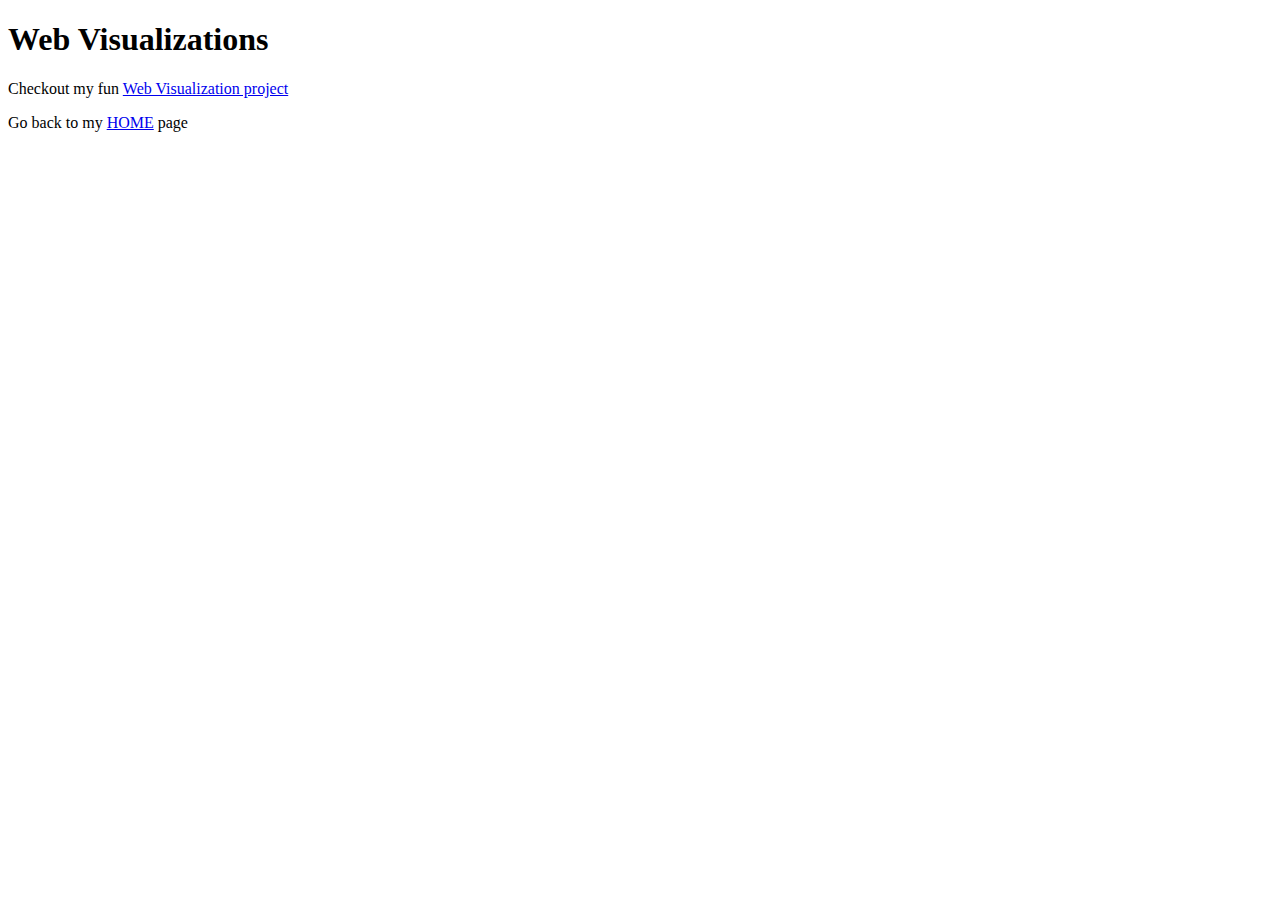
<file: index.html>
<!DOCTYPE html>
<html lang="en-us">
<head>
  <meta charset="UTF-8">
  <title>Web Visualizations</title>
</head>

<body>        
  <h1>Web Visualizations</h1>
  <p>Checkout my fun <a href="https://msfa12th.github.io/Web-Design-Challenge/WebVisualizations/" >Web Visualization project</a></p>

  <p>Go back to my <a href="https://msfa12th.github.io/">HOME</a> page</p>

</body>

</html>
</file>
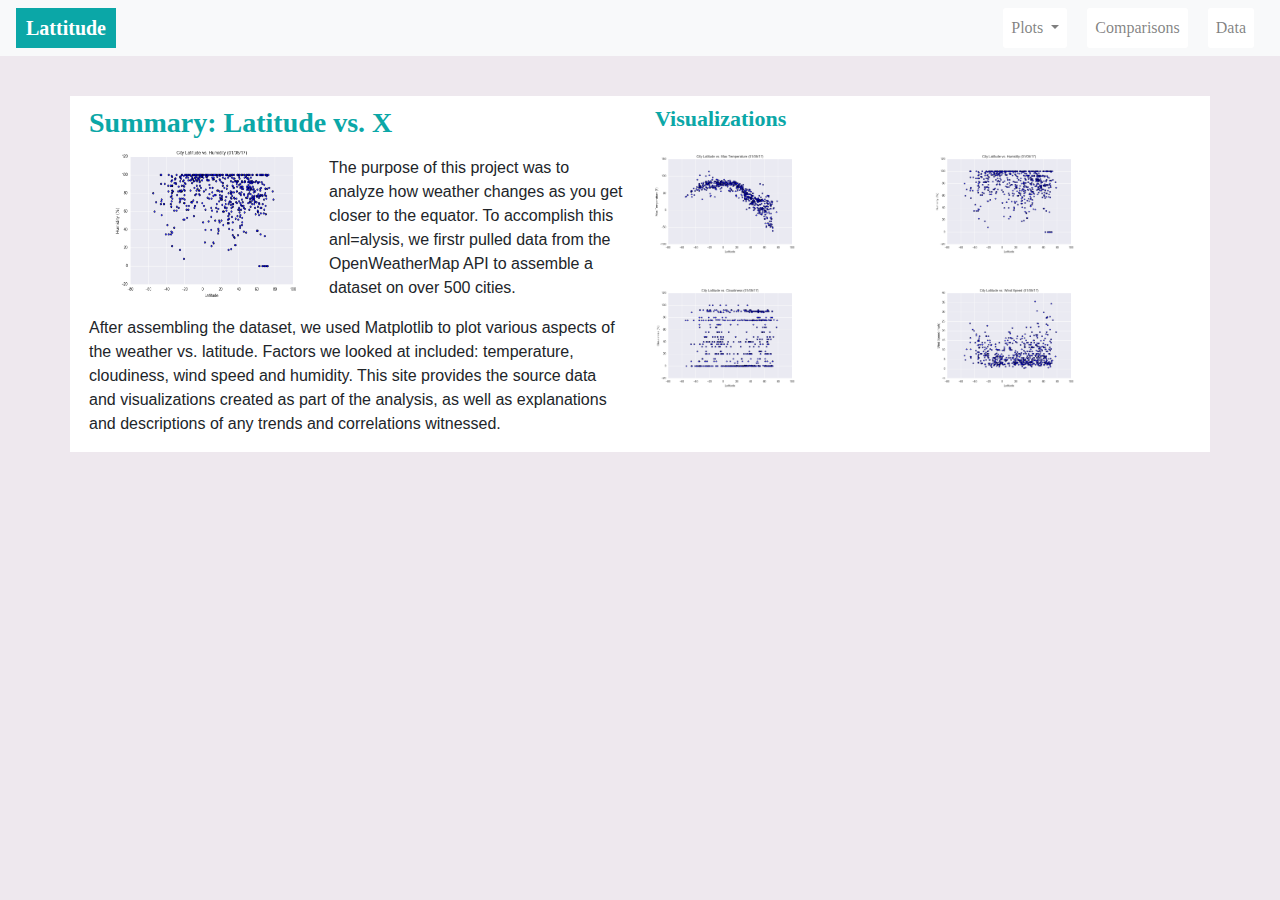
<file: WebVisualizations/index.html>
<!DOCTYPE html>
<html lang="en">
<head>
  <title>Web Visualizations</title>
  <meta charset="utf-8">
  <meta name="viewport" content="width=device-width, initial-scale=1">
  <link rel="stylesheet" href="https://maxcdn.bootstrapcdn.com/bootstrap/4.3.1/css/bootstrap.min.css">
  <script src="https://ajax.googleapis.com/ajax/libs/jquery/3.4.1/jquery.min.js"></script>
  <script src="https://cdnjs.cloudflare.com/ajax/libs/popper.js/1.14.7/umd/popper.min.js"></script>
  <script src="https://maxcdn.bootstrapcdn.com/bootstrap/4.3.1/js/bootstrap.min.js"></script>
  <link rel="stylesheet" href="styles.css">
</head>
<body>

<header>
<nav class="navbar navbar-expand-sm bg-light navbar-light">
  <!-- Brand -->
  <a class="brand navbar-brand" style="color: white;"  href="#" > Lattitude </a>

  <!-- Links -->
  <ul class="nav navbar-nav ml-auto">

  <!-- Dropdown -->
    <li class="nav-item dropdown">
        <a class="nav-link dropdown-toggle" href="#" id="navbardrop" data-toggle="dropdown">
          Plots
        </a>
        <div class="dropdown-menu">
          <a class="dropdown-item" href="visualizations/temperature.html">Max Temperature</a>
          <a class="dropdown-item" href="visualizations/clouds.html">Cloudiness</a>
          <a class="dropdown-item" href="visualizations/humidity.html">Humidity</a>
          <a class="dropdown-item" href="visualizations/wind.html">Wind Speed</a>
      </div>
    </li>
    <li class="nav-item">
        <a class="nav-link" href="visualizations/comparisons.html">Comparisons</a>
    </li>
    <li class="nav-item">
       <a class="nav-link" href="visualizations/data.html">Data</a>
    </li>    
  </ul>
  </nav>
</header>
<div class="container" style="background-color: white; padding-top: 10px; margin-top: 40px;">
      <!-- <section class="indent-1"> -->
          <!-- Section 1 --> 
          <section>
  
          <div class="row">
              <div class="col">
                <h1>Summary: Latitude vs. X</h1>
                <p><img style="padding: 0 15px;float: left" src="Resources/assets/images/Fig2.png" alt="Max Temperature" width="240" height="165"></p>
                <p>The purpose of this project was to analyze how weather changes as
                  you get closer to the equator.  To accomplish this anl=alysis, we firstr
                  pulled data from the OpenWeatherMap API to assemble a dataset on over 500 
                  cities.
                </p>
                <p>After assembling the dataset, we used Matplotlib to plot various aspects
                  of the weather vs. latitude. Factors we looked at included: temperature, cloudiness, 
                  wind speed and humidity. This site provides the source data and visualizations 
                  created as part of the analysis, as well as explanations and descriptions of any
                  trends and correlations witnessed.
                </p>
              </div>
              <div class="col">
                  <h2>Visualizations</h2>
                  <div class="row">
                    <div class="column">
                        <img src="Resources/assets/images/Fig1.png" alt="Max Temperature" width="160" height="110"></p>
                        <img src="Resources/assets/images/Fig3.png" alt="Cloudiness" width="160" height="110"></p>
  
                    </div>
                    <div class="column">
                        <img src="Resources/assets/images/Fig2.png" alt="Humidity" width="160" height="110"></p>
                        <img src="Resources/assets/images/Fig4.png" alt="Wind Speed" width="160" height="110"></p>
                    </div>
                  </div> 
            </div>
  
        </section>
    <!-- </section>   -->

    
</div>

</body>
</html>
</file>
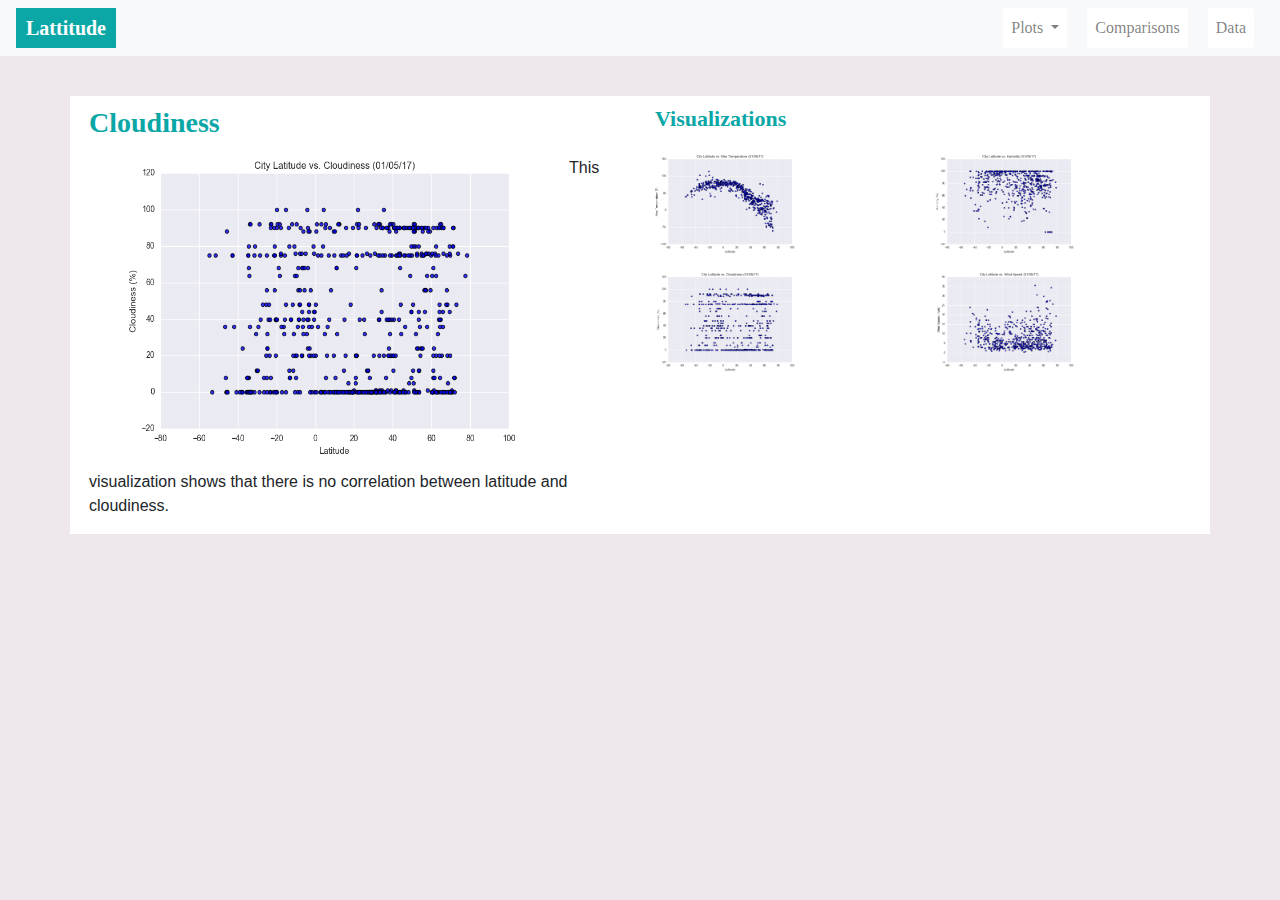
<file: WebVisualizations/visualizations/clouds.html>
<!DOCTYPE html>
<html lang="en">

<head>
<title>Cloudiness Visualization - Mary Brown</title>
<meta charset="utf-8">
<meta name="viewport" content="width=device-width, initial-scale=1">
<link rel="stylesheet" href="https://maxcdn.bootstrapcdn.com/bootstrap/4.3.1/css/bootstrap.min.css">
<script src="https://ajax.googleapis.com/ajax/libs/jquery/3.4.1/jquery.min.js"></script>
<script src="https://cdnjs.cloudflare.com/ajax/libs/popper.js/1.14.7/umd/popper.min.js"></script>
<script src="https://maxcdn.bootstrapcdn.com/bootstrap/4.3.1/js/bootstrap.min.js"></script>
<link rel="stylesheet" href="../styles.css">
</head>
<body>

    <header>
        <nav class="navbar navbar-expand-sm bg-light navbar-light">
            <!-- Brand -->
            <a class="brand navbar-brand" style="color: white;"  href="../index.html"> Lattitude </a>
        
            <!-- Links -->
            <ul class="nav navbar-nav ml-auto">
        
            <!-- Dropdown -->
            <li class="nav-item dropdown">
                <a class="nav-link dropdown-toggle" href="#" id="navbardrop" data-toggle="dropdown">
                    Plots
                </a>
                <div class="dropdown-menu">
                    <a class="dropdown-item" href="temperature.html">Max Temperature</a>
                    <a class="dropdown-item" href="clouds.html">Cloudiness</a>
                    <a class="dropdown-item" href="humidity.html">Humidity</a>
                    <a class="dropdown-item" href="wind.html">Wind Speed</a>
                </div>
            </li>
            <li class="nav-item">
                <a class="nav-link" href="comparisons.html">Comparisons</a>
            </li>
            <li class="nav-item">
                <a class="nav-link" href="data.html">Data</a>
            </li>    
            </ul>
        </nav>
    </header>
     <div class="container" style="background-color: white; padding-top: 10px; margin-top: 40px;">
        <section>
                <div class="row">
                    <div class="col">
                        <h1>Cloudiness</h1>
                        <p><img style="padding: 0 15px;float: left" src="../Resources/assets/images/Fig3.png" alt="Wind Speed vs Latitude" width="480" height="330"></p>
                        <p>This visualization shows that there is no correlation between latitude and cloudiness.
                        </p>
                    </div>
                <div class="col">
                        <h2>Visualizations</h2>
                        <div class="row">
                          <div class="column">
                              <img src="../Resources/assets/images/Fig1.png" alt="Max Temperature" width="160" height="110">
                              <img src="../Resources/assets/images/Fig3.png" alt="Cloudiness" width="160" height="110">
                          </div>
                          <div class="column">
                              <img src="../Resources/assets/images/Fig2.png" alt="Humidity" width="160" height="110">
                              <img src="../Resources/assets/images/Fig4.png" alt="Wind Speed" width="160" height="110">
                          </div>
                        </div> 
                    </div>
                </div>
        </section>
    </div>
</body>
</html>
</file>
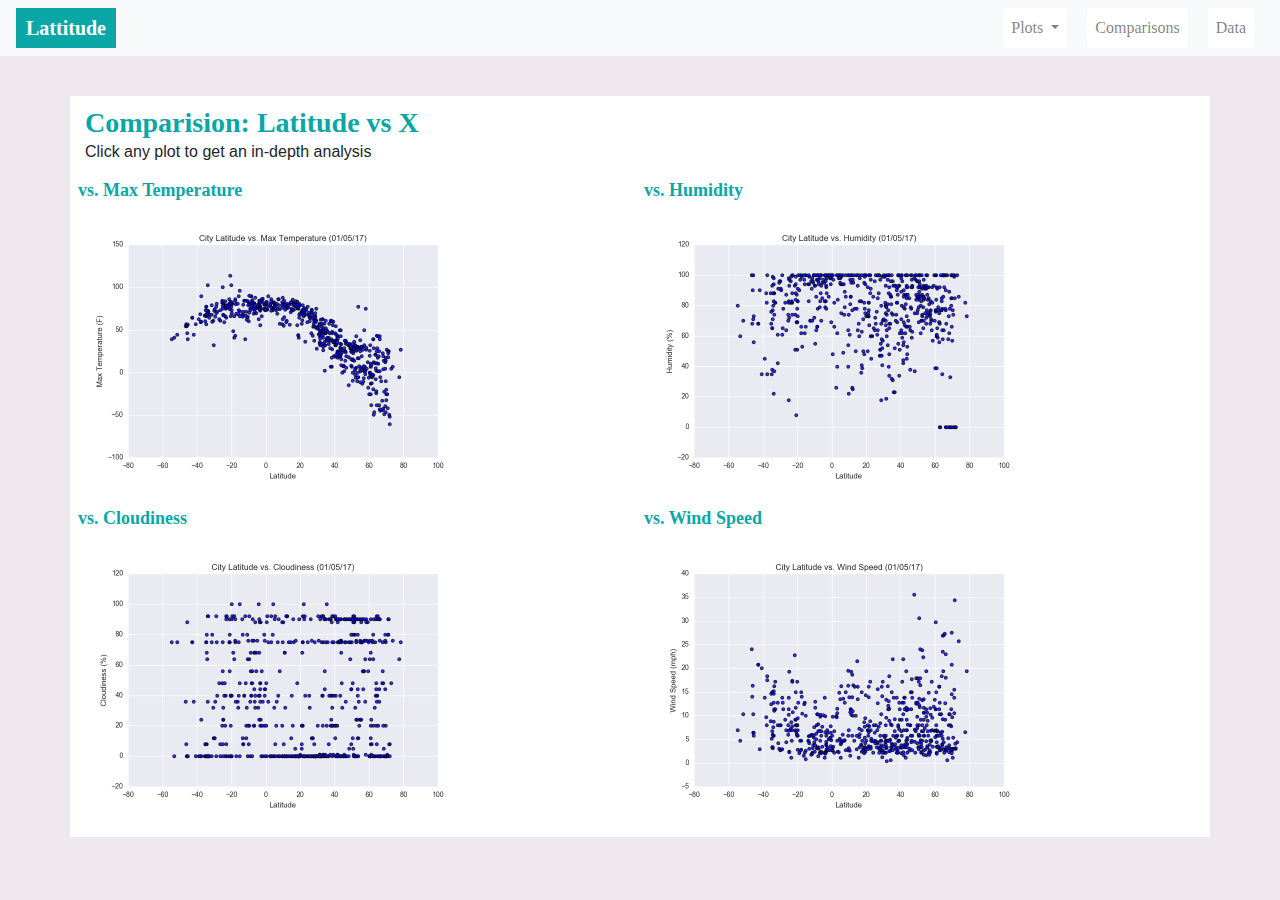
<file: WebVisualizations/visualizations/comparisons.html>
<!DOCTYPE html>
<html lang="en">
<head>
<title>Comparisons: Visualizations - Mary Brown</title>
<meta charset="utf-8">
<meta name="viewport" content="width=device-width, initial-scale=1">
<link rel="stylesheet" href="https://maxcdn.bootstrapcdn.com/bootstrap/4.3.1/css/bootstrap.min.css">
<script src="https://ajax.googleapis.com/ajax/libs/jquery/3.4.1/jquery.min.js"></script>
<script src="https://cdnjs.cloudflare.com/ajax/libs/popper.js/1.14.7/umd/popper.min.js"></script>
<script src="https://maxcdn.bootstrapcdn.com/bootstrap/4.3.1/js/bootstrap.min.js"></script>
<link rel="stylesheet" href="../styles.css">
</head>
<body>

<header>
        <nav class="navbar navbar-expand-sm bg-light navbar-light">
            <!-- Brand -->
            <a class="brand navbar-brand" style="color: white;"  href="../index.html"> Lattitude </a>
        
            <!-- Links -->
            <ul class="nav navbar-nav ml-auto">
        
            <!-- Dropdown -->
            <li class="nav-item dropdown">
                <a class="nav-link dropdown-toggle" href="#" id="navbardrop" data-toggle="dropdown">
                    Plots
                </a>
                <div class="dropdown-menu">
                    <a class="dropdown-item" href="temperature.html">Max Temperature</a>
                    <a class="dropdown-item" href="clouds.html">Cloudiness</a>
                    <a class="dropdown-item" href="humidity.html">Humidity</a>
                    <a class="dropdown-item" href="wind.html">Wind Speed</a>
                </div>
            </li>
            <li class="nav-item">
                <a class="nav-link" href="comparisons.html">Comparisons</a>
            </li>
            <li class="nav-item">
                <a class="nav-link" href="data.html">Data</a>
            </li>    
            </ul>
        </nav>
    </header>
    <div class="container" style="background-color: white; padding-top: 10px; margin-top: 40px;">
      <!-- <section class="indent-1"> -->
          <!-- Section 1 --> 
          <section>
  
          <!-- <div class="row">
              <div class="col"> -->
                  <h1>Comparision: Latitude vs X</h1>
                    <p>Click any plot to get an in-depth analysis</p>
                  <div class="row">
                    <div class="column">
                        <h3>vs. Max Temperature</h3>
                        <a href="temperature.html"><img src="../Resources/assets/images/Fig1.png" alt="Max Temperature" width="400" height="275"></a></p>
                        <h3>vs. Cloudiness</h3>
                        <a href="clouds.html"><img src="../Resources/assets/images/Fig3.png" alt="Cloudiness" width="400" height="275"></a></p>
  
                    </div>
                    <div class="column">
                        <h3>vs. Humidity</h3>
                        <a href="humidity.html"><img src="../Resources/assets/images/Fig2.png" alt="Humidity" width="400" height="275"></a></p>
                        <h3>vs. Wind Speed</h3>
                        <a href="wind.html"><img src="../Resources/assets/images/Fig4.png" alt="Wind Speed" width="400" height="275"></a></p>
                    </div>
                  <!-- </div> 
            </div> -->
  
        </section>
    <!-- </section>   -->

    
</div>

</body>
</html>
</file>
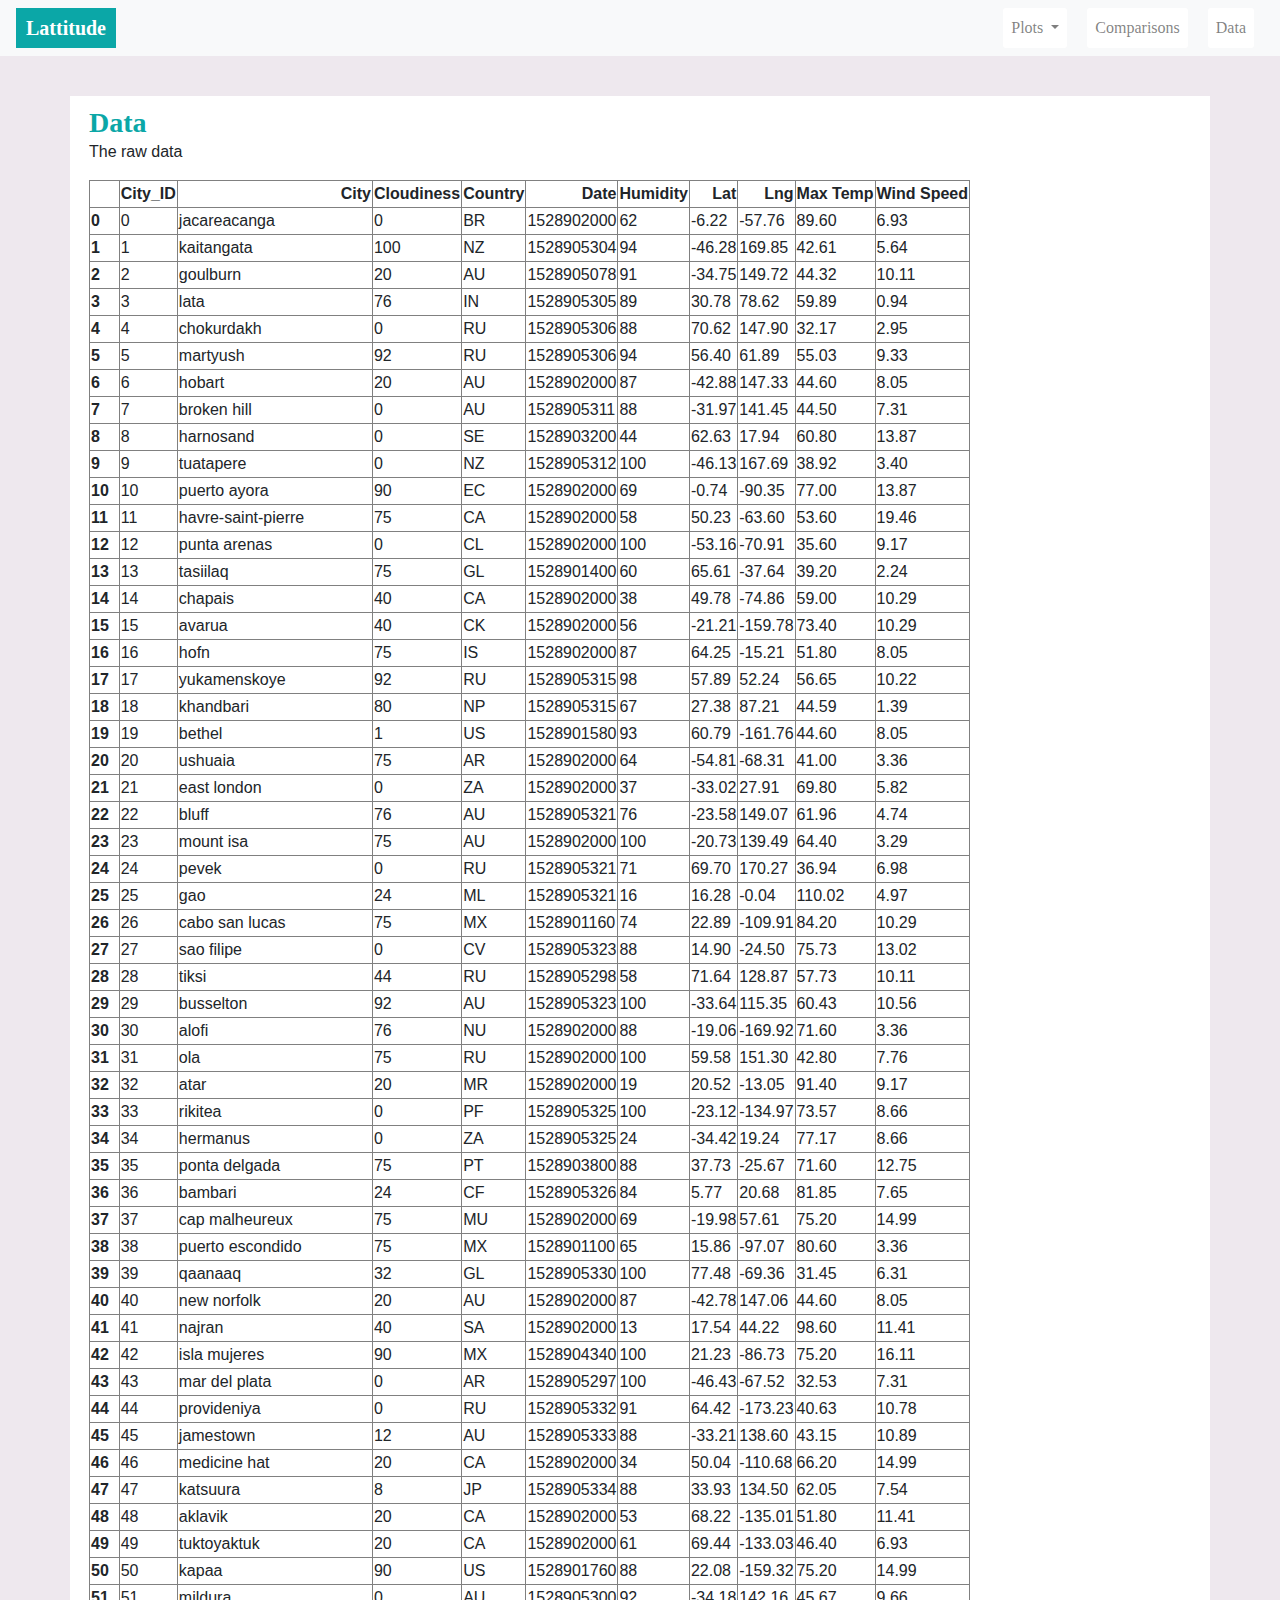
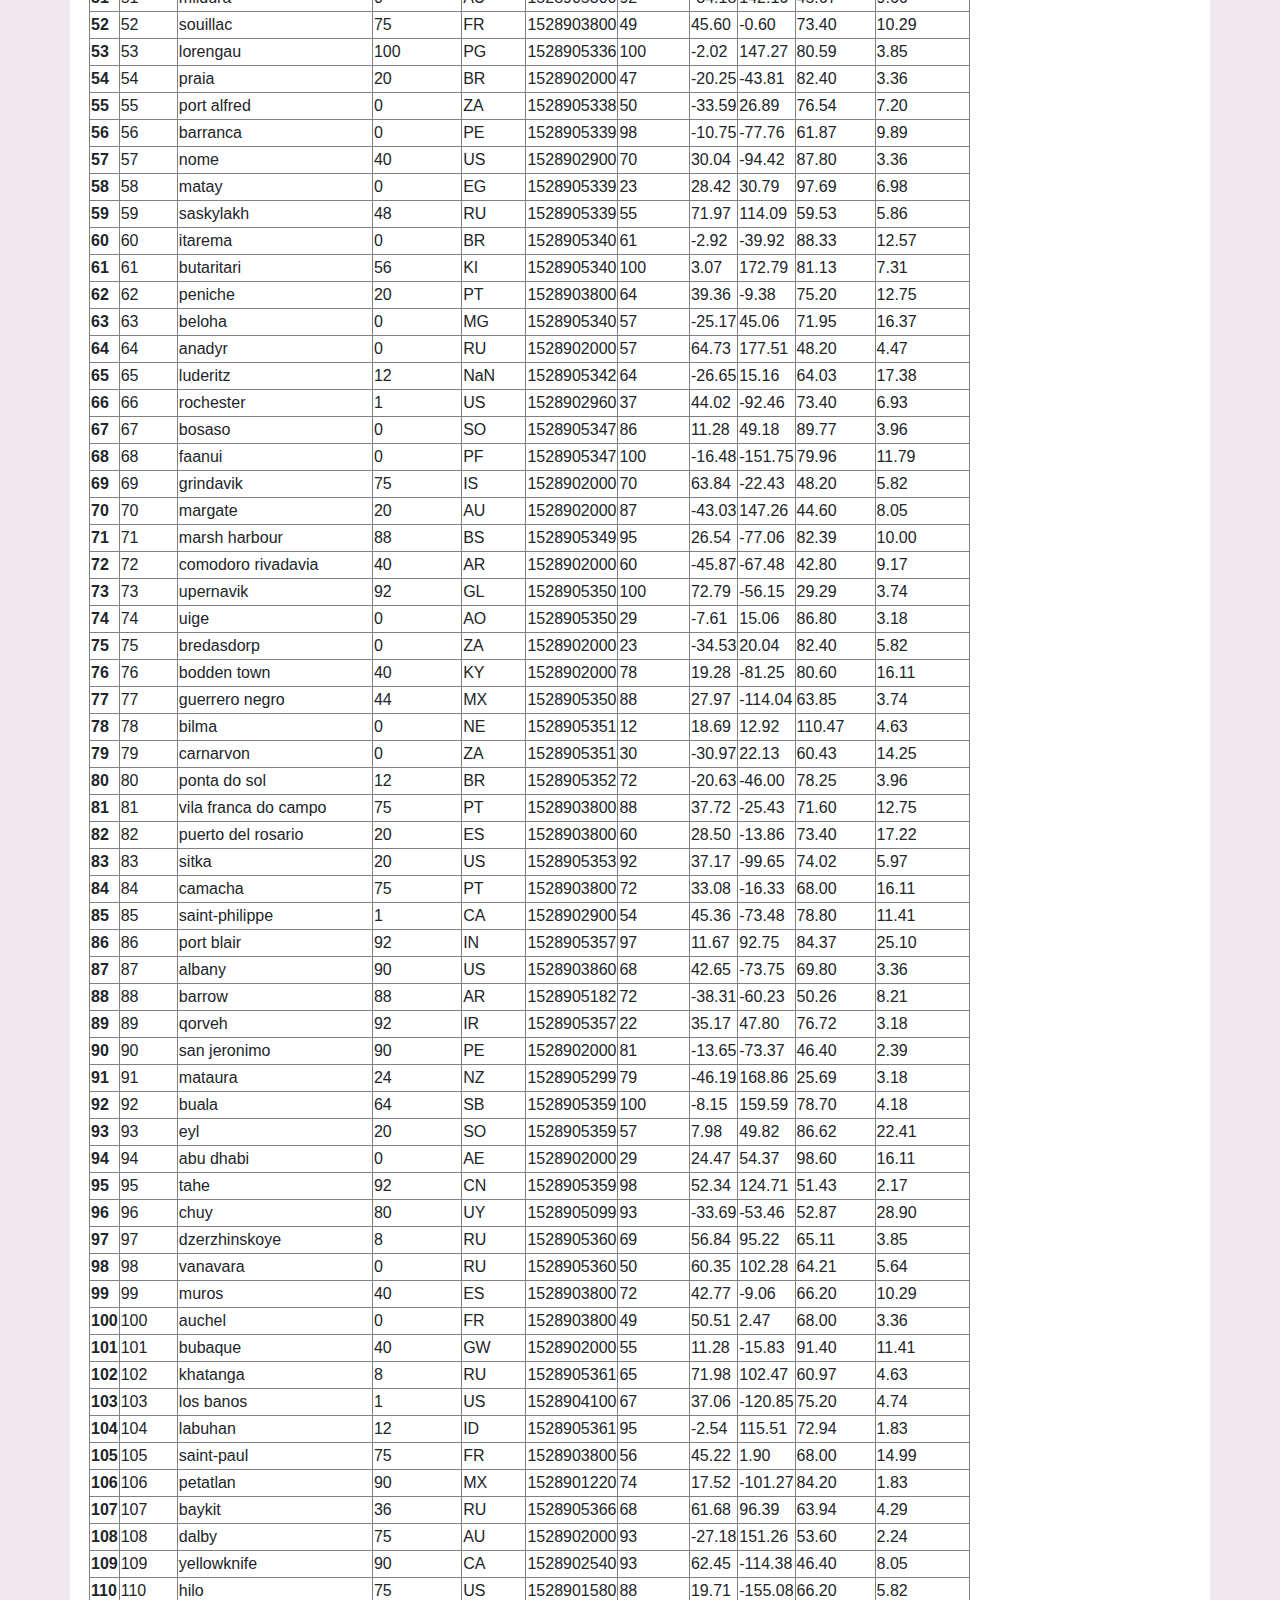
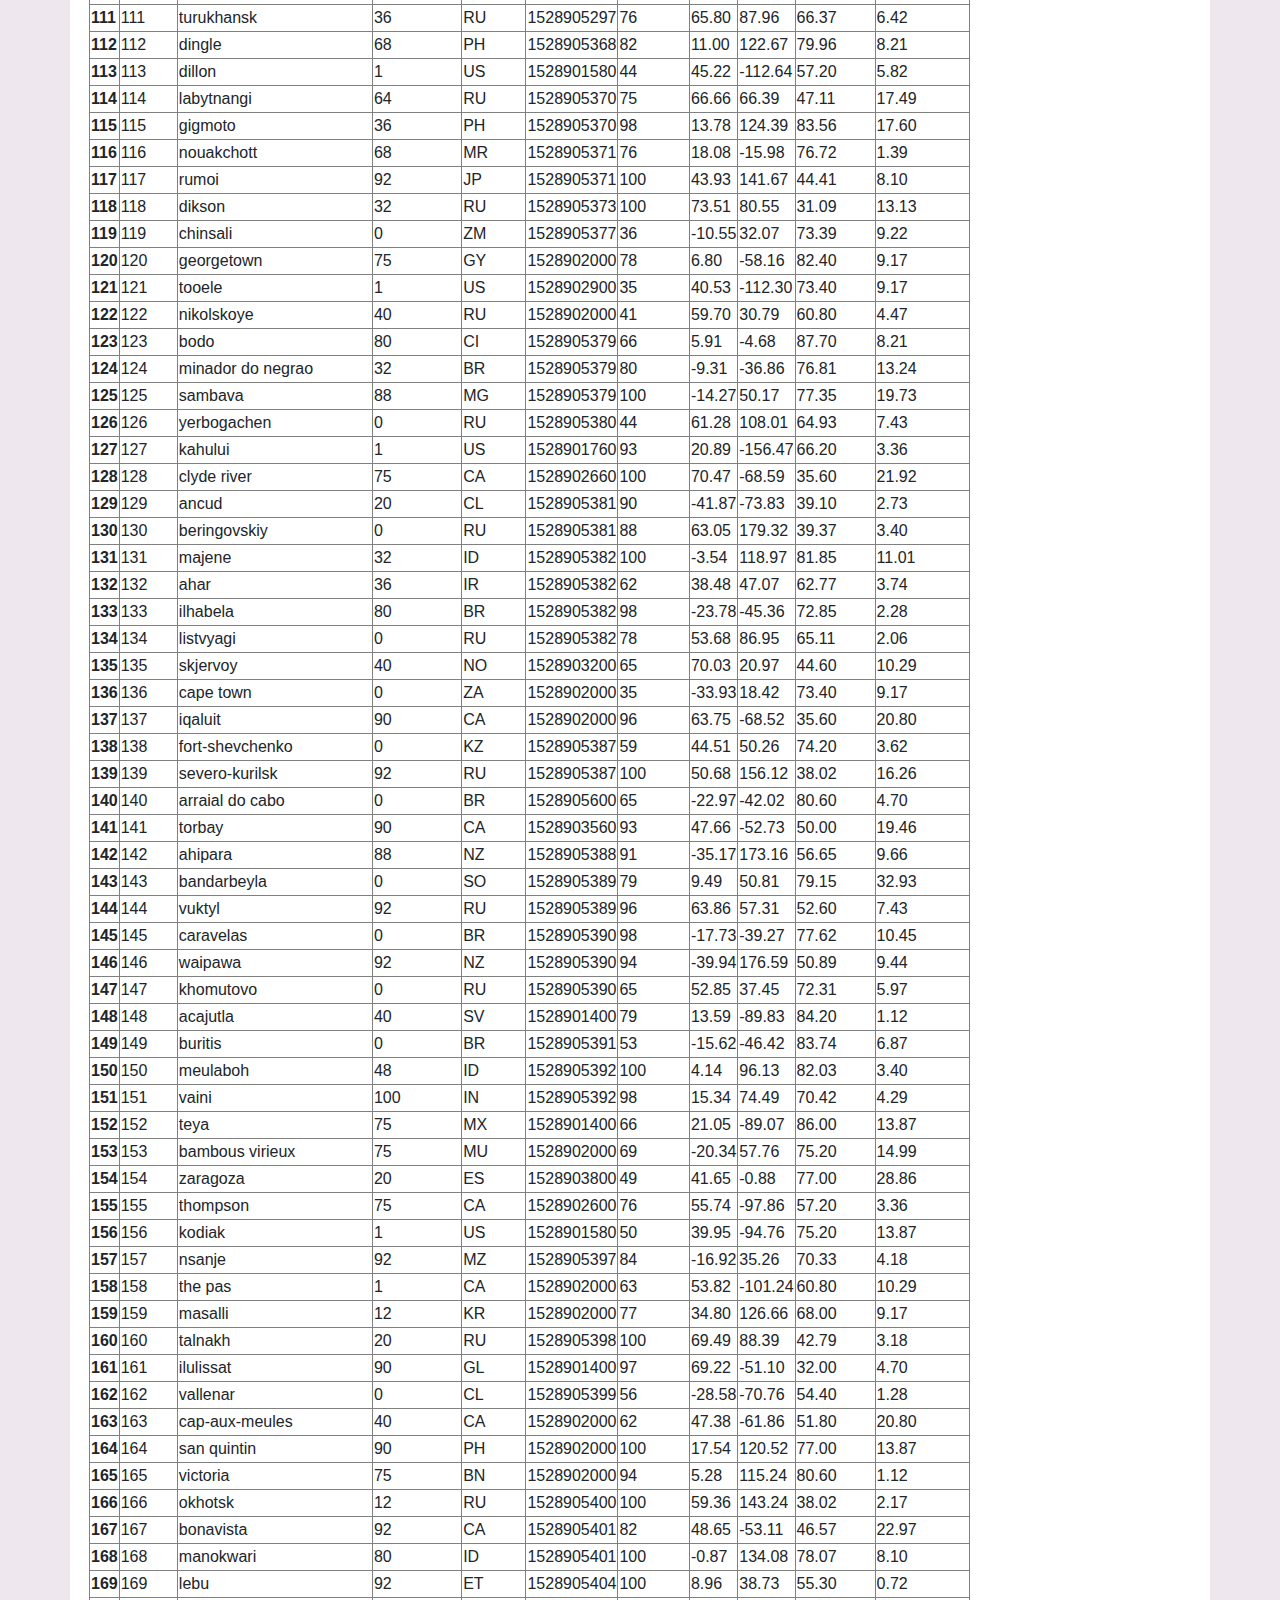
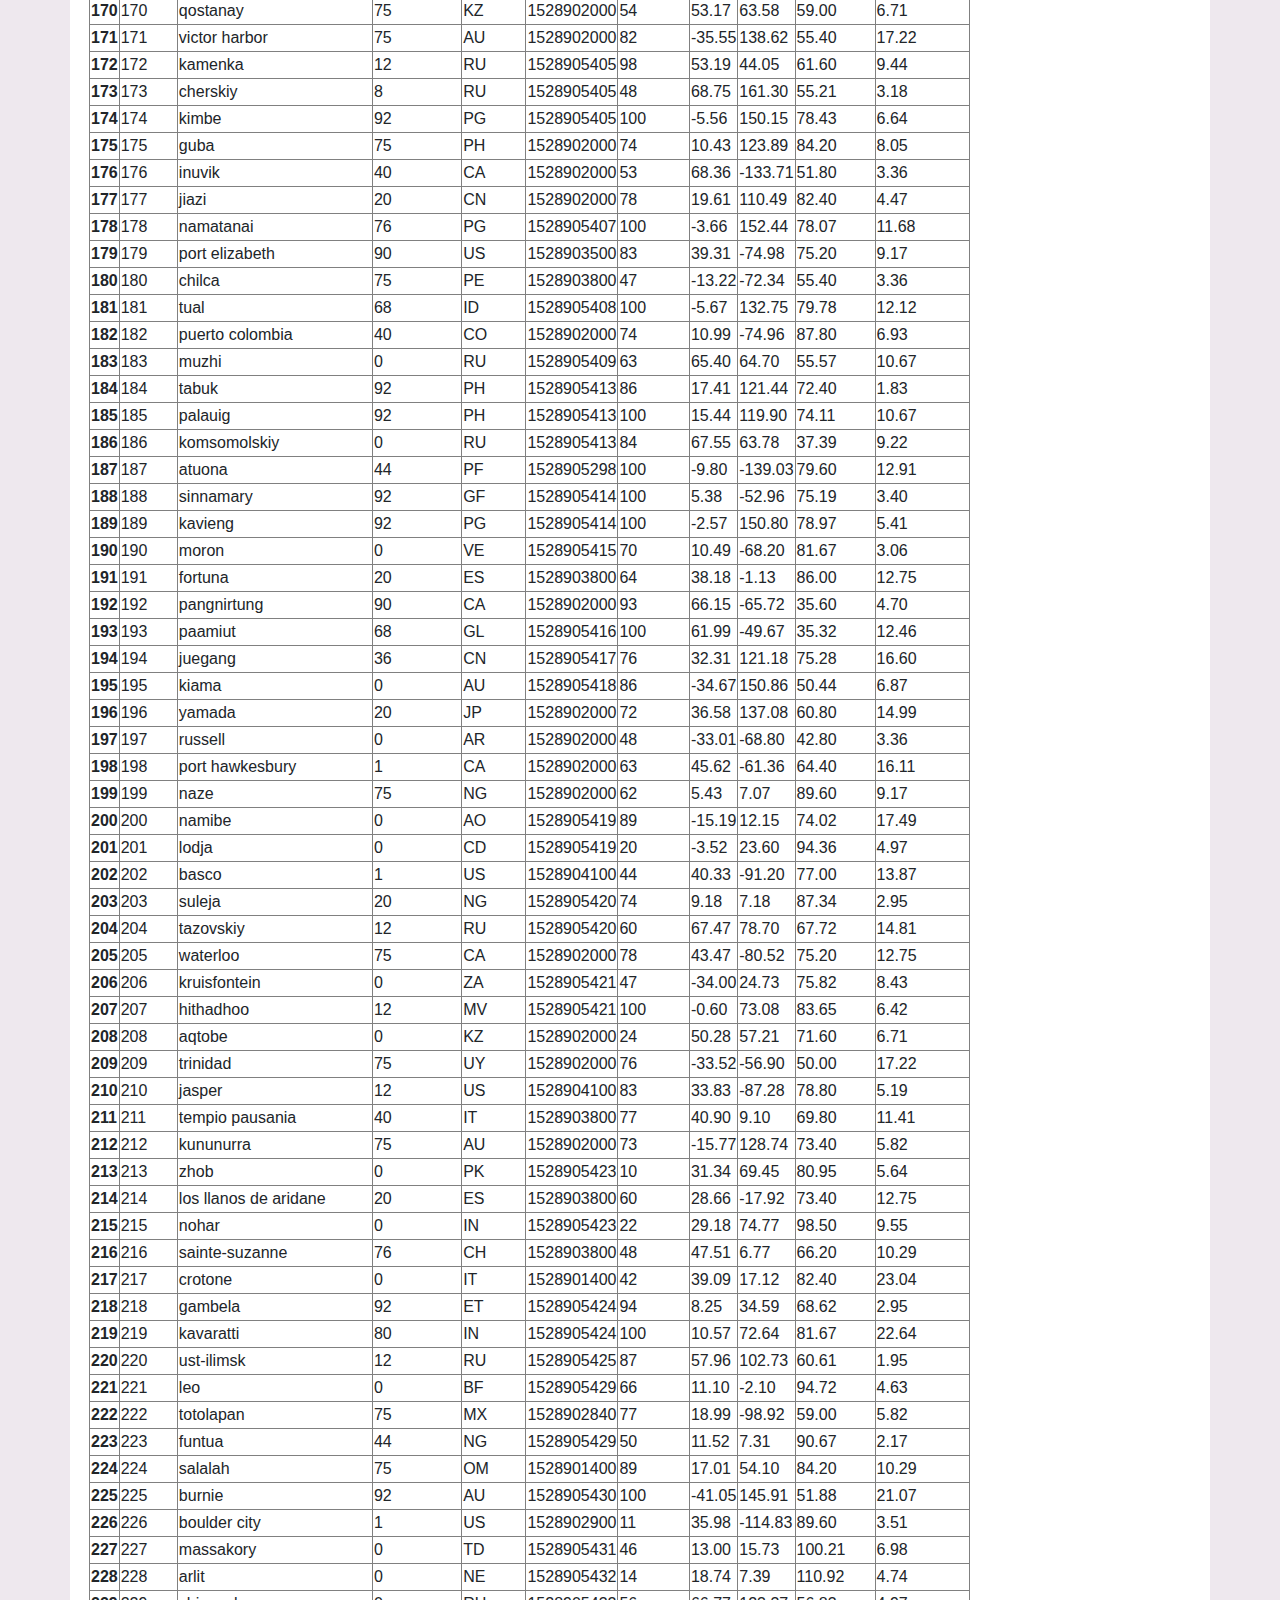
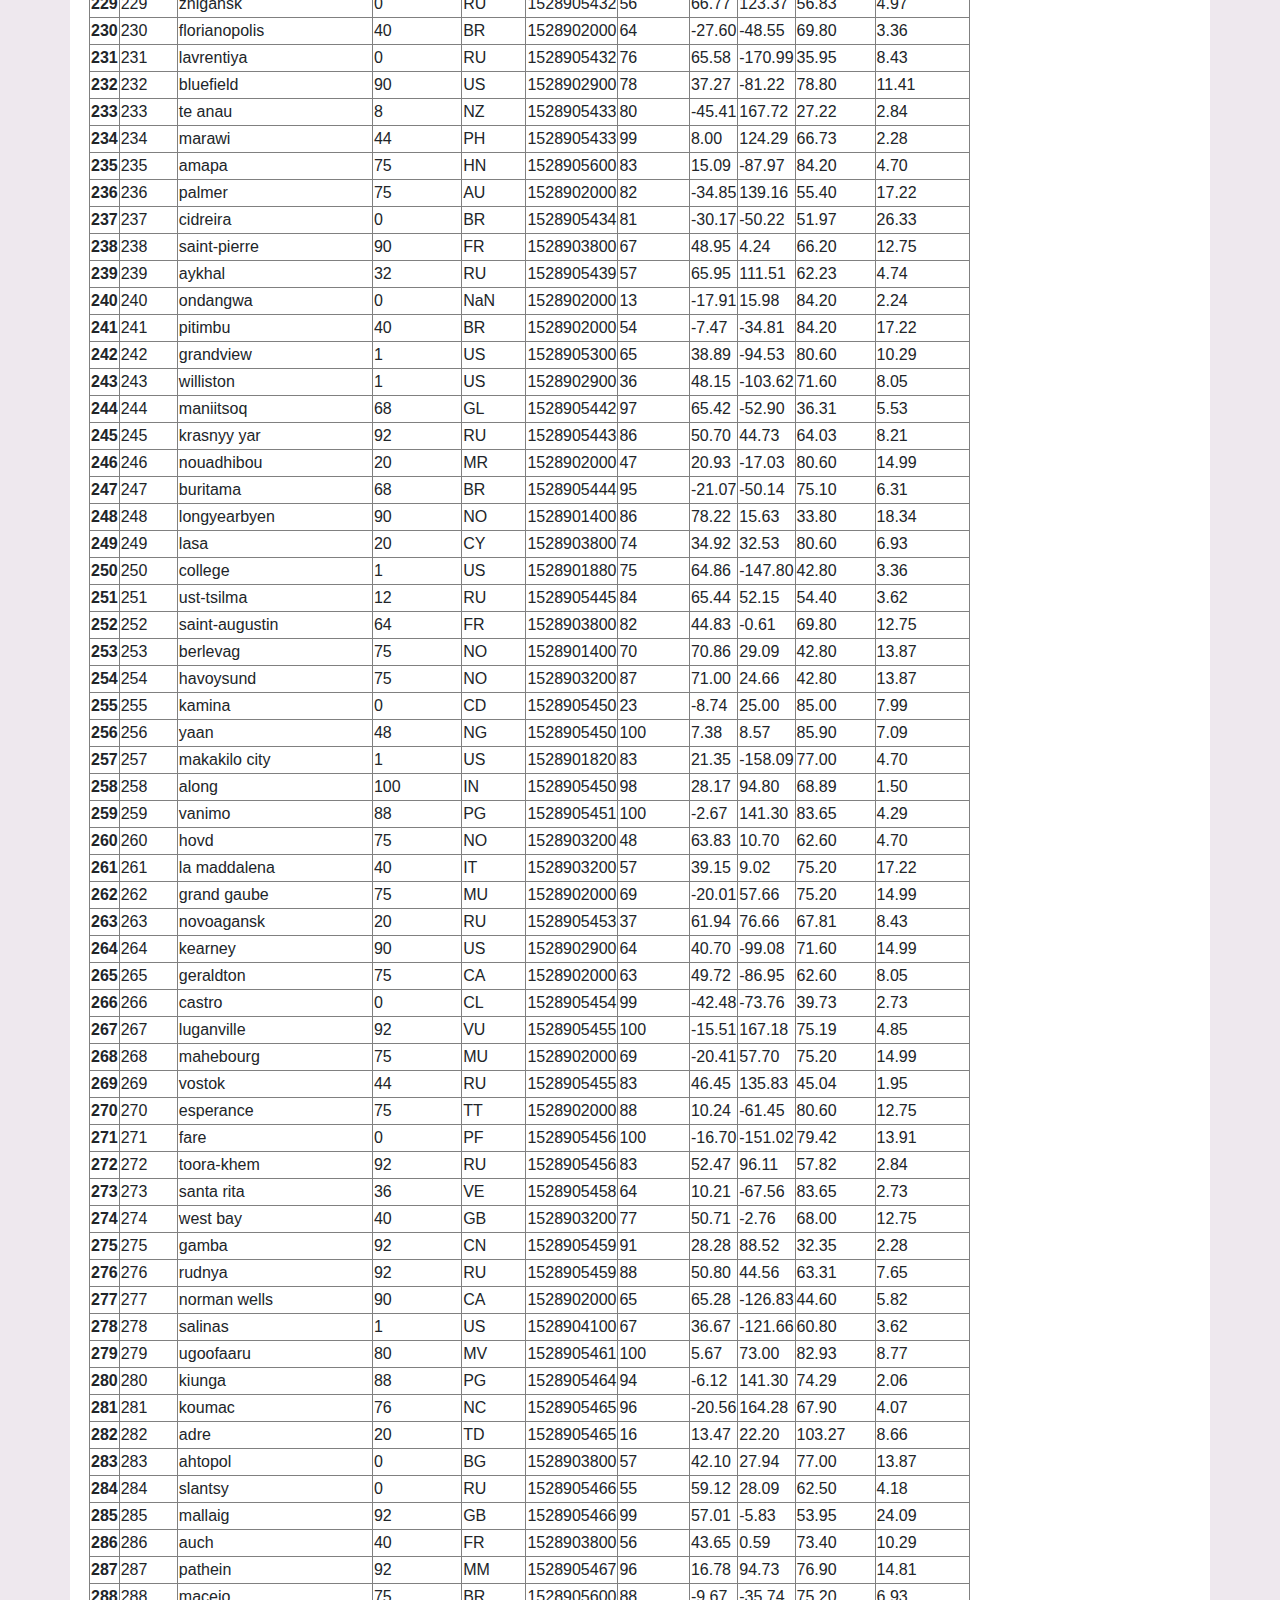
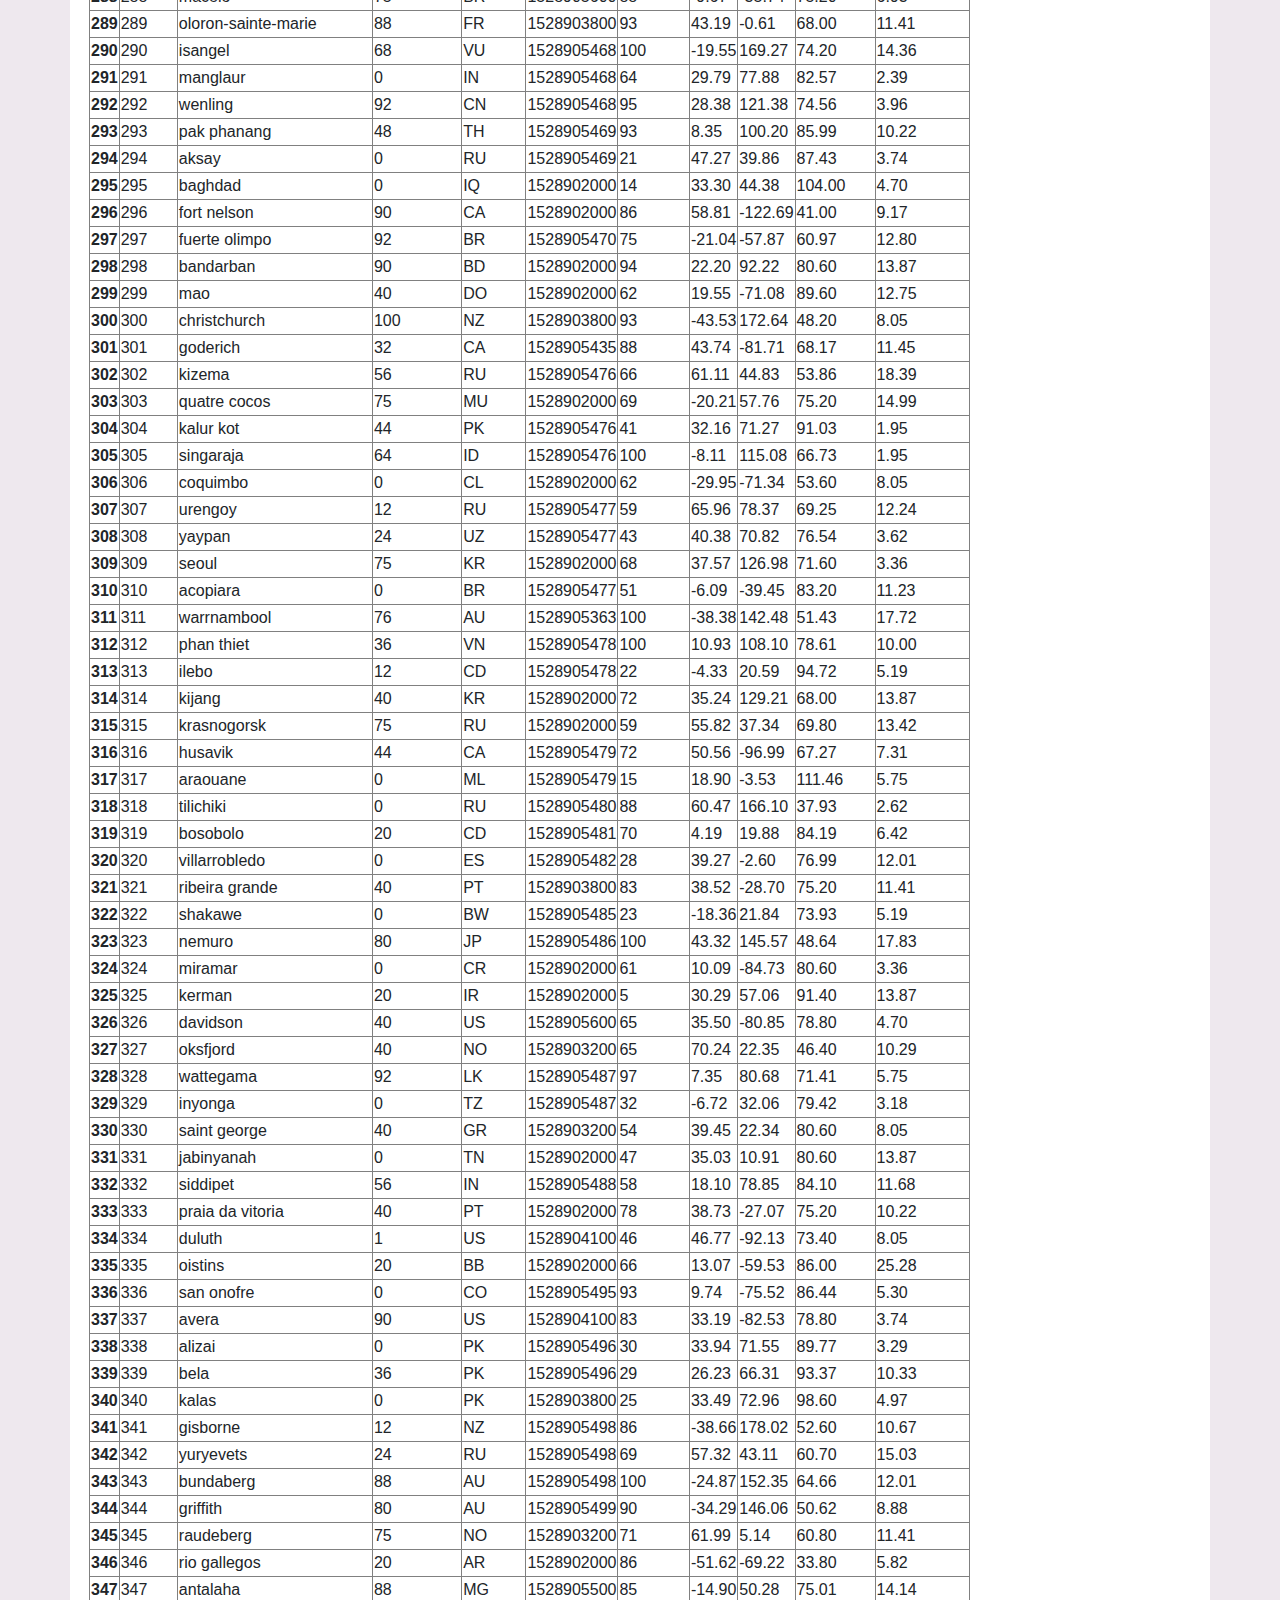
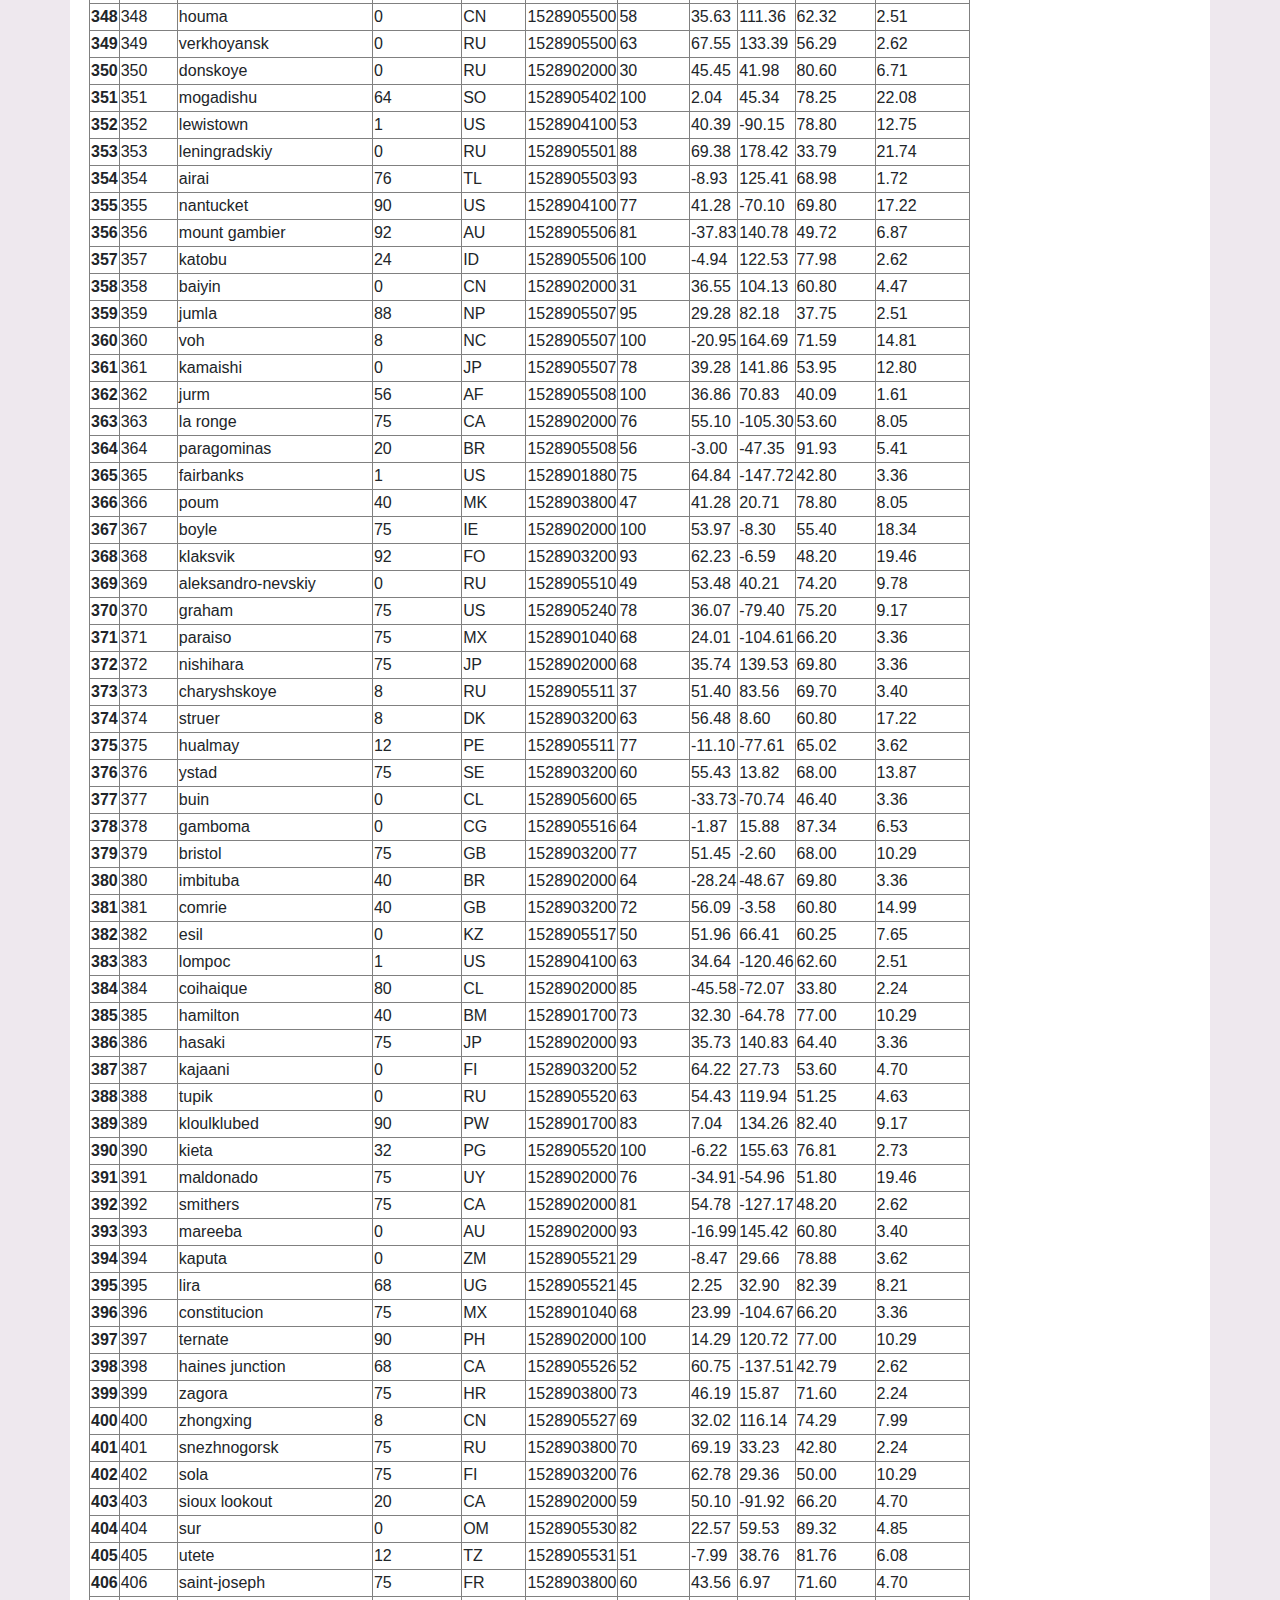
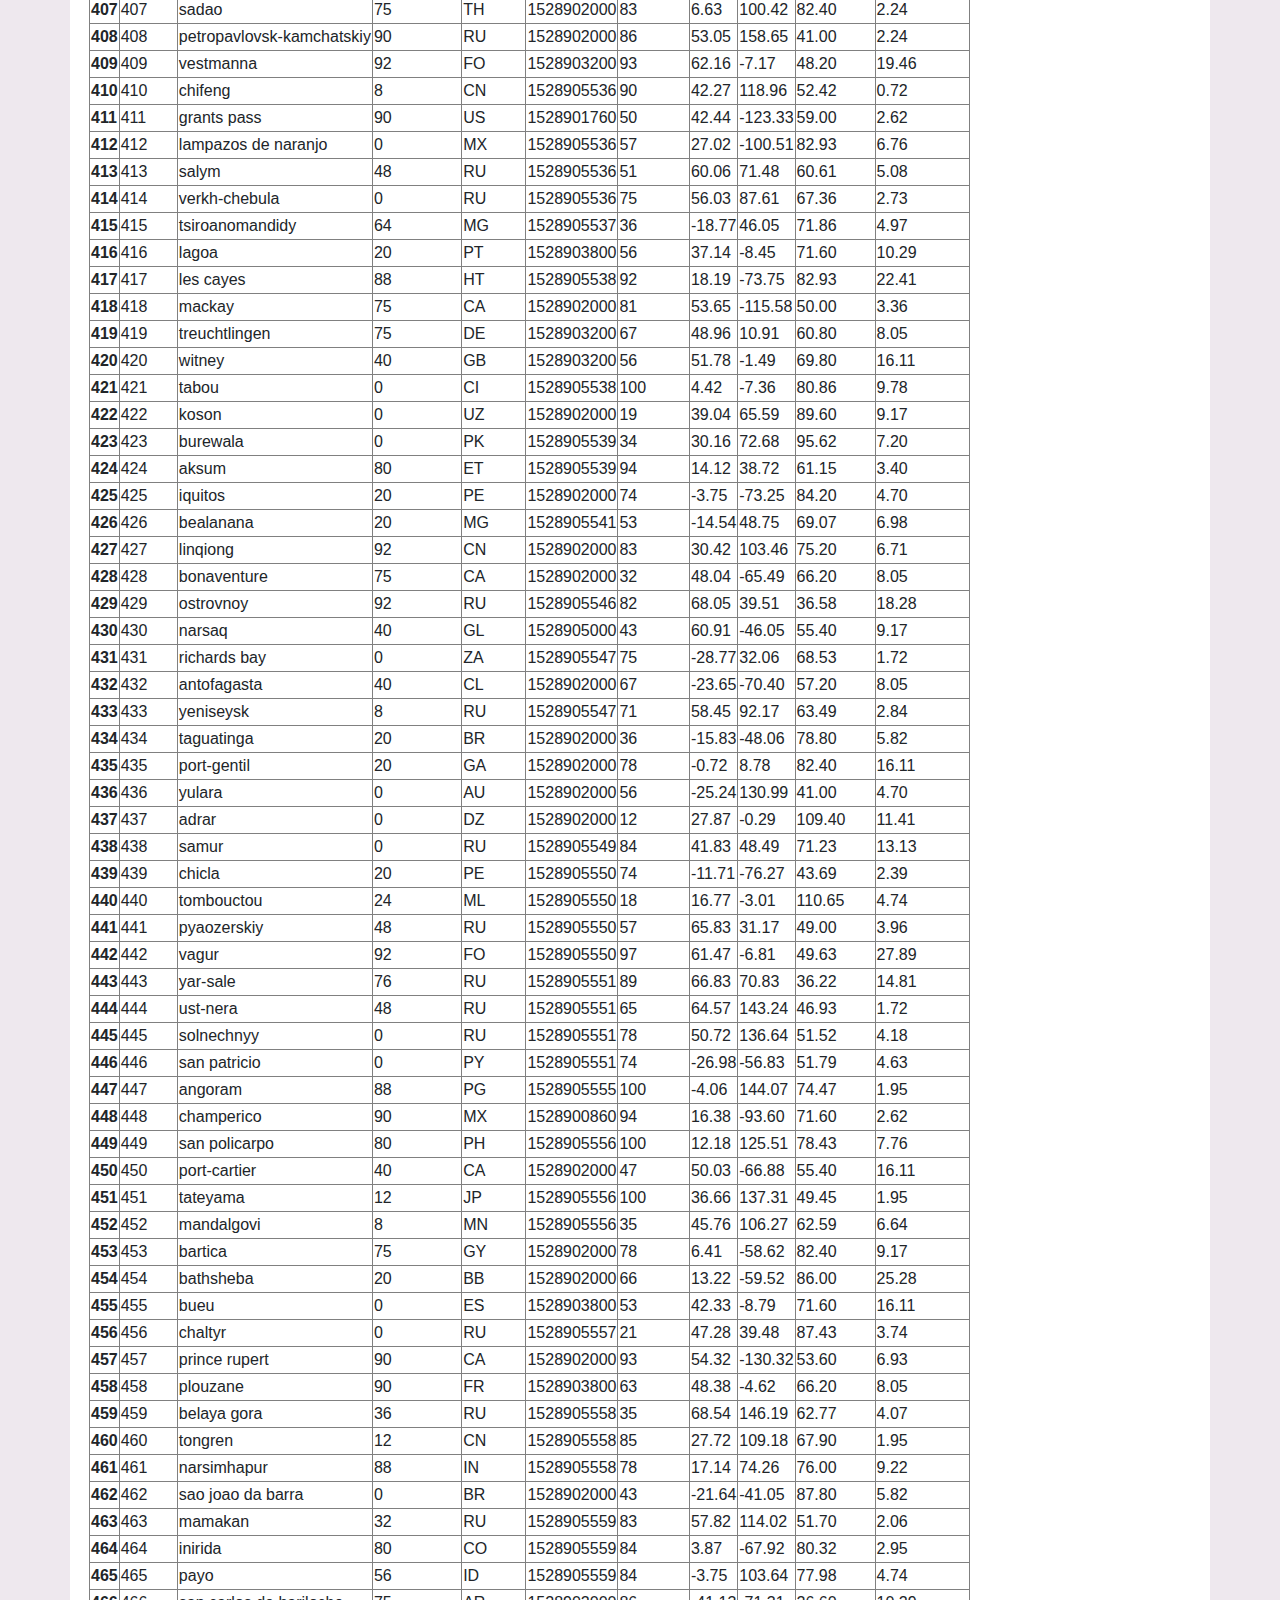
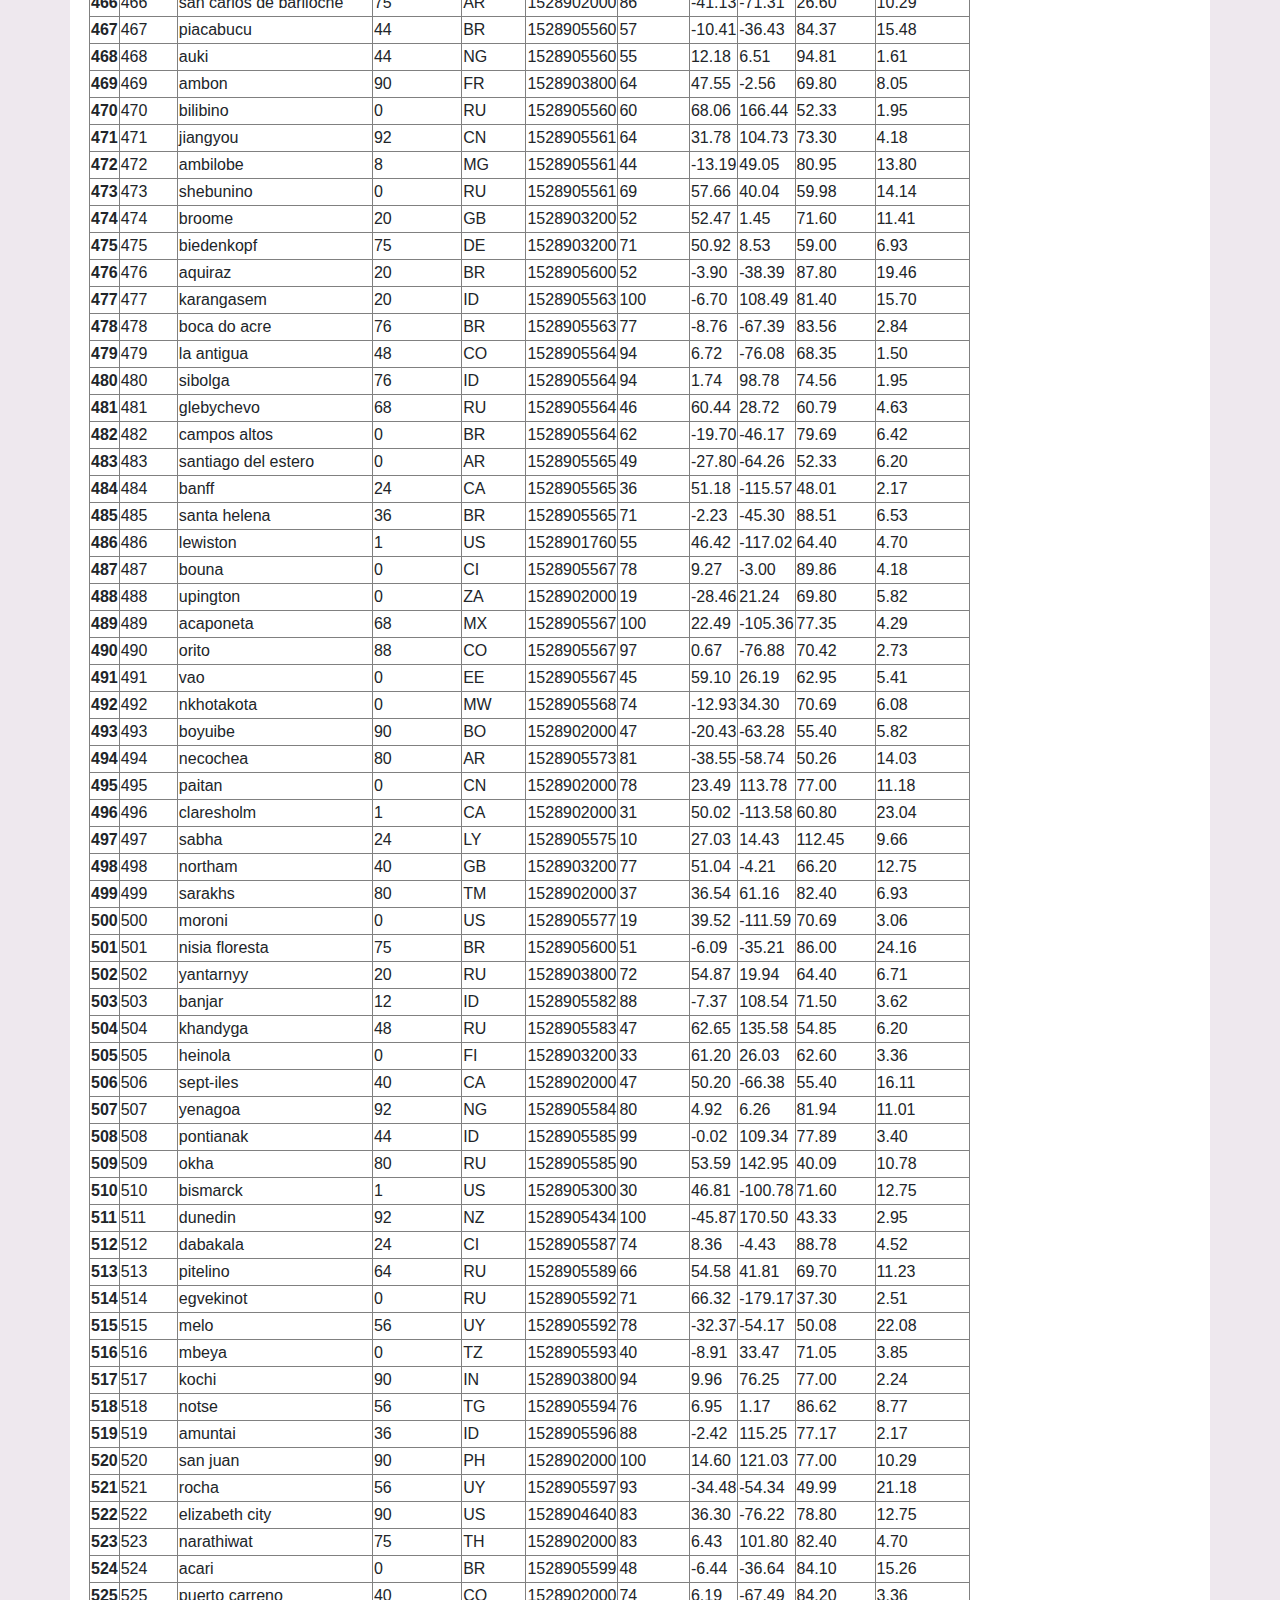
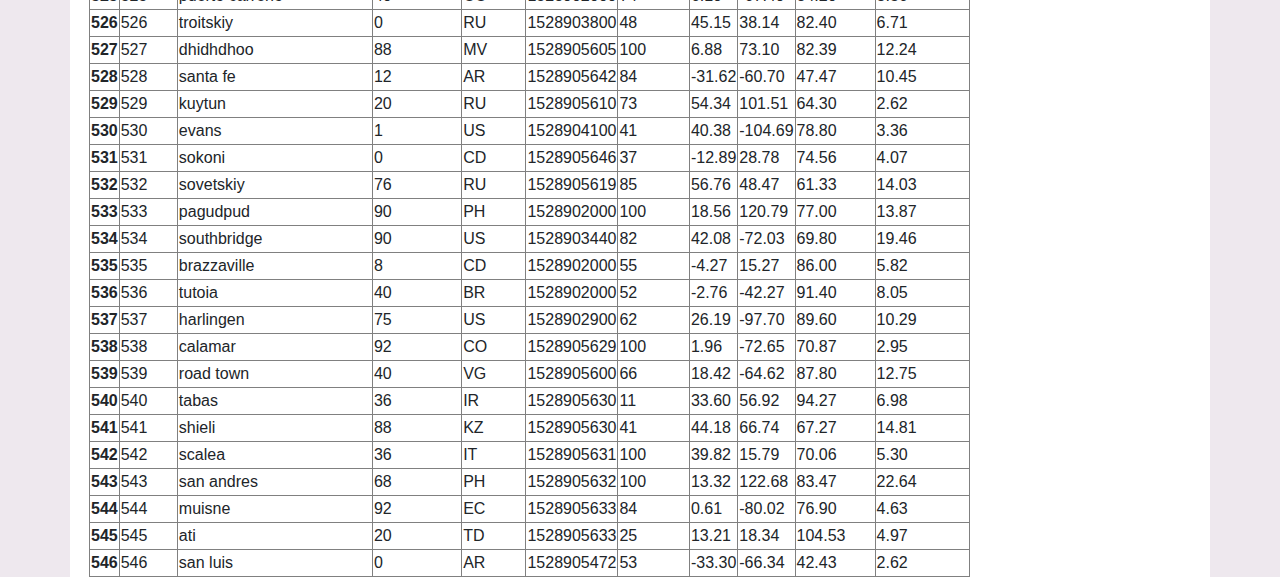
<file: WebVisualizations/visualizations/data.html>
<!DOCTYPE html>
<html lang="en">
<head>
<title>Data - Mary Brown</title>
<meta charset="utf-8">
<meta name="viewport" content="width=device-width, initial-scale=1">
<link rel="stylesheet" href="https://maxcdn.bootstrapcdn.com/bootstrap/4.3.1/css/bootstrap.min.css">
<script src="https://ajax.googleapis.com/ajax/libs/jquery/3.4.1/jquery.min.js"></script>
<script src="https://cdnjs.cloudflare.com/ajax/libs/popper.js/1.14.7/umd/popper.min.js"></script>
<script src="https://maxcdn.bootstrapcdn.com/bootstrap/4.3.1/js/bootstrap.min.js"></script>
<link rel="stylesheet" href="../styles.css">
</head>
<body>

<header>
        <nav class="navbar navbar-expand-sm bg-light navbar-light">
            <!-- Brand -->
            <a class="brand navbar-brand" style="color: white;"  href="../index.html"> Lattitude </a>
        
            <!-- Links -->
            <ul class="nav navbar-nav ml-auto">
        
            <!-- Dropdown -->
            <li class="nav-item dropdown">
                <a class="nav-link dropdown-toggle" href="#" id="navbardrop" data-toggle="dropdown">
                    Plots
                </a>
                <div class="dropdown-menu">
                    <a class="dropdown-item" href="temperature.html">Max Temperature</a>
                    <a class="dropdown-item" href="clouds.html">Cloudiness</a>
                    <a class="dropdown-item" href="humidity.html">Humidity</a>
                    <a class="dropdown-item" href="wind.html">Wind Speed</a>
                </div>
            </li>
            <li class="nav-item">
                <a class="nav-link" href="comparisons.html">Comparisons</a>
            </li>
            <li class="nav-item">
                <a class="nav-link" href="data.html">Data</a>
            </li>    
            </ul>
        </nav>
</header>
        <div class="container" style="background-color: white; padding-top: 10px; margin-top: 40px;">
          <section>
          <div class="row">
              <div class="col">
                  <h1>Data</h1>
                  <p>The raw data</p><table border="1" class="dataframe">
  <thead>
    <tr style="text-align: right;">
      <th></th>
      <th>City_ID</th>
      <th>City</th>
      <th>Cloudiness</th>
      <th>Country</th>
      <th>Date</th>
      <th>Humidity</th>
      <th>Lat</th>
      <th>Lng</th>
      <th>Max Temp</th>
      <th>Wind Speed</th>
    </tr>
  </thead>
  <tbody>
    <tr>
      <th>0</th>
      <td>0</td>
      <td>jacareacanga</td>
      <td>0</td>
      <td>BR</td>
      <td>1528902000</td>
      <td>62</td>
      <td>-6.22</td>
      <td>-57.76</td>
      <td>89.60</td>
      <td>6.93</td>
    </tr>
    <tr>
      <th>1</th>
      <td>1</td>
      <td>kaitangata</td>
      <td>100</td>
      <td>NZ</td>
      <td>1528905304</td>
      <td>94</td>
      <td>-46.28</td>
      <td>169.85</td>
      <td>42.61</td>
      <td>5.64</td>
    </tr>
    <tr>
      <th>2</th>
      <td>2</td>
      <td>goulburn</td>
      <td>20</td>
      <td>AU</td>
      <td>1528905078</td>
      <td>91</td>
      <td>-34.75</td>
      <td>149.72</td>
      <td>44.32</td>
      <td>10.11</td>
    </tr>
    <tr>
      <th>3</th>
      <td>3</td>
      <td>lata</td>
      <td>76</td>
      <td>IN</td>
      <td>1528905305</td>
      <td>89</td>
      <td>30.78</td>
      <td>78.62</td>
      <td>59.89</td>
      <td>0.94</td>
    </tr>
    <tr>
      <th>4</th>
      <td>4</td>
      <td>chokurdakh</td>
      <td>0</td>
      <td>RU</td>
      <td>1528905306</td>
      <td>88</td>
      <td>70.62</td>
      <td>147.90</td>
      <td>32.17</td>
      <td>2.95</td>
    </tr>
    <tr>
      <th>5</th>
      <td>5</td>
      <td>martyush</td>
      <td>92</td>
      <td>RU</td>
      <td>1528905306</td>
      <td>94</td>
      <td>56.40</td>
      <td>61.89</td>
      <td>55.03</td>
      <td>9.33</td>
    </tr>
    <tr>
      <th>6</th>
      <td>6</td>
      <td>hobart</td>
      <td>20</td>
      <td>AU</td>
      <td>1528902000</td>
      <td>87</td>
      <td>-42.88</td>
      <td>147.33</td>
      <td>44.60</td>
      <td>8.05</td>
    </tr>
    <tr>
      <th>7</th>
      <td>7</td>
      <td>broken hill</td>
      <td>0</td>
      <td>AU</td>
      <td>1528905311</td>
      <td>88</td>
      <td>-31.97</td>
      <td>141.45</td>
      <td>44.50</td>
      <td>7.31</td>
    </tr>
    <tr>
      <th>8</th>
      <td>8</td>
      <td>harnosand</td>
      <td>0</td>
      <td>SE</td>
      <td>1528903200</td>
      <td>44</td>
      <td>62.63</td>
      <td>17.94</td>
      <td>60.80</td>
      <td>13.87</td>
    </tr>
    <tr>
      <th>9</th>
      <td>9</td>
      <td>tuatapere</td>
      <td>0</td>
      <td>NZ</td>
      <td>1528905312</td>
      <td>100</td>
      <td>-46.13</td>
      <td>167.69</td>
      <td>38.92</td>
      <td>3.40</td>
    </tr>
    <tr>
      <th>10</th>
      <td>10</td>
      <td>puerto ayora</td>
      <td>90</td>
      <td>EC</td>
      <td>1528902000</td>
      <td>69</td>
      <td>-0.74</td>
      <td>-90.35</td>
      <td>77.00</td>
      <td>13.87</td>
    </tr>
    <tr>
      <th>11</th>
      <td>11</td>
      <td>havre-saint-pierre</td>
      <td>75</td>
      <td>CA</td>
      <td>1528902000</td>
      <td>58</td>
      <td>50.23</td>
      <td>-63.60</td>
      <td>53.60</td>
      <td>19.46</td>
    </tr>
    <tr>
      <th>12</th>
      <td>12</td>
      <td>punta arenas</td>
      <td>0</td>
      <td>CL</td>
      <td>1528902000</td>
      <td>100</td>
      <td>-53.16</td>
      <td>-70.91</td>
      <td>35.60</td>
      <td>9.17</td>
    </tr>
    <tr>
      <th>13</th>
      <td>13</td>
      <td>tasiilaq</td>
      <td>75</td>
      <td>GL</td>
      <td>1528901400</td>
      <td>60</td>
      <td>65.61</td>
      <td>-37.64</td>
      <td>39.20</td>
      <td>2.24</td>
    </tr>
    <tr>
      <th>14</th>
      <td>14</td>
      <td>chapais</td>
      <td>40</td>
      <td>CA</td>
      <td>1528902000</td>
      <td>38</td>
      <td>49.78</td>
      <td>-74.86</td>
      <td>59.00</td>
      <td>10.29</td>
    </tr>
    <tr>
      <th>15</th>
      <td>15</td>
      <td>avarua</td>
      <td>40</td>
      <td>CK</td>
      <td>1528902000</td>
      <td>56</td>
      <td>-21.21</td>
      <td>-159.78</td>
      <td>73.40</td>
      <td>10.29</td>
    </tr>
    <tr>
      <th>16</th>
      <td>16</td>
      <td>hofn</td>
      <td>75</td>
      <td>IS</td>
      <td>1528902000</td>
      <td>87</td>
      <td>64.25</td>
      <td>-15.21</td>
      <td>51.80</td>
      <td>8.05</td>
    </tr>
    <tr>
      <th>17</th>
      <td>17</td>
      <td>yukamenskoye</td>
      <td>92</td>
      <td>RU</td>
      <td>1528905315</td>
      <td>98</td>
      <td>57.89</td>
      <td>52.24</td>
      <td>56.65</td>
      <td>10.22</td>
    </tr>
    <tr>
      <th>18</th>
      <td>18</td>
      <td>khandbari</td>
      <td>80</td>
      <td>NP</td>
      <td>1528905315</td>
      <td>67</td>
      <td>27.38</td>
      <td>87.21</td>
      <td>44.59</td>
      <td>1.39</td>
    </tr>
    <tr>
      <th>19</th>
      <td>19</td>
      <td>bethel</td>
      <td>1</td>
      <td>US</td>
      <td>1528901580</td>
      <td>93</td>
      <td>60.79</td>
      <td>-161.76</td>
      <td>44.60</td>
      <td>8.05</td>
    </tr>
    <tr>
      <th>20</th>
      <td>20</td>
      <td>ushuaia</td>
      <td>75</td>
      <td>AR</td>
      <td>1528902000</td>
      <td>64</td>
      <td>-54.81</td>
      <td>-68.31</td>
      <td>41.00</td>
      <td>3.36</td>
    </tr>
    <tr>
      <th>21</th>
      <td>21</td>
      <td>east london</td>
      <td>0</td>
      <td>ZA</td>
      <td>1528902000</td>
      <td>37</td>
      <td>-33.02</td>
      <td>27.91</td>
      <td>69.80</td>
      <td>5.82</td>
    </tr>
    <tr>
      <th>22</th>
      <td>22</td>
      <td>bluff</td>
      <td>76</td>
      <td>AU</td>
      <td>1528905321</td>
      <td>76</td>
      <td>-23.58</td>
      <td>149.07</td>
      <td>61.96</td>
      <td>4.74</td>
    </tr>
    <tr>
      <th>23</th>
      <td>23</td>
      <td>mount isa</td>
      <td>75</td>
      <td>AU</td>
      <td>1528902000</td>
      <td>100</td>
      <td>-20.73</td>
      <td>139.49</td>
      <td>64.40</td>
      <td>3.29</td>
    </tr>
    <tr>
      <th>24</th>
      <td>24</td>
      <td>pevek</td>
      <td>0</td>
      <td>RU</td>
      <td>1528905321</td>
      <td>71</td>
      <td>69.70</td>
      <td>170.27</td>
      <td>36.94</td>
      <td>6.98</td>
    </tr>
    <tr>
      <th>25</th>
      <td>25</td>
      <td>gao</td>
      <td>24</td>
      <td>ML</td>
      <td>1528905321</td>
      <td>16</td>
      <td>16.28</td>
      <td>-0.04</td>
      <td>110.02</td>
      <td>4.97</td>
    </tr>
    <tr>
      <th>26</th>
      <td>26</td>
      <td>cabo san lucas</td>
      <td>75</td>
      <td>MX</td>
      <td>1528901160</td>
      <td>74</td>
      <td>22.89</td>
      <td>-109.91</td>
      <td>84.20</td>
      <td>10.29</td>
    </tr>
    <tr>
      <th>27</th>
      <td>27</td>
      <td>sao filipe</td>
      <td>0</td>
      <td>CV</td>
      <td>1528905323</td>
      <td>88</td>
      <td>14.90</td>
      <td>-24.50</td>
      <td>75.73</td>
      <td>13.02</td>
    </tr>
    <tr>
      <th>28</th>
      <td>28</td>
      <td>tiksi</td>
      <td>44</td>
      <td>RU</td>
      <td>1528905298</td>
      <td>58</td>
      <td>71.64</td>
      <td>128.87</td>
      <td>57.73</td>
      <td>10.11</td>
    </tr>
    <tr>
      <th>29</th>
      <td>29</td>
      <td>busselton</td>
      <td>92</td>
      <td>AU</td>
      <td>1528905323</td>
      <td>100</td>
      <td>-33.64</td>
      <td>115.35</td>
      <td>60.43</td>
      <td>10.56</td>
    </tr>
    <tr>
      <th>30</th>
      <td>30</td>
      <td>alofi</td>
      <td>76</td>
      <td>NU</td>
      <td>1528902000</td>
      <td>88</td>
      <td>-19.06</td>
      <td>-169.92</td>
      <td>71.60</td>
      <td>3.36</td>
    </tr>
    <tr>
      <th>31</th>
      <td>31</td>
      <td>ola</td>
      <td>75</td>
      <td>RU</td>
      <td>1528902000</td>
      <td>100</td>
      <td>59.58</td>
      <td>151.30</td>
      <td>42.80</td>
      <td>7.76</td>
    </tr>
    <tr>
      <th>32</th>
      <td>32</td>
      <td>atar</td>
      <td>20</td>
      <td>MR</td>
      <td>1528902000</td>
      <td>19</td>
      <td>20.52</td>
      <td>-13.05</td>
      <td>91.40</td>
      <td>9.17</td>
    </tr>
    <tr>
      <th>33</th>
      <td>33</td>
      <td>rikitea</td>
      <td>0</td>
      <td>PF</td>
      <td>1528905325</td>
      <td>100</td>
      <td>-23.12</td>
      <td>-134.97</td>
      <td>73.57</td>
      <td>8.66</td>
    </tr>
    <tr>
      <th>34</th>
      <td>34</td>
      <td>hermanus</td>
      <td>0</td>
      <td>ZA</td>
      <td>1528905325</td>
      <td>24</td>
      <td>-34.42</td>
      <td>19.24</td>
      <td>77.17</td>
      <td>8.66</td>
    </tr>
    <tr>
      <th>35</th>
      <td>35</td>
      <td>ponta delgada</td>
      <td>75</td>
      <td>PT</td>
      <td>1528903800</td>
      <td>88</td>
      <td>37.73</td>
      <td>-25.67</td>
      <td>71.60</td>
      <td>12.75</td>
    </tr>
    <tr>
      <th>36</th>
      <td>36</td>
      <td>bambari</td>
      <td>24</td>
      <td>CF</td>
      <td>1528905326</td>
      <td>84</td>
      <td>5.77</td>
      <td>20.68</td>
      <td>81.85</td>
      <td>7.65</td>
    </tr>
    <tr>
      <th>37</th>
      <td>37</td>
      <td>cap malheureux</td>
      <td>75</td>
      <td>MU</td>
      <td>1528902000</td>
      <td>69</td>
      <td>-19.98</td>
      <td>57.61</td>
      <td>75.20</td>
      <td>14.99</td>
    </tr>
    <tr>
      <th>38</th>
      <td>38</td>
      <td>puerto escondido</td>
      <td>75</td>
      <td>MX</td>
      <td>1528901100</td>
      <td>65</td>
      <td>15.86</td>
      <td>-97.07</td>
      <td>80.60</td>
      <td>3.36</td>
    </tr>
    <tr>
      <th>39</th>
      <td>39</td>
      <td>qaanaaq</td>
      <td>32</td>
      <td>GL</td>
      <td>1528905330</td>
      <td>100</td>
      <td>77.48</td>
      <td>-69.36</td>
      <td>31.45</td>
      <td>6.31</td>
    </tr>
    <tr>
      <th>40</th>
      <td>40</td>
      <td>new norfolk</td>
      <td>20</td>
      <td>AU</td>
      <td>1528902000</td>
      <td>87</td>
      <td>-42.78</td>
      <td>147.06</td>
      <td>44.60</td>
      <td>8.05</td>
    </tr>
    <tr>
      <th>41</th>
      <td>41</td>
      <td>najran</td>
      <td>40</td>
      <td>SA</td>
      <td>1528902000</td>
      <td>13</td>
      <td>17.54</td>
      <td>44.22</td>
      <td>98.60</td>
      <td>11.41</td>
    </tr>
    <tr>
      <th>42</th>
      <td>42</td>
      <td>isla mujeres</td>
      <td>90</td>
      <td>MX</td>
      <td>1528904340</td>
      <td>100</td>
      <td>21.23</td>
      <td>-86.73</td>
      <td>75.20</td>
      <td>16.11</td>
    </tr>
    <tr>
      <th>43</th>
      <td>43</td>
      <td>mar del plata</td>
      <td>0</td>
      <td>AR</td>
      <td>1528905297</td>
      <td>100</td>
      <td>-46.43</td>
      <td>-67.52</td>
      <td>32.53</td>
      <td>7.31</td>
    </tr>
    <tr>
      <th>44</th>
      <td>44</td>
      <td>provideniya</td>
      <td>0</td>
      <td>RU</td>
      <td>1528905332</td>
      <td>91</td>
      <td>64.42</td>
      <td>-173.23</td>
      <td>40.63</td>
      <td>10.78</td>
    </tr>
    <tr>
      <th>45</th>
      <td>45</td>
      <td>jamestown</td>
      <td>12</td>
      <td>AU</td>
      <td>1528905333</td>
      <td>88</td>
      <td>-33.21</td>
      <td>138.60</td>
      <td>43.15</td>
      <td>10.89</td>
    </tr>
    <tr>
      <th>46</th>
      <td>46</td>
      <td>medicine hat</td>
      <td>20</td>
      <td>CA</td>
      <td>1528902000</td>
      <td>34</td>
      <td>50.04</td>
      <td>-110.68</td>
      <td>66.20</td>
      <td>14.99</td>
    </tr>
    <tr>
      <th>47</th>
      <td>47</td>
      <td>katsuura</td>
      <td>8</td>
      <td>JP</td>
      <td>1528905334</td>
      <td>88</td>
      <td>33.93</td>
      <td>134.50</td>
      <td>62.05</td>
      <td>7.54</td>
    </tr>
    <tr>
      <th>48</th>
      <td>48</td>
      <td>aklavik</td>
      <td>20</td>
      <td>CA</td>
      <td>1528902000</td>
      <td>53</td>
      <td>68.22</td>
      <td>-135.01</td>
      <td>51.80</td>
      <td>11.41</td>
    </tr>
    <tr>
      <th>49</th>
      <td>49</td>
      <td>tuktoyaktuk</td>
      <td>20</td>
      <td>CA</td>
      <td>1528902000</td>
      <td>61</td>
      <td>69.44</td>
      <td>-133.03</td>
      <td>46.40</td>
      <td>6.93</td>
    </tr>
    <tr>
      <th>50</th>
      <td>50</td>
      <td>kapaa</td>
      <td>90</td>
      <td>US</td>
      <td>1528901760</td>
      <td>88</td>
      <td>22.08</td>
      <td>-159.32</td>
      <td>75.20</td>
      <td>14.99</td>
    </tr>
    <tr>
      <th>51</th>
      <td>51</td>
      <td>mildura</td>
      <td>0</td>
      <td>AU</td>
      <td>1528905300</td>
      <td>92</td>
      <td>-34.18</td>
      <td>142.16</td>
      <td>45.67</td>
      <td>9.66</td>
    </tr>
    <tr>
      <th>52</th>
      <td>52</td>
      <td>souillac</td>
      <td>75</td>
      <td>FR</td>
      <td>1528903800</td>
      <td>49</td>
      <td>45.60</td>
      <td>-0.60</td>
      <td>73.40</td>
      <td>10.29</td>
    </tr>
    <tr>
      <th>53</th>
      <td>53</td>
      <td>lorengau</td>
      <td>100</td>
      <td>PG</td>
      <td>1528905336</td>
      <td>100</td>
      <td>-2.02</td>
      <td>147.27</td>
      <td>80.59</td>
      <td>3.85</td>
    </tr>
    <tr>
      <th>54</th>
      <td>54</td>
      <td>praia</td>
      <td>20</td>
      <td>BR</td>
      <td>1528902000</td>
      <td>47</td>
      <td>-20.25</td>
      <td>-43.81</td>
      <td>82.40</td>
      <td>3.36</td>
    </tr>
    <tr>
      <th>55</th>
      <td>55</td>
      <td>port alfred</td>
      <td>0</td>
      <td>ZA</td>
      <td>1528905338</td>
      <td>50</td>
      <td>-33.59</td>
      <td>26.89</td>
      <td>76.54</td>
      <td>7.20</td>
    </tr>
    <tr>
      <th>56</th>
      <td>56</td>
      <td>barranca</td>
      <td>0</td>
      <td>PE</td>
      <td>1528905339</td>
      <td>98</td>
      <td>-10.75</td>
      <td>-77.76</td>
      <td>61.87</td>
      <td>9.89</td>
    </tr>
    <tr>
      <th>57</th>
      <td>57</td>
      <td>nome</td>
      <td>40</td>
      <td>US</td>
      <td>1528902900</td>
      <td>70</td>
      <td>30.04</td>
      <td>-94.42</td>
      <td>87.80</td>
      <td>3.36</td>
    </tr>
    <tr>
      <th>58</th>
      <td>58</td>
      <td>matay</td>
      <td>0</td>
      <td>EG</td>
      <td>1528905339</td>
      <td>23</td>
      <td>28.42</td>
      <td>30.79</td>
      <td>97.69</td>
      <td>6.98</td>
    </tr>
    <tr>
      <th>59</th>
      <td>59</td>
      <td>saskylakh</td>
      <td>48</td>
      <td>RU</td>
      <td>1528905339</td>
      <td>55</td>
      <td>71.97</td>
      <td>114.09</td>
      <td>59.53</td>
      <td>5.86</td>
    </tr>
    <tr>
      <th>60</th>
      <td>60</td>
      <td>itarema</td>
      <td>0</td>
      <td>BR</td>
      <td>1528905340</td>
      <td>61</td>
      <td>-2.92</td>
      <td>-39.92</td>
      <td>88.33</td>
      <td>12.57</td>
    </tr>
    <tr>
      <th>61</th>
      <td>61</td>
      <td>butaritari</td>
      <td>56</td>
      <td>KI</td>
      <td>1528905340</td>
      <td>100</td>
      <td>3.07</td>
      <td>172.79</td>
      <td>81.13</td>
      <td>7.31</td>
    </tr>
    <tr>
      <th>62</th>
      <td>62</td>
      <td>peniche</td>
      <td>20</td>
      <td>PT</td>
      <td>1528903800</td>
      <td>64</td>
      <td>39.36</td>
      <td>-9.38</td>
      <td>75.20</td>
      <td>12.75</td>
    </tr>
    <tr>
      <th>63</th>
      <td>63</td>
      <td>beloha</td>
      <td>0</td>
      <td>MG</td>
      <td>1528905340</td>
      <td>57</td>
      <td>-25.17</td>
      <td>45.06</td>
      <td>71.95</td>
      <td>16.37</td>
    </tr>
    <tr>
      <th>64</th>
      <td>64</td>
      <td>anadyr</td>
      <td>0</td>
      <td>RU</td>
      <td>1528902000</td>
      <td>57</td>
      <td>64.73</td>
      <td>177.51</td>
      <td>48.20</td>
      <td>4.47</td>
    </tr>
    <tr>
      <th>65</th>
      <td>65</td>
      <td>luderitz</td>
      <td>12</td>
      <td>NaN</td>
      <td>1528905342</td>
      <td>64</td>
      <td>-26.65</td>
      <td>15.16</td>
      <td>64.03</td>
      <td>17.38</td>
    </tr>
    <tr>
      <th>66</th>
      <td>66</td>
      <td>rochester</td>
      <td>1</td>
      <td>US</td>
      <td>1528902960</td>
      <td>37</td>
      <td>44.02</td>
      <td>-92.46</td>
      <td>73.40</td>
      <td>6.93</td>
    </tr>
    <tr>
      <th>67</th>
      <td>67</td>
      <td>bosaso</td>
      <td>0</td>
      <td>SO</td>
      <td>1528905347</td>
      <td>86</td>
      <td>11.28</td>
      <td>49.18</td>
      <td>89.77</td>
      <td>3.96</td>
    </tr>
    <tr>
      <th>68</th>
      <td>68</td>
      <td>faanui</td>
      <td>0</td>
      <td>PF</td>
      <td>1528905347</td>
      <td>100</td>
      <td>-16.48</td>
      <td>-151.75</td>
      <td>79.96</td>
      <td>11.79</td>
    </tr>
    <tr>
      <th>69</th>
      <td>69</td>
      <td>grindavik</td>
      <td>75</td>
      <td>IS</td>
      <td>1528902000</td>
      <td>70</td>
      <td>63.84</td>
      <td>-22.43</td>
      <td>48.20</td>
      <td>5.82</td>
    </tr>
    <tr>
      <th>70</th>
      <td>70</td>
      <td>margate</td>
      <td>20</td>
      <td>AU</td>
      <td>1528902000</td>
      <td>87</td>
      <td>-43.03</td>
      <td>147.26</td>
      <td>44.60</td>
      <td>8.05</td>
    </tr>
    <tr>
      <th>71</th>
      <td>71</td>
      <td>marsh harbour</td>
      <td>88</td>
      <td>BS</td>
      <td>1528905349</td>
      <td>95</td>
      <td>26.54</td>
      <td>-77.06</td>
      <td>82.39</td>
      <td>10.00</td>
    </tr>
    <tr>
      <th>72</th>
      <td>72</td>
      <td>comodoro rivadavia</td>
      <td>40</td>
      <td>AR</td>
      <td>1528902000</td>
      <td>60</td>
      <td>-45.87</td>
      <td>-67.48</td>
      <td>42.80</td>
      <td>9.17</td>
    </tr>
    <tr>
      <th>73</th>
      <td>73</td>
      <td>upernavik</td>
      <td>92</td>
      <td>GL</td>
      <td>1528905350</td>
      <td>100</td>
      <td>72.79</td>
      <td>-56.15</td>
      <td>29.29</td>
      <td>3.74</td>
    </tr>
    <tr>
      <th>74</th>
      <td>74</td>
      <td>uige</td>
      <td>0</td>
      <td>AO</td>
      <td>1528905350</td>
      <td>29</td>
      <td>-7.61</td>
      <td>15.06</td>
      <td>86.80</td>
      <td>3.18</td>
    </tr>
    <tr>
      <th>75</th>
      <td>75</td>
      <td>bredasdorp</td>
      <td>0</td>
      <td>ZA</td>
      <td>1528902000</td>
      <td>23</td>
      <td>-34.53</td>
      <td>20.04</td>
      <td>82.40</td>
      <td>5.82</td>
    </tr>
    <tr>
      <th>76</th>
      <td>76</td>
      <td>bodden town</td>
      <td>40</td>
      <td>KY</td>
      <td>1528902000</td>
      <td>78</td>
      <td>19.28</td>
      <td>-81.25</td>
      <td>80.60</td>
      <td>16.11</td>
    </tr>
    <tr>
      <th>77</th>
      <td>77</td>
      <td>guerrero negro</td>
      <td>44</td>
      <td>MX</td>
      <td>1528905350</td>
      <td>88</td>
      <td>27.97</td>
      <td>-114.04</td>
      <td>63.85</td>
      <td>3.74</td>
    </tr>
    <tr>
      <th>78</th>
      <td>78</td>
      <td>bilma</td>
      <td>0</td>
      <td>NE</td>
      <td>1528905351</td>
      <td>12</td>
      <td>18.69</td>
      <td>12.92</td>
      <td>110.47</td>
      <td>4.63</td>
    </tr>
    <tr>
      <th>79</th>
      <td>79</td>
      <td>carnarvon</td>
      <td>0</td>
      <td>ZA</td>
      <td>1528905351</td>
      <td>30</td>
      <td>-30.97</td>
      <td>22.13</td>
      <td>60.43</td>
      <td>14.25</td>
    </tr>
    <tr>
      <th>80</th>
      <td>80</td>
      <td>ponta do sol</td>
      <td>12</td>
      <td>BR</td>
      <td>1528905352</td>
      <td>72</td>
      <td>-20.63</td>
      <td>-46.00</td>
      <td>78.25</td>
      <td>3.96</td>
    </tr>
    <tr>
      <th>81</th>
      <td>81</td>
      <td>vila franca do campo</td>
      <td>75</td>
      <td>PT</td>
      <td>1528903800</td>
      <td>88</td>
      <td>37.72</td>
      <td>-25.43</td>
      <td>71.60</td>
      <td>12.75</td>
    </tr>
    <tr>
      <th>82</th>
      <td>82</td>
      <td>puerto del rosario</td>
      <td>20</td>
      <td>ES</td>
      <td>1528903800</td>
      <td>60</td>
      <td>28.50</td>
      <td>-13.86</td>
      <td>73.40</td>
      <td>17.22</td>
    </tr>
    <tr>
      <th>83</th>
      <td>83</td>
      <td>sitka</td>
      <td>20</td>
      <td>US</td>
      <td>1528905353</td>
      <td>92</td>
      <td>37.17</td>
      <td>-99.65</td>
      <td>74.02</td>
      <td>5.97</td>
    </tr>
    <tr>
      <th>84</th>
      <td>84</td>
      <td>camacha</td>
      <td>75</td>
      <td>PT</td>
      <td>1528903800</td>
      <td>72</td>
      <td>33.08</td>
      <td>-16.33</td>
      <td>68.00</td>
      <td>16.11</td>
    </tr>
    <tr>
      <th>85</th>
      <td>85</td>
      <td>saint-philippe</td>
      <td>1</td>
      <td>CA</td>
      <td>1528902900</td>
      <td>54</td>
      <td>45.36</td>
      <td>-73.48</td>
      <td>78.80</td>
      <td>11.41</td>
    </tr>
    <tr>
      <th>86</th>
      <td>86</td>
      <td>port blair</td>
      <td>92</td>
      <td>IN</td>
      <td>1528905357</td>
      <td>97</td>
      <td>11.67</td>
      <td>92.75</td>
      <td>84.37</td>
      <td>25.10</td>
    </tr>
    <tr>
      <th>87</th>
      <td>87</td>
      <td>albany</td>
      <td>90</td>
      <td>US</td>
      <td>1528903860</td>
      <td>68</td>
      <td>42.65</td>
      <td>-73.75</td>
      <td>69.80</td>
      <td>3.36</td>
    </tr>
    <tr>
      <th>88</th>
      <td>88</td>
      <td>barrow</td>
      <td>88</td>
      <td>AR</td>
      <td>1528905182</td>
      <td>72</td>
      <td>-38.31</td>
      <td>-60.23</td>
      <td>50.26</td>
      <td>8.21</td>
    </tr>
    <tr>
      <th>89</th>
      <td>89</td>
      <td>qorveh</td>
      <td>92</td>
      <td>IR</td>
      <td>1528905357</td>
      <td>22</td>
      <td>35.17</td>
      <td>47.80</td>
      <td>76.72</td>
      <td>3.18</td>
    </tr>
    <tr>
      <th>90</th>
      <td>90</td>
      <td>san jeronimo</td>
      <td>90</td>
      <td>PE</td>
      <td>1528902000</td>
      <td>81</td>
      <td>-13.65</td>
      <td>-73.37</td>
      <td>46.40</td>
      <td>2.39</td>
    </tr>
    <tr>
      <th>91</th>
      <td>91</td>
      <td>mataura</td>
      <td>24</td>
      <td>NZ</td>
      <td>1528905299</td>
      <td>79</td>
      <td>-46.19</td>
      <td>168.86</td>
      <td>25.69</td>
      <td>3.18</td>
    </tr>
    <tr>
      <th>92</th>
      <td>92</td>
      <td>buala</td>
      <td>64</td>
      <td>SB</td>
      <td>1528905359</td>
      <td>100</td>
      <td>-8.15</td>
      <td>159.59</td>
      <td>78.70</td>
      <td>4.18</td>
    </tr>
    <tr>
      <th>93</th>
      <td>93</td>
      <td>eyl</td>
      <td>20</td>
      <td>SO</td>
      <td>1528905359</td>
      <td>57</td>
      <td>7.98</td>
      <td>49.82</td>
      <td>86.62</td>
      <td>22.41</td>
    </tr>
    <tr>
      <th>94</th>
      <td>94</td>
      <td>abu dhabi</td>
      <td>0</td>
      <td>AE</td>
      <td>1528902000</td>
      <td>29</td>
      <td>24.47</td>
      <td>54.37</td>
      <td>98.60</td>
      <td>16.11</td>
    </tr>
    <tr>
      <th>95</th>
      <td>95</td>
      <td>tahe</td>
      <td>92</td>
      <td>CN</td>
      <td>1528905359</td>
      <td>98</td>
      <td>52.34</td>
      <td>124.71</td>
      <td>51.43</td>
      <td>2.17</td>
    </tr>
    <tr>
      <th>96</th>
      <td>96</td>
      <td>chuy</td>
      <td>80</td>
      <td>UY</td>
      <td>1528905099</td>
      <td>93</td>
      <td>-33.69</td>
      <td>-53.46</td>
      <td>52.87</td>
      <td>28.90</td>
    </tr>
    <tr>
      <th>97</th>
      <td>97</td>
      <td>dzerzhinskoye</td>
      <td>8</td>
      <td>RU</td>
      <td>1528905360</td>
      <td>69</td>
      <td>56.84</td>
      <td>95.22</td>
      <td>65.11</td>
      <td>3.85</td>
    </tr>
    <tr>
      <th>98</th>
      <td>98</td>
      <td>vanavara</td>
      <td>0</td>
      <td>RU</td>
      <td>1528905360</td>
      <td>50</td>
      <td>60.35</td>
      <td>102.28</td>
      <td>64.21</td>
      <td>5.64</td>
    </tr>
    <tr>
      <th>99</th>
      <td>99</td>
      <td>muros</td>
      <td>40</td>
      <td>ES</td>
      <td>1528903800</td>
      <td>72</td>
      <td>42.77</td>
      <td>-9.06</td>
      <td>66.20</td>
      <td>10.29</td>
    </tr>
    <tr>
      <th>100</th>
      <td>100</td>
      <td>auchel</td>
      <td>0</td>
      <td>FR</td>
      <td>1528903800</td>
      <td>49</td>
      <td>50.51</td>
      <td>2.47</td>
      <td>68.00</td>
      <td>3.36</td>
    </tr>
    <tr>
      <th>101</th>
      <td>101</td>
      <td>bubaque</td>
      <td>40</td>
      <td>GW</td>
      <td>1528902000</td>
      <td>55</td>
      <td>11.28</td>
      <td>-15.83</td>
      <td>91.40</td>
      <td>11.41</td>
    </tr>
    <tr>
      <th>102</th>
      <td>102</td>
      <td>khatanga</td>
      <td>8</td>
      <td>RU</td>
      <td>1528905361</td>
      <td>65</td>
      <td>71.98</td>
      <td>102.47</td>
      <td>60.97</td>
      <td>4.63</td>
    </tr>
    <tr>
      <th>103</th>
      <td>103</td>
      <td>los banos</td>
      <td>1</td>
      <td>US</td>
      <td>1528904100</td>
      <td>67</td>
      <td>37.06</td>
      <td>-120.85</td>
      <td>75.20</td>
      <td>4.74</td>
    </tr>
    <tr>
      <th>104</th>
      <td>104</td>
      <td>labuhan</td>
      <td>12</td>
      <td>ID</td>
      <td>1528905361</td>
      <td>95</td>
      <td>-2.54</td>
      <td>115.51</td>
      <td>72.94</td>
      <td>1.83</td>
    </tr>
    <tr>
      <th>105</th>
      <td>105</td>
      <td>saint-paul</td>
      <td>75</td>
      <td>FR</td>
      <td>1528903800</td>
      <td>56</td>
      <td>45.22</td>
      <td>1.90</td>
      <td>68.00</td>
      <td>14.99</td>
    </tr>
    <tr>
      <th>106</th>
      <td>106</td>
      <td>petatlan</td>
      <td>90</td>
      <td>MX</td>
      <td>1528901220</td>
      <td>74</td>
      <td>17.52</td>
      <td>-101.27</td>
      <td>84.20</td>
      <td>1.83</td>
    </tr>
    <tr>
      <th>107</th>
      <td>107</td>
      <td>baykit</td>
      <td>36</td>
      <td>RU</td>
      <td>1528905366</td>
      <td>68</td>
      <td>61.68</td>
      <td>96.39</td>
      <td>63.94</td>
      <td>4.29</td>
    </tr>
    <tr>
      <th>108</th>
      <td>108</td>
      <td>dalby</td>
      <td>75</td>
      <td>AU</td>
      <td>1528902000</td>
      <td>93</td>
      <td>-27.18</td>
      <td>151.26</td>
      <td>53.60</td>
      <td>2.24</td>
    </tr>
    <tr>
      <th>109</th>
      <td>109</td>
      <td>yellowknife</td>
      <td>90</td>
      <td>CA</td>
      <td>1528902540</td>
      <td>93</td>
      <td>62.45</td>
      <td>-114.38</td>
      <td>46.40</td>
      <td>8.05</td>
    </tr>
    <tr>
      <th>110</th>
      <td>110</td>
      <td>hilo</td>
      <td>75</td>
      <td>US</td>
      <td>1528901580</td>
      <td>88</td>
      <td>19.71</td>
      <td>-155.08</td>
      <td>66.20</td>
      <td>5.82</td>
    </tr>
    <tr>
      <th>111</th>
      <td>111</td>
      <td>turukhansk</td>
      <td>36</td>
      <td>RU</td>
      <td>1528905297</td>
      <td>76</td>
      <td>65.80</td>
      <td>87.96</td>
      <td>66.37</td>
      <td>6.42</td>
    </tr>
    <tr>
      <th>112</th>
      <td>112</td>
      <td>dingle</td>
      <td>68</td>
      <td>PH</td>
      <td>1528905368</td>
      <td>82</td>
      <td>11.00</td>
      <td>122.67</td>
      <td>79.96</td>
      <td>8.21</td>
    </tr>
    <tr>
      <th>113</th>
      <td>113</td>
      <td>dillon</td>
      <td>1</td>
      <td>US</td>
      <td>1528901580</td>
      <td>44</td>
      <td>45.22</td>
      <td>-112.64</td>
      <td>57.20</td>
      <td>5.82</td>
    </tr>
    <tr>
      <th>114</th>
      <td>114</td>
      <td>labytnangi</td>
      <td>64</td>
      <td>RU</td>
      <td>1528905370</td>
      <td>75</td>
      <td>66.66</td>
      <td>66.39</td>
      <td>47.11</td>
      <td>17.49</td>
    </tr>
    <tr>
      <th>115</th>
      <td>115</td>
      <td>gigmoto</td>
      <td>36</td>
      <td>PH</td>
      <td>1528905370</td>
      <td>98</td>
      <td>13.78</td>
      <td>124.39</td>
      <td>83.56</td>
      <td>17.60</td>
    </tr>
    <tr>
      <th>116</th>
      <td>116</td>
      <td>nouakchott</td>
      <td>68</td>
      <td>MR</td>
      <td>1528905371</td>
      <td>76</td>
      <td>18.08</td>
      <td>-15.98</td>
      <td>76.72</td>
      <td>1.39</td>
    </tr>
    <tr>
      <th>117</th>
      <td>117</td>
      <td>rumoi</td>
      <td>92</td>
      <td>JP</td>
      <td>1528905371</td>
      <td>100</td>
      <td>43.93</td>
      <td>141.67</td>
      <td>44.41</td>
      <td>8.10</td>
    </tr>
    <tr>
      <th>118</th>
      <td>118</td>
      <td>dikson</td>
      <td>32</td>
      <td>RU</td>
      <td>1528905373</td>
      <td>100</td>
      <td>73.51</td>
      <td>80.55</td>
      <td>31.09</td>
      <td>13.13</td>
    </tr>
    <tr>
      <th>119</th>
      <td>119</td>
      <td>chinsali</td>
      <td>0</td>
      <td>ZM</td>
      <td>1528905377</td>
      <td>36</td>
      <td>-10.55</td>
      <td>32.07</td>
      <td>73.39</td>
      <td>9.22</td>
    </tr>
    <tr>
      <th>120</th>
      <td>120</td>
      <td>georgetown</td>
      <td>75</td>
      <td>GY</td>
      <td>1528902000</td>
      <td>78</td>
      <td>6.80</td>
      <td>-58.16</td>
      <td>82.40</td>
      <td>9.17</td>
    </tr>
    <tr>
      <th>121</th>
      <td>121</td>
      <td>tooele</td>
      <td>1</td>
      <td>US</td>
      <td>1528902900</td>
      <td>35</td>
      <td>40.53</td>
      <td>-112.30</td>
      <td>73.40</td>
      <td>9.17</td>
    </tr>
    <tr>
      <th>122</th>
      <td>122</td>
      <td>nikolskoye</td>
      <td>40</td>
      <td>RU</td>
      <td>1528902000</td>
      <td>41</td>
      <td>59.70</td>
      <td>30.79</td>
      <td>60.80</td>
      <td>4.47</td>
    </tr>
    <tr>
      <th>123</th>
      <td>123</td>
      <td>bodo</td>
      <td>80</td>
      <td>CI</td>
      <td>1528905379</td>
      <td>66</td>
      <td>5.91</td>
      <td>-4.68</td>
      <td>87.70</td>
      <td>8.21</td>
    </tr>
    <tr>
      <th>124</th>
      <td>124</td>
      <td>minador do negrao</td>
      <td>32</td>
      <td>BR</td>
      <td>1528905379</td>
      <td>80</td>
      <td>-9.31</td>
      <td>-36.86</td>
      <td>76.81</td>
      <td>13.24</td>
    </tr>
    <tr>
      <th>125</th>
      <td>125</td>
      <td>sambava</td>
      <td>88</td>
      <td>MG</td>
      <td>1528905379</td>
      <td>100</td>
      <td>-14.27</td>
      <td>50.17</td>
      <td>77.35</td>
      <td>19.73</td>
    </tr>
    <tr>
      <th>126</th>
      <td>126</td>
      <td>yerbogachen</td>
      <td>0</td>
      <td>RU</td>
      <td>1528905380</td>
      <td>44</td>
      <td>61.28</td>
      <td>108.01</td>
      <td>64.93</td>
      <td>7.43</td>
    </tr>
    <tr>
      <th>127</th>
      <td>127</td>
      <td>kahului</td>
      <td>1</td>
      <td>US</td>
      <td>1528901760</td>
      <td>93</td>
      <td>20.89</td>
      <td>-156.47</td>
      <td>66.20</td>
      <td>3.36</td>
    </tr>
    <tr>
      <th>128</th>
      <td>128</td>
      <td>clyde river</td>
      <td>75</td>
      <td>CA</td>
      <td>1528902660</td>
      <td>100</td>
      <td>70.47</td>
      <td>-68.59</td>
      <td>35.60</td>
      <td>21.92</td>
    </tr>
    <tr>
      <th>129</th>
      <td>129</td>
      <td>ancud</td>
      <td>20</td>
      <td>CL</td>
      <td>1528905381</td>
      <td>90</td>
      <td>-41.87</td>
      <td>-73.83</td>
      <td>39.10</td>
      <td>2.73</td>
    </tr>
    <tr>
      <th>130</th>
      <td>130</td>
      <td>beringovskiy</td>
      <td>0</td>
      <td>RU</td>
      <td>1528905381</td>
      <td>88</td>
      <td>63.05</td>
      <td>179.32</td>
      <td>39.37</td>
      <td>3.40</td>
    </tr>
    <tr>
      <th>131</th>
      <td>131</td>
      <td>majene</td>
      <td>32</td>
      <td>ID</td>
      <td>1528905382</td>
      <td>100</td>
      <td>-3.54</td>
      <td>118.97</td>
      <td>81.85</td>
      <td>11.01</td>
    </tr>
    <tr>
      <th>132</th>
      <td>132</td>
      <td>ahar</td>
      <td>36</td>
      <td>IR</td>
      <td>1528905382</td>
      <td>62</td>
      <td>38.48</td>
      <td>47.07</td>
      <td>62.77</td>
      <td>3.74</td>
    </tr>
    <tr>
      <th>133</th>
      <td>133</td>
      <td>ilhabela</td>
      <td>80</td>
      <td>BR</td>
      <td>1528905382</td>
      <td>98</td>
      <td>-23.78</td>
      <td>-45.36</td>
      <td>72.85</td>
      <td>2.28</td>
    </tr>
    <tr>
      <th>134</th>
      <td>134</td>
      <td>listvyagi</td>
      <td>0</td>
      <td>RU</td>
      <td>1528905382</td>
      <td>78</td>
      <td>53.68</td>
      <td>86.95</td>
      <td>65.11</td>
      <td>2.06</td>
    </tr>
    <tr>
      <th>135</th>
      <td>135</td>
      <td>skjervoy</td>
      <td>40</td>
      <td>NO</td>
      <td>1528903200</td>
      <td>65</td>
      <td>70.03</td>
      <td>20.97</td>
      <td>44.60</td>
      <td>10.29</td>
    </tr>
    <tr>
      <th>136</th>
      <td>136</td>
      <td>cape town</td>
      <td>0</td>
      <td>ZA</td>
      <td>1528902000</td>
      <td>35</td>
      <td>-33.93</td>
      <td>18.42</td>
      <td>73.40</td>
      <td>9.17</td>
    </tr>
    <tr>
      <th>137</th>
      <td>137</td>
      <td>iqaluit</td>
      <td>90</td>
      <td>CA</td>
      <td>1528902000</td>
      <td>96</td>
      <td>63.75</td>
      <td>-68.52</td>
      <td>35.60</td>
      <td>20.80</td>
    </tr>
    <tr>
      <th>138</th>
      <td>138</td>
      <td>fort-shevchenko</td>
      <td>0</td>
      <td>KZ</td>
      <td>1528905387</td>
      <td>59</td>
      <td>44.51</td>
      <td>50.26</td>
      <td>74.20</td>
      <td>3.62</td>
    </tr>
    <tr>
      <th>139</th>
      <td>139</td>
      <td>severo-kurilsk</td>
      <td>92</td>
      <td>RU</td>
      <td>1528905387</td>
      <td>100</td>
      <td>50.68</td>
      <td>156.12</td>
      <td>38.02</td>
      <td>16.26</td>
    </tr>
    <tr>
      <th>140</th>
      <td>140</td>
      <td>arraial do cabo</td>
      <td>0</td>
      <td>BR</td>
      <td>1528905600</td>
      <td>65</td>
      <td>-22.97</td>
      <td>-42.02</td>
      <td>80.60</td>
      <td>4.70</td>
    </tr>
    <tr>
      <th>141</th>
      <td>141</td>
      <td>torbay</td>
      <td>90</td>
      <td>CA</td>
      <td>1528903560</td>
      <td>93</td>
      <td>47.66</td>
      <td>-52.73</td>
      <td>50.00</td>
      <td>19.46</td>
    </tr>
    <tr>
      <th>142</th>
      <td>142</td>
      <td>ahipara</td>
      <td>88</td>
      <td>NZ</td>
      <td>1528905388</td>
      <td>91</td>
      <td>-35.17</td>
      <td>173.16</td>
      <td>56.65</td>
      <td>9.66</td>
    </tr>
    <tr>
      <th>143</th>
      <td>143</td>
      <td>bandarbeyla</td>
      <td>0</td>
      <td>SO</td>
      <td>1528905389</td>
      <td>79</td>
      <td>9.49</td>
      <td>50.81</td>
      <td>79.15</td>
      <td>32.93</td>
    </tr>
    <tr>
      <th>144</th>
      <td>144</td>
      <td>vuktyl</td>
      <td>92</td>
      <td>RU</td>
      <td>1528905389</td>
      <td>96</td>
      <td>63.86</td>
      <td>57.31</td>
      <td>52.60</td>
      <td>7.43</td>
    </tr>
    <tr>
      <th>145</th>
      <td>145</td>
      <td>caravelas</td>
      <td>0</td>
      <td>BR</td>
      <td>1528905390</td>
      <td>98</td>
      <td>-17.73</td>
      <td>-39.27</td>
      <td>77.62</td>
      <td>10.45</td>
    </tr>
    <tr>
      <th>146</th>
      <td>146</td>
      <td>waipawa</td>
      <td>92</td>
      <td>NZ</td>
      <td>1528905390</td>
      <td>94</td>
      <td>-39.94</td>
      <td>176.59</td>
      <td>50.89</td>
      <td>9.44</td>
    </tr>
    <tr>
      <th>147</th>
      <td>147</td>
      <td>khomutovo</td>
      <td>0</td>
      <td>RU</td>
      <td>1528905390</td>
      <td>65</td>
      <td>52.85</td>
      <td>37.45</td>
      <td>72.31</td>
      <td>5.97</td>
    </tr>
    <tr>
      <th>148</th>
      <td>148</td>
      <td>acajutla</td>
      <td>40</td>
      <td>SV</td>
      <td>1528901400</td>
      <td>79</td>
      <td>13.59</td>
      <td>-89.83</td>
      <td>84.20</td>
      <td>1.12</td>
    </tr>
    <tr>
      <th>149</th>
      <td>149</td>
      <td>buritis</td>
      <td>0</td>
      <td>BR</td>
      <td>1528905391</td>
      <td>53</td>
      <td>-15.62</td>
      <td>-46.42</td>
      <td>83.74</td>
      <td>6.87</td>
    </tr>
    <tr>
      <th>150</th>
      <td>150</td>
      <td>meulaboh</td>
      <td>48</td>
      <td>ID</td>
      <td>1528905392</td>
      <td>100</td>
      <td>4.14</td>
      <td>96.13</td>
      <td>82.03</td>
      <td>3.40</td>
    </tr>
    <tr>
      <th>151</th>
      <td>151</td>
      <td>vaini</td>
      <td>100</td>
      <td>IN</td>
      <td>1528905392</td>
      <td>98</td>
      <td>15.34</td>
      <td>74.49</td>
      <td>70.42</td>
      <td>4.29</td>
    </tr>
    <tr>
      <th>152</th>
      <td>152</td>
      <td>teya</td>
      <td>75</td>
      <td>MX</td>
      <td>1528901400</td>
      <td>66</td>
      <td>21.05</td>
      <td>-89.07</td>
      <td>86.00</td>
      <td>13.87</td>
    </tr>
    <tr>
      <th>153</th>
      <td>153</td>
      <td>bambous virieux</td>
      <td>75</td>
      <td>MU</td>
      <td>1528902000</td>
      <td>69</td>
      <td>-20.34</td>
      <td>57.76</td>
      <td>75.20</td>
      <td>14.99</td>
    </tr>
    <tr>
      <th>154</th>
      <td>154</td>
      <td>zaragoza</td>
      <td>20</td>
      <td>ES</td>
      <td>1528903800</td>
      <td>49</td>
      <td>41.65</td>
      <td>-0.88</td>
      <td>77.00</td>
      <td>28.86</td>
    </tr>
    <tr>
      <th>155</th>
      <td>155</td>
      <td>thompson</td>
      <td>75</td>
      <td>CA</td>
      <td>1528902600</td>
      <td>76</td>
      <td>55.74</td>
      <td>-97.86</td>
      <td>57.20</td>
      <td>3.36</td>
    </tr>
    <tr>
      <th>156</th>
      <td>156</td>
      <td>kodiak</td>
      <td>1</td>
      <td>US</td>
      <td>1528901580</td>
      <td>50</td>
      <td>39.95</td>
      <td>-94.76</td>
      <td>75.20</td>
      <td>13.87</td>
    </tr>
    <tr>
      <th>157</th>
      <td>157</td>
      <td>nsanje</td>
      <td>92</td>
      <td>MZ</td>
      <td>1528905397</td>
      <td>84</td>
      <td>-16.92</td>
      <td>35.26</td>
      <td>70.33</td>
      <td>4.18</td>
    </tr>
    <tr>
      <th>158</th>
      <td>158</td>
      <td>the pas</td>
      <td>1</td>
      <td>CA</td>
      <td>1528902000</td>
      <td>63</td>
      <td>53.82</td>
      <td>-101.24</td>
      <td>60.80</td>
      <td>10.29</td>
    </tr>
    <tr>
      <th>159</th>
      <td>159</td>
      <td>masalli</td>
      <td>12</td>
      <td>KR</td>
      <td>1528902000</td>
      <td>77</td>
      <td>34.80</td>
      <td>126.66</td>
      <td>68.00</td>
      <td>9.17</td>
    </tr>
    <tr>
      <th>160</th>
      <td>160</td>
      <td>talnakh</td>
      <td>20</td>
      <td>RU</td>
      <td>1528905398</td>
      <td>100</td>
      <td>69.49</td>
      <td>88.39</td>
      <td>42.79</td>
      <td>3.18</td>
    </tr>
    <tr>
      <th>161</th>
      <td>161</td>
      <td>ilulissat</td>
      <td>90</td>
      <td>GL</td>
      <td>1528901400</td>
      <td>97</td>
      <td>69.22</td>
      <td>-51.10</td>
      <td>32.00</td>
      <td>4.70</td>
    </tr>
    <tr>
      <th>162</th>
      <td>162</td>
      <td>vallenar</td>
      <td>0</td>
      <td>CL</td>
      <td>1528905399</td>
      <td>56</td>
      <td>-28.58</td>
      <td>-70.76</td>
      <td>54.40</td>
      <td>1.28</td>
    </tr>
    <tr>
      <th>163</th>
      <td>163</td>
      <td>cap-aux-meules</td>
      <td>40</td>
      <td>CA</td>
      <td>1528902000</td>
      <td>62</td>
      <td>47.38</td>
      <td>-61.86</td>
      <td>51.80</td>
      <td>20.80</td>
    </tr>
    <tr>
      <th>164</th>
      <td>164</td>
      <td>san quintin</td>
      <td>90</td>
      <td>PH</td>
      <td>1528902000</td>
      <td>100</td>
      <td>17.54</td>
      <td>120.52</td>
      <td>77.00</td>
      <td>13.87</td>
    </tr>
    <tr>
      <th>165</th>
      <td>165</td>
      <td>victoria</td>
      <td>75</td>
      <td>BN</td>
      <td>1528902000</td>
      <td>94</td>
      <td>5.28</td>
      <td>115.24</td>
      <td>80.60</td>
      <td>1.12</td>
    </tr>
    <tr>
      <th>166</th>
      <td>166</td>
      <td>okhotsk</td>
      <td>12</td>
      <td>RU</td>
      <td>1528905400</td>
      <td>100</td>
      <td>59.36</td>
      <td>143.24</td>
      <td>38.02</td>
      <td>2.17</td>
    </tr>
    <tr>
      <th>167</th>
      <td>167</td>
      <td>bonavista</td>
      <td>92</td>
      <td>CA</td>
      <td>1528905401</td>
      <td>82</td>
      <td>48.65</td>
      <td>-53.11</td>
      <td>46.57</td>
      <td>22.97</td>
    </tr>
    <tr>
      <th>168</th>
      <td>168</td>
      <td>manokwari</td>
      <td>80</td>
      <td>ID</td>
      <td>1528905401</td>
      <td>100</td>
      <td>-0.87</td>
      <td>134.08</td>
      <td>78.07</td>
      <td>8.10</td>
    </tr>
    <tr>
      <th>169</th>
      <td>169</td>
      <td>lebu</td>
      <td>92</td>
      <td>ET</td>
      <td>1528905404</td>
      <td>100</td>
      <td>8.96</td>
      <td>38.73</td>
      <td>55.30</td>
      <td>0.72</td>
    </tr>
    <tr>
      <th>170</th>
      <td>170</td>
      <td>qostanay</td>
      <td>75</td>
      <td>KZ</td>
      <td>1528902000</td>
      <td>54</td>
      <td>53.17</td>
      <td>63.58</td>
      <td>59.00</td>
      <td>6.71</td>
    </tr>
    <tr>
      <th>171</th>
      <td>171</td>
      <td>victor harbor</td>
      <td>75</td>
      <td>AU</td>
      <td>1528902000</td>
      <td>82</td>
      <td>-35.55</td>
      <td>138.62</td>
      <td>55.40</td>
      <td>17.22</td>
    </tr>
    <tr>
      <th>172</th>
      <td>172</td>
      <td>kamenka</td>
      <td>12</td>
      <td>RU</td>
      <td>1528905405</td>
      <td>98</td>
      <td>53.19</td>
      <td>44.05</td>
      <td>61.60</td>
      <td>9.44</td>
    </tr>
    <tr>
      <th>173</th>
      <td>173</td>
      <td>cherskiy</td>
      <td>8</td>
      <td>RU</td>
      <td>1528905405</td>
      <td>48</td>
      <td>68.75</td>
      <td>161.30</td>
      <td>55.21</td>
      <td>3.18</td>
    </tr>
    <tr>
      <th>174</th>
      <td>174</td>
      <td>kimbe</td>
      <td>92</td>
      <td>PG</td>
      <td>1528905405</td>
      <td>100</td>
      <td>-5.56</td>
      <td>150.15</td>
      <td>78.43</td>
      <td>6.64</td>
    </tr>
    <tr>
      <th>175</th>
      <td>175</td>
      <td>guba</td>
      <td>75</td>
      <td>PH</td>
      <td>1528902000</td>
      <td>74</td>
      <td>10.43</td>
      <td>123.89</td>
      <td>84.20</td>
      <td>8.05</td>
    </tr>
    <tr>
      <th>176</th>
      <td>176</td>
      <td>inuvik</td>
      <td>40</td>
      <td>CA</td>
      <td>1528902000</td>
      <td>53</td>
      <td>68.36</td>
      <td>-133.71</td>
      <td>51.80</td>
      <td>3.36</td>
    </tr>
    <tr>
      <th>177</th>
      <td>177</td>
      <td>jiazi</td>
      <td>20</td>
      <td>CN</td>
      <td>1528902000</td>
      <td>78</td>
      <td>19.61</td>
      <td>110.49</td>
      <td>82.40</td>
      <td>4.47</td>
    </tr>
    <tr>
      <th>178</th>
      <td>178</td>
      <td>namatanai</td>
      <td>76</td>
      <td>PG</td>
      <td>1528905407</td>
      <td>100</td>
      <td>-3.66</td>
      <td>152.44</td>
      <td>78.07</td>
      <td>11.68</td>
    </tr>
    <tr>
      <th>179</th>
      <td>179</td>
      <td>port elizabeth</td>
      <td>90</td>
      <td>US</td>
      <td>1528903500</td>
      <td>83</td>
      <td>39.31</td>
      <td>-74.98</td>
      <td>75.20</td>
      <td>9.17</td>
    </tr>
    <tr>
      <th>180</th>
      <td>180</td>
      <td>chilca</td>
      <td>75</td>
      <td>PE</td>
      <td>1528903800</td>
      <td>47</td>
      <td>-13.22</td>
      <td>-72.34</td>
      <td>55.40</td>
      <td>3.36</td>
    </tr>
    <tr>
      <th>181</th>
      <td>181</td>
      <td>tual</td>
      <td>68</td>
      <td>ID</td>
      <td>1528905408</td>
      <td>100</td>
      <td>-5.67</td>
      <td>132.75</td>
      <td>79.78</td>
      <td>12.12</td>
    </tr>
    <tr>
      <th>182</th>
      <td>182</td>
      <td>puerto colombia</td>
      <td>40</td>
      <td>CO</td>
      <td>1528902000</td>
      <td>74</td>
      <td>10.99</td>
      <td>-74.96</td>
      <td>87.80</td>
      <td>6.93</td>
    </tr>
    <tr>
      <th>183</th>
      <td>183</td>
      <td>muzhi</td>
      <td>0</td>
      <td>RU</td>
      <td>1528905409</td>
      <td>63</td>
      <td>65.40</td>
      <td>64.70</td>
      <td>55.57</td>
      <td>10.67</td>
    </tr>
    <tr>
      <th>184</th>
      <td>184</td>
      <td>tabuk</td>
      <td>92</td>
      <td>PH</td>
      <td>1528905413</td>
      <td>86</td>
      <td>17.41</td>
      <td>121.44</td>
      <td>72.40</td>
      <td>1.83</td>
    </tr>
    <tr>
      <th>185</th>
      <td>185</td>
      <td>palauig</td>
      <td>92</td>
      <td>PH</td>
      <td>1528905413</td>
      <td>100</td>
      <td>15.44</td>
      <td>119.90</td>
      <td>74.11</td>
      <td>10.67</td>
    </tr>
    <tr>
      <th>186</th>
      <td>186</td>
      <td>komsomolskiy</td>
      <td>0</td>
      <td>RU</td>
      <td>1528905413</td>
      <td>84</td>
      <td>67.55</td>
      <td>63.78</td>
      <td>37.39</td>
      <td>9.22</td>
    </tr>
    <tr>
      <th>187</th>
      <td>187</td>
      <td>atuona</td>
      <td>44</td>
      <td>PF</td>
      <td>1528905298</td>
      <td>100</td>
      <td>-9.80</td>
      <td>-139.03</td>
      <td>79.60</td>
      <td>12.91</td>
    </tr>
    <tr>
      <th>188</th>
      <td>188</td>
      <td>sinnamary</td>
      <td>92</td>
      <td>GF</td>
      <td>1528905414</td>
      <td>100</td>
      <td>5.38</td>
      <td>-52.96</td>
      <td>75.19</td>
      <td>3.40</td>
    </tr>
    <tr>
      <th>189</th>
      <td>189</td>
      <td>kavieng</td>
      <td>92</td>
      <td>PG</td>
      <td>1528905414</td>
      <td>100</td>
      <td>-2.57</td>
      <td>150.80</td>
      <td>78.97</td>
      <td>5.41</td>
    </tr>
    <tr>
      <th>190</th>
      <td>190</td>
      <td>moron</td>
      <td>0</td>
      <td>VE</td>
      <td>1528905415</td>
      <td>70</td>
      <td>10.49</td>
      <td>-68.20</td>
      <td>81.67</td>
      <td>3.06</td>
    </tr>
    <tr>
      <th>191</th>
      <td>191</td>
      <td>fortuna</td>
      <td>20</td>
      <td>ES</td>
      <td>1528903800</td>
      <td>64</td>
      <td>38.18</td>
      <td>-1.13</td>
      <td>86.00</td>
      <td>12.75</td>
    </tr>
    <tr>
      <th>192</th>
      <td>192</td>
      <td>pangnirtung</td>
      <td>90</td>
      <td>CA</td>
      <td>1528902000</td>
      <td>93</td>
      <td>66.15</td>
      <td>-65.72</td>
      <td>35.60</td>
      <td>4.70</td>
    </tr>
    <tr>
      <th>193</th>
      <td>193</td>
      <td>paamiut</td>
      <td>68</td>
      <td>GL</td>
      <td>1528905416</td>
      <td>100</td>
      <td>61.99</td>
      <td>-49.67</td>
      <td>35.32</td>
      <td>12.46</td>
    </tr>
    <tr>
      <th>194</th>
      <td>194</td>
      <td>juegang</td>
      <td>36</td>
      <td>CN</td>
      <td>1528905417</td>
      <td>76</td>
      <td>32.31</td>
      <td>121.18</td>
      <td>75.28</td>
      <td>16.60</td>
    </tr>
    <tr>
      <th>195</th>
      <td>195</td>
      <td>kiama</td>
      <td>0</td>
      <td>AU</td>
      <td>1528905418</td>
      <td>86</td>
      <td>-34.67</td>
      <td>150.86</td>
      <td>50.44</td>
      <td>6.87</td>
    </tr>
    <tr>
      <th>196</th>
      <td>196</td>
      <td>yamada</td>
      <td>20</td>
      <td>JP</td>
      <td>1528902000</td>
      <td>72</td>
      <td>36.58</td>
      <td>137.08</td>
      <td>60.80</td>
      <td>14.99</td>
    </tr>
    <tr>
      <th>197</th>
      <td>197</td>
      <td>russell</td>
      <td>0</td>
      <td>AR</td>
      <td>1528902000</td>
      <td>48</td>
      <td>-33.01</td>
      <td>-68.80</td>
      <td>42.80</td>
      <td>3.36</td>
    </tr>
    <tr>
      <th>198</th>
      <td>198</td>
      <td>port hawkesbury</td>
      <td>1</td>
      <td>CA</td>
      <td>1528902000</td>
      <td>63</td>
      <td>45.62</td>
      <td>-61.36</td>
      <td>64.40</td>
      <td>16.11</td>
    </tr>
    <tr>
      <th>199</th>
      <td>199</td>
      <td>naze</td>
      <td>75</td>
      <td>NG</td>
      <td>1528902000</td>
      <td>62</td>
      <td>5.43</td>
      <td>7.07</td>
      <td>89.60</td>
      <td>9.17</td>
    </tr>
    <tr>
      <th>200</th>
      <td>200</td>
      <td>namibe</td>
      <td>0</td>
      <td>AO</td>
      <td>1528905419</td>
      <td>89</td>
      <td>-15.19</td>
      <td>12.15</td>
      <td>74.02</td>
      <td>17.49</td>
    </tr>
    <tr>
      <th>201</th>
      <td>201</td>
      <td>lodja</td>
      <td>0</td>
      <td>CD</td>
      <td>1528905419</td>
      <td>20</td>
      <td>-3.52</td>
      <td>23.60</td>
      <td>94.36</td>
      <td>4.97</td>
    </tr>
    <tr>
      <th>202</th>
      <td>202</td>
      <td>basco</td>
      <td>1</td>
      <td>US</td>
      <td>1528904100</td>
      <td>44</td>
      <td>40.33</td>
      <td>-91.20</td>
      <td>77.00</td>
      <td>13.87</td>
    </tr>
    <tr>
      <th>203</th>
      <td>203</td>
      <td>suleja</td>
      <td>20</td>
      <td>NG</td>
      <td>1528905420</td>
      <td>74</td>
      <td>9.18</td>
      <td>7.18</td>
      <td>87.34</td>
      <td>2.95</td>
    </tr>
    <tr>
      <th>204</th>
      <td>204</td>
      <td>tazovskiy</td>
      <td>12</td>
      <td>RU</td>
      <td>1528905420</td>
      <td>60</td>
      <td>67.47</td>
      <td>78.70</td>
      <td>67.72</td>
      <td>14.81</td>
    </tr>
    <tr>
      <th>205</th>
      <td>205</td>
      <td>waterloo</td>
      <td>75</td>
      <td>CA</td>
      <td>1528902000</td>
      <td>78</td>
      <td>43.47</td>
      <td>-80.52</td>
      <td>75.20</td>
      <td>12.75</td>
    </tr>
    <tr>
      <th>206</th>
      <td>206</td>
      <td>kruisfontein</td>
      <td>0</td>
      <td>ZA</td>
      <td>1528905421</td>
      <td>47</td>
      <td>-34.00</td>
      <td>24.73</td>
      <td>75.82</td>
      <td>8.43</td>
    </tr>
    <tr>
      <th>207</th>
      <td>207</td>
      <td>hithadhoo</td>
      <td>12</td>
      <td>MV</td>
      <td>1528905421</td>
      <td>100</td>
      <td>-0.60</td>
      <td>73.08</td>
      <td>83.65</td>
      <td>6.42</td>
    </tr>
    <tr>
      <th>208</th>
      <td>208</td>
      <td>aqtobe</td>
      <td>0</td>
      <td>KZ</td>
      <td>1528902000</td>
      <td>24</td>
      <td>50.28</td>
      <td>57.21</td>
      <td>71.60</td>
      <td>6.71</td>
    </tr>
    <tr>
      <th>209</th>
      <td>209</td>
      <td>trinidad</td>
      <td>75</td>
      <td>UY</td>
      <td>1528902000</td>
      <td>76</td>
      <td>-33.52</td>
      <td>-56.90</td>
      <td>50.00</td>
      <td>17.22</td>
    </tr>
    <tr>
      <th>210</th>
      <td>210</td>
      <td>jasper</td>
      <td>12</td>
      <td>US</td>
      <td>1528904100</td>
      <td>83</td>
      <td>33.83</td>
      <td>-87.28</td>
      <td>78.80</td>
      <td>5.19</td>
    </tr>
    <tr>
      <th>211</th>
      <td>211</td>
      <td>tempio pausania</td>
      <td>40</td>
      <td>IT</td>
      <td>1528903800</td>
      <td>77</td>
      <td>40.90</td>
      <td>9.10</td>
      <td>69.80</td>
      <td>11.41</td>
    </tr>
    <tr>
      <th>212</th>
      <td>212</td>
      <td>kununurra</td>
      <td>75</td>
      <td>AU</td>
      <td>1528902000</td>
      <td>73</td>
      <td>-15.77</td>
      <td>128.74</td>
      <td>73.40</td>
      <td>5.82</td>
    </tr>
    <tr>
      <th>213</th>
      <td>213</td>
      <td>zhob</td>
      <td>0</td>
      <td>PK</td>
      <td>1528905423</td>
      <td>10</td>
      <td>31.34</td>
      <td>69.45</td>
      <td>80.95</td>
      <td>5.64</td>
    </tr>
    <tr>
      <th>214</th>
      <td>214</td>
      <td>los llanos de aridane</td>
      <td>20</td>
      <td>ES</td>
      <td>1528903800</td>
      <td>60</td>
      <td>28.66</td>
      <td>-17.92</td>
      <td>73.40</td>
      <td>12.75</td>
    </tr>
    <tr>
      <th>215</th>
      <td>215</td>
      <td>nohar</td>
      <td>0</td>
      <td>IN</td>
      <td>1528905423</td>
      <td>22</td>
      <td>29.18</td>
      <td>74.77</td>
      <td>98.50</td>
      <td>9.55</td>
    </tr>
    <tr>
      <th>216</th>
      <td>216</td>
      <td>sainte-suzanne</td>
      <td>76</td>
      <td>CH</td>
      <td>1528903800</td>
      <td>48</td>
      <td>47.51</td>
      <td>6.77</td>
      <td>66.20</td>
      <td>10.29</td>
    </tr>
    <tr>
      <th>217</th>
      <td>217</td>
      <td>crotone</td>
      <td>0</td>
      <td>IT</td>
      <td>1528901400</td>
      <td>42</td>
      <td>39.09</td>
      <td>17.12</td>
      <td>82.40</td>
      <td>23.04</td>
    </tr>
    <tr>
      <th>218</th>
      <td>218</td>
      <td>gambela</td>
      <td>92</td>
      <td>ET</td>
      <td>1528905424</td>
      <td>94</td>
      <td>8.25</td>
      <td>34.59</td>
      <td>68.62</td>
      <td>2.95</td>
    </tr>
    <tr>
      <th>219</th>
      <td>219</td>
      <td>kavaratti</td>
      <td>80</td>
      <td>IN</td>
      <td>1528905424</td>
      <td>100</td>
      <td>10.57</td>
      <td>72.64</td>
      <td>81.67</td>
      <td>22.64</td>
    </tr>
    <tr>
      <th>220</th>
      <td>220</td>
      <td>ust-ilimsk</td>
      <td>12</td>
      <td>RU</td>
      <td>1528905425</td>
      <td>87</td>
      <td>57.96</td>
      <td>102.73</td>
      <td>60.61</td>
      <td>1.95</td>
    </tr>
    <tr>
      <th>221</th>
      <td>221</td>
      <td>leo</td>
      <td>0</td>
      <td>BF</td>
      <td>1528905429</td>
      <td>66</td>
      <td>11.10</td>
      <td>-2.10</td>
      <td>94.72</td>
      <td>4.63</td>
    </tr>
    <tr>
      <th>222</th>
      <td>222</td>
      <td>totolapan</td>
      <td>75</td>
      <td>MX</td>
      <td>1528902840</td>
      <td>77</td>
      <td>18.99</td>
      <td>-98.92</td>
      <td>59.00</td>
      <td>5.82</td>
    </tr>
    <tr>
      <th>223</th>
      <td>223</td>
      <td>funtua</td>
      <td>44</td>
      <td>NG</td>
      <td>1528905429</td>
      <td>50</td>
      <td>11.52</td>
      <td>7.31</td>
      <td>90.67</td>
      <td>2.17</td>
    </tr>
    <tr>
      <th>224</th>
      <td>224</td>
      <td>salalah</td>
      <td>75</td>
      <td>OM</td>
      <td>1528901400</td>
      <td>89</td>
      <td>17.01</td>
      <td>54.10</td>
      <td>84.20</td>
      <td>10.29</td>
    </tr>
    <tr>
      <th>225</th>
      <td>225</td>
      <td>burnie</td>
      <td>92</td>
      <td>AU</td>
      <td>1528905430</td>
      <td>100</td>
      <td>-41.05</td>
      <td>145.91</td>
      <td>51.88</td>
      <td>21.07</td>
    </tr>
    <tr>
      <th>226</th>
      <td>226</td>
      <td>boulder city</td>
      <td>1</td>
      <td>US</td>
      <td>1528902900</td>
      <td>11</td>
      <td>35.98</td>
      <td>-114.83</td>
      <td>89.60</td>
      <td>3.51</td>
    </tr>
    <tr>
      <th>227</th>
      <td>227</td>
      <td>massakory</td>
      <td>0</td>
      <td>TD</td>
      <td>1528905431</td>
      <td>46</td>
      <td>13.00</td>
      <td>15.73</td>
      <td>100.21</td>
      <td>6.98</td>
    </tr>
    <tr>
      <th>228</th>
      <td>228</td>
      <td>arlit</td>
      <td>0</td>
      <td>NE</td>
      <td>1528905432</td>
      <td>14</td>
      <td>18.74</td>
      <td>7.39</td>
      <td>110.92</td>
      <td>4.74</td>
    </tr>
    <tr>
      <th>229</th>
      <td>229</td>
      <td>zhigansk</td>
      <td>0</td>
      <td>RU</td>
      <td>1528905432</td>
      <td>56</td>
      <td>66.77</td>
      <td>123.37</td>
      <td>56.83</td>
      <td>4.97</td>
    </tr>
    <tr>
      <th>230</th>
      <td>230</td>
      <td>florianopolis</td>
      <td>40</td>
      <td>BR</td>
      <td>1528902000</td>
      <td>64</td>
      <td>-27.60</td>
      <td>-48.55</td>
      <td>69.80</td>
      <td>3.36</td>
    </tr>
    <tr>
      <th>231</th>
      <td>231</td>
      <td>lavrentiya</td>
      <td>0</td>
      <td>RU</td>
      <td>1528905432</td>
      <td>76</td>
      <td>65.58</td>
      <td>-170.99</td>
      <td>35.95</td>
      <td>8.43</td>
    </tr>
    <tr>
      <th>232</th>
      <td>232</td>
      <td>bluefield</td>
      <td>90</td>
      <td>US</td>
      <td>1528902900</td>
      <td>78</td>
      <td>37.27</td>
      <td>-81.22</td>
      <td>78.80</td>
      <td>11.41</td>
    </tr>
    <tr>
      <th>233</th>
      <td>233</td>
      <td>te anau</td>
      <td>8</td>
      <td>NZ</td>
      <td>1528905433</td>
      <td>80</td>
      <td>-45.41</td>
      <td>167.72</td>
      <td>27.22</td>
      <td>2.84</td>
    </tr>
    <tr>
      <th>234</th>
      <td>234</td>
      <td>marawi</td>
      <td>44</td>
      <td>PH</td>
      <td>1528905433</td>
      <td>99</td>
      <td>8.00</td>
      <td>124.29</td>
      <td>66.73</td>
      <td>2.28</td>
    </tr>
    <tr>
      <th>235</th>
      <td>235</td>
      <td>amapa</td>
      <td>75</td>
      <td>HN</td>
      <td>1528905600</td>
      <td>83</td>
      <td>15.09</td>
      <td>-87.97</td>
      <td>84.20</td>
      <td>4.70</td>
    </tr>
    <tr>
      <th>236</th>
      <td>236</td>
      <td>palmer</td>
      <td>75</td>
      <td>AU</td>
      <td>1528902000</td>
      <td>82</td>
      <td>-34.85</td>
      <td>139.16</td>
      <td>55.40</td>
      <td>17.22</td>
    </tr>
    <tr>
      <th>237</th>
      <td>237</td>
      <td>cidreira</td>
      <td>0</td>
      <td>BR</td>
      <td>1528905434</td>
      <td>81</td>
      <td>-30.17</td>
      <td>-50.22</td>
      <td>51.97</td>
      <td>26.33</td>
    </tr>
    <tr>
      <th>238</th>
      <td>238</td>
      <td>saint-pierre</td>
      <td>90</td>
      <td>FR</td>
      <td>1528903800</td>
      <td>67</td>
      <td>48.95</td>
      <td>4.24</td>
      <td>66.20</td>
      <td>12.75</td>
    </tr>
    <tr>
      <th>239</th>
      <td>239</td>
      <td>aykhal</td>
      <td>32</td>
      <td>RU</td>
      <td>1528905439</td>
      <td>57</td>
      <td>65.95</td>
      <td>111.51</td>
      <td>62.23</td>
      <td>4.74</td>
    </tr>
    <tr>
      <th>240</th>
      <td>240</td>
      <td>ondangwa</td>
      <td>0</td>
      <td>NaN</td>
      <td>1528902000</td>
      <td>13</td>
      <td>-17.91</td>
      <td>15.98</td>
      <td>84.20</td>
      <td>2.24</td>
    </tr>
    <tr>
      <th>241</th>
      <td>241</td>
      <td>pitimbu</td>
      <td>40</td>
      <td>BR</td>
      <td>1528902000</td>
      <td>54</td>
      <td>-7.47</td>
      <td>-34.81</td>
      <td>84.20</td>
      <td>17.22</td>
    </tr>
    <tr>
      <th>242</th>
      <td>242</td>
      <td>grandview</td>
      <td>1</td>
      <td>US</td>
      <td>1528905300</td>
      <td>65</td>
      <td>38.89</td>
      <td>-94.53</td>
      <td>80.60</td>
      <td>10.29</td>
    </tr>
    <tr>
      <th>243</th>
      <td>243</td>
      <td>williston</td>
      <td>1</td>
      <td>US</td>
      <td>1528902900</td>
      <td>36</td>
      <td>48.15</td>
      <td>-103.62</td>
      <td>71.60</td>
      <td>8.05</td>
    </tr>
    <tr>
      <th>244</th>
      <td>244</td>
      <td>maniitsoq</td>
      <td>68</td>
      <td>GL</td>
      <td>1528905442</td>
      <td>97</td>
      <td>65.42</td>
      <td>-52.90</td>
      <td>36.31</td>
      <td>5.53</td>
    </tr>
    <tr>
      <th>245</th>
      <td>245</td>
      <td>krasnyy yar</td>
      <td>92</td>
      <td>RU</td>
      <td>1528905443</td>
      <td>86</td>
      <td>50.70</td>
      <td>44.73</td>
      <td>64.03</td>
      <td>8.21</td>
    </tr>
    <tr>
      <th>246</th>
      <td>246</td>
      <td>nouadhibou</td>
      <td>20</td>
      <td>MR</td>
      <td>1528902000</td>
      <td>47</td>
      <td>20.93</td>
      <td>-17.03</td>
      <td>80.60</td>
      <td>14.99</td>
    </tr>
    <tr>
      <th>247</th>
      <td>247</td>
      <td>buritama</td>
      <td>68</td>
      <td>BR</td>
      <td>1528905444</td>
      <td>95</td>
      <td>-21.07</td>
      <td>-50.14</td>
      <td>75.10</td>
      <td>6.31</td>
    </tr>
    <tr>
      <th>248</th>
      <td>248</td>
      <td>longyearbyen</td>
      <td>90</td>
      <td>NO</td>
      <td>1528901400</td>
      <td>86</td>
      <td>78.22</td>
      <td>15.63</td>
      <td>33.80</td>
      <td>18.34</td>
    </tr>
    <tr>
      <th>249</th>
      <td>249</td>
      <td>lasa</td>
      <td>20</td>
      <td>CY</td>
      <td>1528903800</td>
      <td>74</td>
      <td>34.92</td>
      <td>32.53</td>
      <td>80.60</td>
      <td>6.93</td>
    </tr>
    <tr>
      <th>250</th>
      <td>250</td>
      <td>college</td>
      <td>1</td>
      <td>US</td>
      <td>1528901880</td>
      <td>75</td>
      <td>64.86</td>
      <td>-147.80</td>
      <td>42.80</td>
      <td>3.36</td>
    </tr>
    <tr>
      <th>251</th>
      <td>251</td>
      <td>ust-tsilma</td>
      <td>12</td>
      <td>RU</td>
      <td>1528905445</td>
      <td>84</td>
      <td>65.44</td>
      <td>52.15</td>
      <td>54.40</td>
      <td>3.62</td>
    </tr>
    <tr>
      <th>252</th>
      <td>252</td>
      <td>saint-augustin</td>
      <td>64</td>
      <td>FR</td>
      <td>1528903800</td>
      <td>82</td>
      <td>44.83</td>
      <td>-0.61</td>
      <td>69.80</td>
      <td>12.75</td>
    </tr>
    <tr>
      <th>253</th>
      <td>253</td>
      <td>berlevag</td>
      <td>75</td>
      <td>NO</td>
      <td>1528901400</td>
      <td>70</td>
      <td>70.86</td>
      <td>29.09</td>
      <td>42.80</td>
      <td>13.87</td>
    </tr>
    <tr>
      <th>254</th>
      <td>254</td>
      <td>havoysund</td>
      <td>75</td>
      <td>NO</td>
      <td>1528903200</td>
      <td>87</td>
      <td>71.00</td>
      <td>24.66</td>
      <td>42.80</td>
      <td>13.87</td>
    </tr>
    <tr>
      <th>255</th>
      <td>255</td>
      <td>kamina</td>
      <td>0</td>
      <td>CD</td>
      <td>1528905450</td>
      <td>23</td>
      <td>-8.74</td>
      <td>25.00</td>
      <td>85.00</td>
      <td>7.99</td>
    </tr>
    <tr>
      <th>256</th>
      <td>256</td>
      <td>yaan</td>
      <td>48</td>
      <td>NG</td>
      <td>1528905450</td>
      <td>100</td>
      <td>7.38</td>
      <td>8.57</td>
      <td>85.90</td>
      <td>7.09</td>
    </tr>
    <tr>
      <th>257</th>
      <td>257</td>
      <td>makakilo city</td>
      <td>1</td>
      <td>US</td>
      <td>1528901820</td>
      <td>83</td>
      <td>21.35</td>
      <td>-158.09</td>
      <td>77.00</td>
      <td>4.70</td>
    </tr>
    <tr>
      <th>258</th>
      <td>258</td>
      <td>along</td>
      <td>100</td>
      <td>IN</td>
      <td>1528905450</td>
      <td>98</td>
      <td>28.17</td>
      <td>94.80</td>
      <td>68.89</td>
      <td>1.50</td>
    </tr>
    <tr>
      <th>259</th>
      <td>259</td>
      <td>vanimo</td>
      <td>88</td>
      <td>PG</td>
      <td>1528905451</td>
      <td>100</td>
      <td>-2.67</td>
      <td>141.30</td>
      <td>83.65</td>
      <td>4.29</td>
    </tr>
    <tr>
      <th>260</th>
      <td>260</td>
      <td>hovd</td>
      <td>75</td>
      <td>NO</td>
      <td>1528903200</td>
      <td>48</td>
      <td>63.83</td>
      <td>10.70</td>
      <td>62.60</td>
      <td>4.70</td>
    </tr>
    <tr>
      <th>261</th>
      <td>261</td>
      <td>la maddalena</td>
      <td>40</td>
      <td>IT</td>
      <td>1528903200</td>
      <td>57</td>
      <td>39.15</td>
      <td>9.02</td>
      <td>75.20</td>
      <td>17.22</td>
    </tr>
    <tr>
      <th>262</th>
      <td>262</td>
      <td>grand gaube</td>
      <td>75</td>
      <td>MU</td>
      <td>1528902000</td>
      <td>69</td>
      <td>-20.01</td>
      <td>57.66</td>
      <td>75.20</td>
      <td>14.99</td>
    </tr>
    <tr>
      <th>263</th>
      <td>263</td>
      <td>novoagansk</td>
      <td>20</td>
      <td>RU</td>
      <td>1528905453</td>
      <td>37</td>
      <td>61.94</td>
      <td>76.66</td>
      <td>67.81</td>
      <td>8.43</td>
    </tr>
    <tr>
      <th>264</th>
      <td>264</td>
      <td>kearney</td>
      <td>90</td>
      <td>US</td>
      <td>1528902900</td>
      <td>64</td>
      <td>40.70</td>
      <td>-99.08</td>
      <td>71.60</td>
      <td>14.99</td>
    </tr>
    <tr>
      <th>265</th>
      <td>265</td>
      <td>geraldton</td>
      <td>75</td>
      <td>CA</td>
      <td>1528902000</td>
      <td>63</td>
      <td>49.72</td>
      <td>-86.95</td>
      <td>62.60</td>
      <td>8.05</td>
    </tr>
    <tr>
      <th>266</th>
      <td>266</td>
      <td>castro</td>
      <td>0</td>
      <td>CL</td>
      <td>1528905454</td>
      <td>99</td>
      <td>-42.48</td>
      <td>-73.76</td>
      <td>39.73</td>
      <td>2.73</td>
    </tr>
    <tr>
      <th>267</th>
      <td>267</td>
      <td>luganville</td>
      <td>92</td>
      <td>VU</td>
      <td>1528905455</td>
      <td>100</td>
      <td>-15.51</td>
      <td>167.18</td>
      <td>75.19</td>
      <td>4.85</td>
    </tr>
    <tr>
      <th>268</th>
      <td>268</td>
      <td>mahebourg</td>
      <td>75</td>
      <td>MU</td>
      <td>1528902000</td>
      <td>69</td>
      <td>-20.41</td>
      <td>57.70</td>
      <td>75.20</td>
      <td>14.99</td>
    </tr>
    <tr>
      <th>269</th>
      <td>269</td>
      <td>vostok</td>
      <td>44</td>
      <td>RU</td>
      <td>1528905455</td>
      <td>83</td>
      <td>46.45</td>
      <td>135.83</td>
      <td>45.04</td>
      <td>1.95</td>
    </tr>
    <tr>
      <th>270</th>
      <td>270</td>
      <td>esperance</td>
      <td>75</td>
      <td>TT</td>
      <td>1528902000</td>
      <td>88</td>
      <td>10.24</td>
      <td>-61.45</td>
      <td>80.60</td>
      <td>12.75</td>
    </tr>
    <tr>
      <th>271</th>
      <td>271</td>
      <td>fare</td>
      <td>0</td>
      <td>PF</td>
      <td>1528905456</td>
      <td>100</td>
      <td>-16.70</td>
      <td>-151.02</td>
      <td>79.42</td>
      <td>13.91</td>
    </tr>
    <tr>
      <th>272</th>
      <td>272</td>
      <td>toora-khem</td>
      <td>92</td>
      <td>RU</td>
      <td>1528905456</td>
      <td>83</td>
      <td>52.47</td>
      <td>96.11</td>
      <td>57.82</td>
      <td>2.84</td>
    </tr>
    <tr>
      <th>273</th>
      <td>273</td>
      <td>santa rita</td>
      <td>36</td>
      <td>VE</td>
      <td>1528905458</td>
      <td>64</td>
      <td>10.21</td>
      <td>-67.56</td>
      <td>83.65</td>
      <td>2.73</td>
    </tr>
    <tr>
      <th>274</th>
      <td>274</td>
      <td>west bay</td>
      <td>40</td>
      <td>GB</td>
      <td>1528903200</td>
      <td>77</td>
      <td>50.71</td>
      <td>-2.76</td>
      <td>68.00</td>
      <td>12.75</td>
    </tr>
    <tr>
      <th>275</th>
      <td>275</td>
      <td>gamba</td>
      <td>92</td>
      <td>CN</td>
      <td>1528905459</td>
      <td>91</td>
      <td>28.28</td>
      <td>88.52</td>
      <td>32.35</td>
      <td>2.28</td>
    </tr>
    <tr>
      <th>276</th>
      <td>276</td>
      <td>rudnya</td>
      <td>92</td>
      <td>RU</td>
      <td>1528905459</td>
      <td>88</td>
      <td>50.80</td>
      <td>44.56</td>
      <td>63.31</td>
      <td>7.65</td>
    </tr>
    <tr>
      <th>277</th>
      <td>277</td>
      <td>norman wells</td>
      <td>90</td>
      <td>CA</td>
      <td>1528902000</td>
      <td>65</td>
      <td>65.28</td>
      <td>-126.83</td>
      <td>44.60</td>
      <td>5.82</td>
    </tr>
    <tr>
      <th>278</th>
      <td>278</td>
      <td>salinas</td>
      <td>1</td>
      <td>US</td>
      <td>1528904100</td>
      <td>67</td>
      <td>36.67</td>
      <td>-121.66</td>
      <td>60.80</td>
      <td>3.62</td>
    </tr>
    <tr>
      <th>279</th>
      <td>279</td>
      <td>ugoofaaru</td>
      <td>80</td>
      <td>MV</td>
      <td>1528905461</td>
      <td>100</td>
      <td>5.67</td>
      <td>73.00</td>
      <td>82.93</td>
      <td>8.77</td>
    </tr>
    <tr>
      <th>280</th>
      <td>280</td>
      <td>kiunga</td>
      <td>88</td>
      <td>PG</td>
      <td>1528905464</td>
      <td>94</td>
      <td>-6.12</td>
      <td>141.30</td>
      <td>74.29</td>
      <td>2.06</td>
    </tr>
    <tr>
      <th>281</th>
      <td>281</td>
      <td>koumac</td>
      <td>76</td>
      <td>NC</td>
      <td>1528905465</td>
      <td>96</td>
      <td>-20.56</td>
      <td>164.28</td>
      <td>67.90</td>
      <td>4.07</td>
    </tr>
    <tr>
      <th>282</th>
      <td>282</td>
      <td>adre</td>
      <td>20</td>
      <td>TD</td>
      <td>1528905465</td>
      <td>16</td>
      <td>13.47</td>
      <td>22.20</td>
      <td>103.27</td>
      <td>8.66</td>
    </tr>
    <tr>
      <th>283</th>
      <td>283</td>
      <td>ahtopol</td>
      <td>0</td>
      <td>BG</td>
      <td>1528903800</td>
      <td>57</td>
      <td>42.10</td>
      <td>27.94</td>
      <td>77.00</td>
      <td>13.87</td>
    </tr>
    <tr>
      <th>284</th>
      <td>284</td>
      <td>slantsy</td>
      <td>0</td>
      <td>RU</td>
      <td>1528905466</td>
      <td>55</td>
      <td>59.12</td>
      <td>28.09</td>
      <td>62.50</td>
      <td>4.18</td>
    </tr>
    <tr>
      <th>285</th>
      <td>285</td>
      <td>mallaig</td>
      <td>92</td>
      <td>GB</td>
      <td>1528905466</td>
      <td>99</td>
      <td>57.01</td>
      <td>-5.83</td>
      <td>53.95</td>
      <td>24.09</td>
    </tr>
    <tr>
      <th>286</th>
      <td>286</td>
      <td>auch</td>
      <td>40</td>
      <td>FR</td>
      <td>1528903800</td>
      <td>56</td>
      <td>43.65</td>
      <td>0.59</td>
      <td>73.40</td>
      <td>10.29</td>
    </tr>
    <tr>
      <th>287</th>
      <td>287</td>
      <td>pathein</td>
      <td>92</td>
      <td>MM</td>
      <td>1528905467</td>
      <td>96</td>
      <td>16.78</td>
      <td>94.73</td>
      <td>76.90</td>
      <td>14.81</td>
    </tr>
    <tr>
      <th>288</th>
      <td>288</td>
      <td>maceio</td>
      <td>75</td>
      <td>BR</td>
      <td>1528905600</td>
      <td>88</td>
      <td>-9.67</td>
      <td>-35.74</td>
      <td>75.20</td>
      <td>6.93</td>
    </tr>
    <tr>
      <th>289</th>
      <td>289</td>
      <td>oloron-sainte-marie</td>
      <td>88</td>
      <td>FR</td>
      <td>1528903800</td>
      <td>93</td>
      <td>43.19</td>
      <td>-0.61</td>
      <td>68.00</td>
      <td>11.41</td>
    </tr>
    <tr>
      <th>290</th>
      <td>290</td>
      <td>isangel</td>
      <td>68</td>
      <td>VU</td>
      <td>1528905468</td>
      <td>100</td>
      <td>-19.55</td>
      <td>169.27</td>
      <td>74.20</td>
      <td>14.36</td>
    </tr>
    <tr>
      <th>291</th>
      <td>291</td>
      <td>manglaur</td>
      <td>0</td>
      <td>IN</td>
      <td>1528905468</td>
      <td>64</td>
      <td>29.79</td>
      <td>77.88</td>
      <td>82.57</td>
      <td>2.39</td>
    </tr>
    <tr>
      <th>292</th>
      <td>292</td>
      <td>wenling</td>
      <td>92</td>
      <td>CN</td>
      <td>1528905468</td>
      <td>95</td>
      <td>28.38</td>
      <td>121.38</td>
      <td>74.56</td>
      <td>3.96</td>
    </tr>
    <tr>
      <th>293</th>
      <td>293</td>
      <td>pak phanang</td>
      <td>48</td>
      <td>TH</td>
      <td>1528905469</td>
      <td>93</td>
      <td>8.35</td>
      <td>100.20</td>
      <td>85.99</td>
      <td>10.22</td>
    </tr>
    <tr>
      <th>294</th>
      <td>294</td>
      <td>aksay</td>
      <td>0</td>
      <td>RU</td>
      <td>1528905469</td>
      <td>21</td>
      <td>47.27</td>
      <td>39.86</td>
      <td>87.43</td>
      <td>3.74</td>
    </tr>
    <tr>
      <th>295</th>
      <td>295</td>
      <td>baghdad</td>
      <td>0</td>
      <td>IQ</td>
      <td>1528902000</td>
      <td>14</td>
      <td>33.30</td>
      <td>44.38</td>
      <td>104.00</td>
      <td>4.70</td>
    </tr>
    <tr>
      <th>296</th>
      <td>296</td>
      <td>fort nelson</td>
      <td>90</td>
      <td>CA</td>
      <td>1528902000</td>
      <td>86</td>
      <td>58.81</td>
      <td>-122.69</td>
      <td>41.00</td>
      <td>9.17</td>
    </tr>
    <tr>
      <th>297</th>
      <td>297</td>
      <td>fuerte olimpo</td>
      <td>92</td>
      <td>BR</td>
      <td>1528905470</td>
      <td>75</td>
      <td>-21.04</td>
      <td>-57.87</td>
      <td>60.97</td>
      <td>12.80</td>
    </tr>
    <tr>
      <th>298</th>
      <td>298</td>
      <td>bandarban</td>
      <td>90</td>
      <td>BD</td>
      <td>1528902000</td>
      <td>94</td>
      <td>22.20</td>
      <td>92.22</td>
      <td>80.60</td>
      <td>13.87</td>
    </tr>
    <tr>
      <th>299</th>
      <td>299</td>
      <td>mao</td>
      <td>40</td>
      <td>DO</td>
      <td>1528902000</td>
      <td>62</td>
      <td>19.55</td>
      <td>-71.08</td>
      <td>89.60</td>
      <td>12.75</td>
    </tr>
    <tr>
      <th>300</th>
      <td>300</td>
      <td>christchurch</td>
      <td>100</td>
      <td>NZ</td>
      <td>1528903800</td>
      <td>93</td>
      <td>-43.53</td>
      <td>172.64</td>
      <td>48.20</td>
      <td>8.05</td>
    </tr>
    <tr>
      <th>301</th>
      <td>301</td>
      <td>goderich</td>
      <td>32</td>
      <td>CA</td>
      <td>1528905435</td>
      <td>88</td>
      <td>43.74</td>
      <td>-81.71</td>
      <td>68.17</td>
      <td>11.45</td>
    </tr>
    <tr>
      <th>302</th>
      <td>302</td>
      <td>kizema</td>
      <td>56</td>
      <td>RU</td>
      <td>1528905476</td>
      <td>66</td>
      <td>61.11</td>
      <td>44.83</td>
      <td>53.86</td>
      <td>18.39</td>
    </tr>
    <tr>
      <th>303</th>
      <td>303</td>
      <td>quatre cocos</td>
      <td>75</td>
      <td>MU</td>
      <td>1528902000</td>
      <td>69</td>
      <td>-20.21</td>
      <td>57.76</td>
      <td>75.20</td>
      <td>14.99</td>
    </tr>
    <tr>
      <th>304</th>
      <td>304</td>
      <td>kalur kot</td>
      <td>44</td>
      <td>PK</td>
      <td>1528905476</td>
      <td>41</td>
      <td>32.16</td>
      <td>71.27</td>
      <td>91.03</td>
      <td>1.95</td>
    </tr>
    <tr>
      <th>305</th>
      <td>305</td>
      <td>singaraja</td>
      <td>64</td>
      <td>ID</td>
      <td>1528905476</td>
      <td>100</td>
      <td>-8.11</td>
      <td>115.08</td>
      <td>66.73</td>
      <td>1.95</td>
    </tr>
    <tr>
      <th>306</th>
      <td>306</td>
      <td>coquimbo</td>
      <td>0</td>
      <td>CL</td>
      <td>1528902000</td>
      <td>62</td>
      <td>-29.95</td>
      <td>-71.34</td>
      <td>53.60</td>
      <td>8.05</td>
    </tr>
    <tr>
      <th>307</th>
      <td>307</td>
      <td>urengoy</td>
      <td>12</td>
      <td>RU</td>
      <td>1528905477</td>
      <td>59</td>
      <td>65.96</td>
      <td>78.37</td>
      <td>69.25</td>
      <td>12.24</td>
    </tr>
    <tr>
      <th>308</th>
      <td>308</td>
      <td>yaypan</td>
      <td>24</td>
      <td>UZ</td>
      <td>1528905477</td>
      <td>43</td>
      <td>40.38</td>
      <td>70.82</td>
      <td>76.54</td>
      <td>3.62</td>
    </tr>
    <tr>
      <th>309</th>
      <td>309</td>
      <td>seoul</td>
      <td>75</td>
      <td>KR</td>
      <td>1528902000</td>
      <td>68</td>
      <td>37.57</td>
      <td>126.98</td>
      <td>71.60</td>
      <td>3.36</td>
    </tr>
    <tr>
      <th>310</th>
      <td>310</td>
      <td>acopiara</td>
      <td>0</td>
      <td>BR</td>
      <td>1528905477</td>
      <td>51</td>
      <td>-6.09</td>
      <td>-39.45</td>
      <td>83.20</td>
      <td>11.23</td>
    </tr>
    <tr>
      <th>311</th>
      <td>311</td>
      <td>warrnambool</td>
      <td>76</td>
      <td>AU</td>
      <td>1528905363</td>
      <td>100</td>
      <td>-38.38</td>
      <td>142.48</td>
      <td>51.43</td>
      <td>17.72</td>
    </tr>
    <tr>
      <th>312</th>
      <td>312</td>
      <td>phan thiet</td>
      <td>36</td>
      <td>VN</td>
      <td>1528905478</td>
      <td>100</td>
      <td>10.93</td>
      <td>108.10</td>
      <td>78.61</td>
      <td>10.00</td>
    </tr>
    <tr>
      <th>313</th>
      <td>313</td>
      <td>ilebo</td>
      <td>12</td>
      <td>CD</td>
      <td>1528905478</td>
      <td>22</td>
      <td>-4.33</td>
      <td>20.59</td>
      <td>94.72</td>
      <td>5.19</td>
    </tr>
    <tr>
      <th>314</th>
      <td>314</td>
      <td>kijang</td>
      <td>40</td>
      <td>KR</td>
      <td>1528902000</td>
      <td>72</td>
      <td>35.24</td>
      <td>129.21</td>
      <td>68.00</td>
      <td>13.87</td>
    </tr>
    <tr>
      <th>315</th>
      <td>315</td>
      <td>krasnogorsk</td>
      <td>75</td>
      <td>RU</td>
      <td>1528902000</td>
      <td>59</td>
      <td>55.82</td>
      <td>37.34</td>
      <td>69.80</td>
      <td>13.42</td>
    </tr>
    <tr>
      <th>316</th>
      <td>316</td>
      <td>husavik</td>
      <td>44</td>
      <td>CA</td>
      <td>1528905479</td>
      <td>72</td>
      <td>50.56</td>
      <td>-96.99</td>
      <td>67.27</td>
      <td>7.31</td>
    </tr>
    <tr>
      <th>317</th>
      <td>317</td>
      <td>araouane</td>
      <td>0</td>
      <td>ML</td>
      <td>1528905479</td>
      <td>15</td>
      <td>18.90</td>
      <td>-3.53</td>
      <td>111.46</td>
      <td>5.75</td>
    </tr>
    <tr>
      <th>318</th>
      <td>318</td>
      <td>tilichiki</td>
      <td>0</td>
      <td>RU</td>
      <td>1528905480</td>
      <td>88</td>
      <td>60.47</td>
      <td>166.10</td>
      <td>37.93</td>
      <td>2.62</td>
    </tr>
    <tr>
      <th>319</th>
      <td>319</td>
      <td>bosobolo</td>
      <td>20</td>
      <td>CD</td>
      <td>1528905481</td>
      <td>70</td>
      <td>4.19</td>
      <td>19.88</td>
      <td>84.19</td>
      <td>6.42</td>
    </tr>
    <tr>
      <th>320</th>
      <td>320</td>
      <td>villarrobledo</td>
      <td>0</td>
      <td>ES</td>
      <td>1528905482</td>
      <td>28</td>
      <td>39.27</td>
      <td>-2.60</td>
      <td>76.99</td>
      <td>12.01</td>
    </tr>
    <tr>
      <th>321</th>
      <td>321</td>
      <td>ribeira grande</td>
      <td>40</td>
      <td>PT</td>
      <td>1528903800</td>
      <td>83</td>
      <td>38.52</td>
      <td>-28.70</td>
      <td>75.20</td>
      <td>11.41</td>
    </tr>
    <tr>
      <th>322</th>
      <td>322</td>
      <td>shakawe</td>
      <td>0</td>
      <td>BW</td>
      <td>1528905485</td>
      <td>23</td>
      <td>-18.36</td>
      <td>21.84</td>
      <td>73.93</td>
      <td>5.19</td>
    </tr>
    <tr>
      <th>323</th>
      <td>323</td>
      <td>nemuro</td>
      <td>80</td>
      <td>JP</td>
      <td>1528905486</td>
      <td>100</td>
      <td>43.32</td>
      <td>145.57</td>
      <td>48.64</td>
      <td>17.83</td>
    </tr>
    <tr>
      <th>324</th>
      <td>324</td>
      <td>miramar</td>
      <td>0</td>
      <td>CR</td>
      <td>1528902000</td>
      <td>61</td>
      <td>10.09</td>
      <td>-84.73</td>
      <td>80.60</td>
      <td>3.36</td>
    </tr>
    <tr>
      <th>325</th>
      <td>325</td>
      <td>kerman</td>
      <td>20</td>
      <td>IR</td>
      <td>1528902000</td>
      <td>5</td>
      <td>30.29</td>
      <td>57.06</td>
      <td>91.40</td>
      <td>13.87</td>
    </tr>
    <tr>
      <th>326</th>
      <td>326</td>
      <td>davidson</td>
      <td>40</td>
      <td>US</td>
      <td>1528905600</td>
      <td>65</td>
      <td>35.50</td>
      <td>-80.85</td>
      <td>78.80</td>
      <td>4.70</td>
    </tr>
    <tr>
      <th>327</th>
      <td>327</td>
      <td>oksfjord</td>
      <td>40</td>
      <td>NO</td>
      <td>1528903200</td>
      <td>65</td>
      <td>70.24</td>
      <td>22.35</td>
      <td>46.40</td>
      <td>10.29</td>
    </tr>
    <tr>
      <th>328</th>
      <td>328</td>
      <td>wattegama</td>
      <td>92</td>
      <td>LK</td>
      <td>1528905487</td>
      <td>97</td>
      <td>7.35</td>
      <td>80.68</td>
      <td>71.41</td>
      <td>5.75</td>
    </tr>
    <tr>
      <th>329</th>
      <td>329</td>
      <td>inyonga</td>
      <td>0</td>
      <td>TZ</td>
      <td>1528905487</td>
      <td>32</td>
      <td>-6.72</td>
      <td>32.06</td>
      <td>79.42</td>
      <td>3.18</td>
    </tr>
    <tr>
      <th>330</th>
      <td>330</td>
      <td>saint george</td>
      <td>40</td>
      <td>GR</td>
      <td>1528903200</td>
      <td>54</td>
      <td>39.45</td>
      <td>22.34</td>
      <td>80.60</td>
      <td>8.05</td>
    </tr>
    <tr>
      <th>331</th>
      <td>331</td>
      <td>jabinyanah</td>
      <td>0</td>
      <td>TN</td>
      <td>1528902000</td>
      <td>47</td>
      <td>35.03</td>
      <td>10.91</td>
      <td>80.60</td>
      <td>13.87</td>
    </tr>
    <tr>
      <th>332</th>
      <td>332</td>
      <td>siddipet</td>
      <td>56</td>
      <td>IN</td>
      <td>1528905488</td>
      <td>58</td>
      <td>18.10</td>
      <td>78.85</td>
      <td>84.10</td>
      <td>11.68</td>
    </tr>
    <tr>
      <th>333</th>
      <td>333</td>
      <td>praia da vitoria</td>
      <td>40</td>
      <td>PT</td>
      <td>1528902000</td>
      <td>78</td>
      <td>38.73</td>
      <td>-27.07</td>
      <td>75.20</td>
      <td>10.22</td>
    </tr>
    <tr>
      <th>334</th>
      <td>334</td>
      <td>duluth</td>
      <td>1</td>
      <td>US</td>
      <td>1528904100</td>
      <td>46</td>
      <td>46.77</td>
      <td>-92.13</td>
      <td>73.40</td>
      <td>8.05</td>
    </tr>
    <tr>
      <th>335</th>
      <td>335</td>
      <td>oistins</td>
      <td>20</td>
      <td>BB</td>
      <td>1528902000</td>
      <td>66</td>
      <td>13.07</td>
      <td>-59.53</td>
      <td>86.00</td>
      <td>25.28</td>
    </tr>
    <tr>
      <th>336</th>
      <td>336</td>
      <td>san onofre</td>
      <td>0</td>
      <td>CO</td>
      <td>1528905495</td>
      <td>93</td>
      <td>9.74</td>
      <td>-75.52</td>
      <td>86.44</td>
      <td>5.30</td>
    </tr>
    <tr>
      <th>337</th>
      <td>337</td>
      <td>avera</td>
      <td>90</td>
      <td>US</td>
      <td>1528904100</td>
      <td>83</td>
      <td>33.19</td>
      <td>-82.53</td>
      <td>78.80</td>
      <td>3.74</td>
    </tr>
    <tr>
      <th>338</th>
      <td>338</td>
      <td>alizai</td>
      <td>0</td>
      <td>PK</td>
      <td>1528905496</td>
      <td>30</td>
      <td>33.94</td>
      <td>71.55</td>
      <td>89.77</td>
      <td>3.29</td>
    </tr>
    <tr>
      <th>339</th>
      <td>339</td>
      <td>bela</td>
      <td>36</td>
      <td>PK</td>
      <td>1528905496</td>
      <td>29</td>
      <td>26.23</td>
      <td>66.31</td>
      <td>93.37</td>
      <td>10.33</td>
    </tr>
    <tr>
      <th>340</th>
      <td>340</td>
      <td>kalas</td>
      <td>0</td>
      <td>PK</td>
      <td>1528903800</td>
      <td>25</td>
      <td>33.49</td>
      <td>72.96</td>
      <td>98.60</td>
      <td>4.97</td>
    </tr>
    <tr>
      <th>341</th>
      <td>341</td>
      <td>gisborne</td>
      <td>12</td>
      <td>NZ</td>
      <td>1528905498</td>
      <td>86</td>
      <td>-38.66</td>
      <td>178.02</td>
      <td>52.60</td>
      <td>10.67</td>
    </tr>
    <tr>
      <th>342</th>
      <td>342</td>
      <td>yuryevets</td>
      <td>24</td>
      <td>RU</td>
      <td>1528905498</td>
      <td>69</td>
      <td>57.32</td>
      <td>43.11</td>
      <td>60.70</td>
      <td>15.03</td>
    </tr>
    <tr>
      <th>343</th>
      <td>343</td>
      <td>bundaberg</td>
      <td>88</td>
      <td>AU</td>
      <td>1528905498</td>
      <td>100</td>
      <td>-24.87</td>
      <td>152.35</td>
      <td>64.66</td>
      <td>12.01</td>
    </tr>
    <tr>
      <th>344</th>
      <td>344</td>
      <td>griffith</td>
      <td>80</td>
      <td>AU</td>
      <td>1528905499</td>
      <td>90</td>
      <td>-34.29</td>
      <td>146.06</td>
      <td>50.62</td>
      <td>8.88</td>
    </tr>
    <tr>
      <th>345</th>
      <td>345</td>
      <td>raudeberg</td>
      <td>75</td>
      <td>NO</td>
      <td>1528903200</td>
      <td>71</td>
      <td>61.99</td>
      <td>5.14</td>
      <td>60.80</td>
      <td>11.41</td>
    </tr>
    <tr>
      <th>346</th>
      <td>346</td>
      <td>rio gallegos</td>
      <td>20</td>
      <td>AR</td>
      <td>1528902000</td>
      <td>86</td>
      <td>-51.62</td>
      <td>-69.22</td>
      <td>33.80</td>
      <td>5.82</td>
    </tr>
    <tr>
      <th>347</th>
      <td>347</td>
      <td>antalaha</td>
      <td>88</td>
      <td>MG</td>
      <td>1528905500</td>
      <td>85</td>
      <td>-14.90</td>
      <td>50.28</td>
      <td>75.01</td>
      <td>14.14</td>
    </tr>
    <tr>
      <th>348</th>
      <td>348</td>
      <td>houma</td>
      <td>0</td>
      <td>CN</td>
      <td>1528905500</td>
      <td>58</td>
      <td>35.63</td>
      <td>111.36</td>
      <td>62.32</td>
      <td>2.51</td>
    </tr>
    <tr>
      <th>349</th>
      <td>349</td>
      <td>verkhoyansk</td>
      <td>0</td>
      <td>RU</td>
      <td>1528905500</td>
      <td>63</td>
      <td>67.55</td>
      <td>133.39</td>
      <td>56.29</td>
      <td>2.62</td>
    </tr>
    <tr>
      <th>350</th>
      <td>350</td>
      <td>donskoye</td>
      <td>0</td>
      <td>RU</td>
      <td>1528902000</td>
      <td>30</td>
      <td>45.45</td>
      <td>41.98</td>
      <td>80.60</td>
      <td>6.71</td>
    </tr>
    <tr>
      <th>351</th>
      <td>351</td>
      <td>mogadishu</td>
      <td>64</td>
      <td>SO</td>
      <td>1528905402</td>
      <td>100</td>
      <td>2.04</td>
      <td>45.34</td>
      <td>78.25</td>
      <td>22.08</td>
    </tr>
    <tr>
      <th>352</th>
      <td>352</td>
      <td>lewistown</td>
      <td>1</td>
      <td>US</td>
      <td>1528904100</td>
      <td>53</td>
      <td>40.39</td>
      <td>-90.15</td>
      <td>78.80</td>
      <td>12.75</td>
    </tr>
    <tr>
      <th>353</th>
      <td>353</td>
      <td>leningradskiy</td>
      <td>0</td>
      <td>RU</td>
      <td>1528905501</td>
      <td>88</td>
      <td>69.38</td>
      <td>178.42</td>
      <td>33.79</td>
      <td>21.74</td>
    </tr>
    <tr>
      <th>354</th>
      <td>354</td>
      <td>airai</td>
      <td>76</td>
      <td>TL</td>
      <td>1528905503</td>
      <td>93</td>
      <td>-8.93</td>
      <td>125.41</td>
      <td>68.98</td>
      <td>1.72</td>
    </tr>
    <tr>
      <th>355</th>
      <td>355</td>
      <td>nantucket</td>
      <td>90</td>
      <td>US</td>
      <td>1528904100</td>
      <td>77</td>
      <td>41.28</td>
      <td>-70.10</td>
      <td>69.80</td>
      <td>17.22</td>
    </tr>
    <tr>
      <th>356</th>
      <td>356</td>
      <td>mount gambier</td>
      <td>92</td>
      <td>AU</td>
      <td>1528905506</td>
      <td>81</td>
      <td>-37.83</td>
      <td>140.78</td>
      <td>49.72</td>
      <td>6.87</td>
    </tr>
    <tr>
      <th>357</th>
      <td>357</td>
      <td>katobu</td>
      <td>24</td>
      <td>ID</td>
      <td>1528905506</td>
      <td>100</td>
      <td>-4.94</td>
      <td>122.53</td>
      <td>77.98</td>
      <td>2.62</td>
    </tr>
    <tr>
      <th>358</th>
      <td>358</td>
      <td>baiyin</td>
      <td>0</td>
      <td>CN</td>
      <td>1528902000</td>
      <td>31</td>
      <td>36.55</td>
      <td>104.13</td>
      <td>60.80</td>
      <td>4.47</td>
    </tr>
    <tr>
      <th>359</th>
      <td>359</td>
      <td>jumla</td>
      <td>88</td>
      <td>NP</td>
      <td>1528905507</td>
      <td>95</td>
      <td>29.28</td>
      <td>82.18</td>
      <td>37.75</td>
      <td>2.51</td>
    </tr>
    <tr>
      <th>360</th>
      <td>360</td>
      <td>voh</td>
      <td>8</td>
      <td>NC</td>
      <td>1528905507</td>
      <td>100</td>
      <td>-20.95</td>
      <td>164.69</td>
      <td>71.59</td>
      <td>14.81</td>
    </tr>
    <tr>
      <th>361</th>
      <td>361</td>
      <td>kamaishi</td>
      <td>0</td>
      <td>JP</td>
      <td>1528905507</td>
      <td>78</td>
      <td>39.28</td>
      <td>141.86</td>
      <td>53.95</td>
      <td>12.80</td>
    </tr>
    <tr>
      <th>362</th>
      <td>362</td>
      <td>jurm</td>
      <td>56</td>
      <td>AF</td>
      <td>1528905508</td>
      <td>100</td>
      <td>36.86</td>
      <td>70.83</td>
      <td>40.09</td>
      <td>1.61</td>
    </tr>
    <tr>
      <th>363</th>
      <td>363</td>
      <td>la ronge</td>
      <td>75</td>
      <td>CA</td>
      <td>1528902000</td>
      <td>76</td>
      <td>55.10</td>
      <td>-105.30</td>
      <td>53.60</td>
      <td>8.05</td>
    </tr>
    <tr>
      <th>364</th>
      <td>364</td>
      <td>paragominas</td>
      <td>20</td>
      <td>BR</td>
      <td>1528905508</td>
      <td>56</td>
      <td>-3.00</td>
      <td>-47.35</td>
      <td>91.93</td>
      <td>5.41</td>
    </tr>
    <tr>
      <th>365</th>
      <td>365</td>
      <td>fairbanks</td>
      <td>1</td>
      <td>US</td>
      <td>1528901880</td>
      <td>75</td>
      <td>64.84</td>
      <td>-147.72</td>
      <td>42.80</td>
      <td>3.36</td>
    </tr>
    <tr>
      <th>366</th>
      <td>366</td>
      <td>poum</td>
      <td>40</td>
      <td>MK</td>
      <td>1528903800</td>
      <td>47</td>
      <td>41.28</td>
      <td>20.71</td>
      <td>78.80</td>
      <td>8.05</td>
    </tr>
    <tr>
      <th>367</th>
      <td>367</td>
      <td>boyle</td>
      <td>75</td>
      <td>IE</td>
      <td>1528902000</td>
      <td>100</td>
      <td>53.97</td>
      <td>-8.30</td>
      <td>55.40</td>
      <td>18.34</td>
    </tr>
    <tr>
      <th>368</th>
      <td>368</td>
      <td>klaksvik</td>
      <td>92</td>
      <td>FO</td>
      <td>1528903200</td>
      <td>93</td>
      <td>62.23</td>
      <td>-6.59</td>
      <td>48.20</td>
      <td>19.46</td>
    </tr>
    <tr>
      <th>369</th>
      <td>369</td>
      <td>aleksandro-nevskiy</td>
      <td>0</td>
      <td>RU</td>
      <td>1528905510</td>
      <td>49</td>
      <td>53.48</td>
      <td>40.21</td>
      <td>74.20</td>
      <td>9.78</td>
    </tr>
    <tr>
      <th>370</th>
      <td>370</td>
      <td>graham</td>
      <td>75</td>
      <td>US</td>
      <td>1528905240</td>
      <td>78</td>
      <td>36.07</td>
      <td>-79.40</td>
      <td>75.20</td>
      <td>9.17</td>
    </tr>
    <tr>
      <th>371</th>
      <td>371</td>
      <td>paraiso</td>
      <td>75</td>
      <td>MX</td>
      <td>1528901040</td>
      <td>68</td>
      <td>24.01</td>
      <td>-104.61</td>
      <td>66.20</td>
      <td>3.36</td>
    </tr>
    <tr>
      <th>372</th>
      <td>372</td>
      <td>nishihara</td>
      <td>75</td>
      <td>JP</td>
      <td>1528902000</td>
      <td>68</td>
      <td>35.74</td>
      <td>139.53</td>
      <td>69.80</td>
      <td>3.36</td>
    </tr>
    <tr>
      <th>373</th>
      <td>373</td>
      <td>charyshskoye</td>
      <td>8</td>
      <td>RU</td>
      <td>1528905511</td>
      <td>37</td>
      <td>51.40</td>
      <td>83.56</td>
      <td>69.70</td>
      <td>3.40</td>
    </tr>
    <tr>
      <th>374</th>
      <td>374</td>
      <td>struer</td>
      <td>8</td>
      <td>DK</td>
      <td>1528903200</td>
      <td>63</td>
      <td>56.48</td>
      <td>8.60</td>
      <td>60.80</td>
      <td>17.22</td>
    </tr>
    <tr>
      <th>375</th>
      <td>375</td>
      <td>hualmay</td>
      <td>12</td>
      <td>PE</td>
      <td>1528905511</td>
      <td>77</td>
      <td>-11.10</td>
      <td>-77.61</td>
      <td>65.02</td>
      <td>3.62</td>
    </tr>
    <tr>
      <th>376</th>
      <td>376</td>
      <td>ystad</td>
      <td>75</td>
      <td>SE</td>
      <td>1528903200</td>
      <td>60</td>
      <td>55.43</td>
      <td>13.82</td>
      <td>68.00</td>
      <td>13.87</td>
    </tr>
    <tr>
      <th>377</th>
      <td>377</td>
      <td>buin</td>
      <td>0</td>
      <td>CL</td>
      <td>1528905600</td>
      <td>65</td>
      <td>-33.73</td>
      <td>-70.74</td>
      <td>46.40</td>
      <td>3.36</td>
    </tr>
    <tr>
      <th>378</th>
      <td>378</td>
      <td>gamboma</td>
      <td>0</td>
      <td>CG</td>
      <td>1528905516</td>
      <td>64</td>
      <td>-1.87</td>
      <td>15.88</td>
      <td>87.34</td>
      <td>6.53</td>
    </tr>
    <tr>
      <th>379</th>
      <td>379</td>
      <td>bristol</td>
      <td>75</td>
      <td>GB</td>
      <td>1528903200</td>
      <td>77</td>
      <td>51.45</td>
      <td>-2.60</td>
      <td>68.00</td>
      <td>10.29</td>
    </tr>
    <tr>
      <th>380</th>
      <td>380</td>
      <td>imbituba</td>
      <td>40</td>
      <td>BR</td>
      <td>1528902000</td>
      <td>64</td>
      <td>-28.24</td>
      <td>-48.67</td>
      <td>69.80</td>
      <td>3.36</td>
    </tr>
    <tr>
      <th>381</th>
      <td>381</td>
      <td>comrie</td>
      <td>40</td>
      <td>GB</td>
      <td>1528903200</td>
      <td>72</td>
      <td>56.09</td>
      <td>-3.58</td>
      <td>60.80</td>
      <td>14.99</td>
    </tr>
    <tr>
      <th>382</th>
      <td>382</td>
      <td>esil</td>
      <td>0</td>
      <td>KZ</td>
      <td>1528905517</td>
      <td>50</td>
      <td>51.96</td>
      <td>66.41</td>
      <td>60.25</td>
      <td>7.65</td>
    </tr>
    <tr>
      <th>383</th>
      <td>383</td>
      <td>lompoc</td>
      <td>1</td>
      <td>US</td>
      <td>1528904100</td>
      <td>63</td>
      <td>34.64</td>
      <td>-120.46</td>
      <td>62.60</td>
      <td>2.51</td>
    </tr>
    <tr>
      <th>384</th>
      <td>384</td>
      <td>coihaique</td>
      <td>80</td>
      <td>CL</td>
      <td>1528902000</td>
      <td>85</td>
      <td>-45.58</td>
      <td>-72.07</td>
      <td>33.80</td>
      <td>2.24</td>
    </tr>
    <tr>
      <th>385</th>
      <td>385</td>
      <td>hamilton</td>
      <td>40</td>
      <td>BM</td>
      <td>1528901700</td>
      <td>73</td>
      <td>32.30</td>
      <td>-64.78</td>
      <td>77.00</td>
      <td>10.29</td>
    </tr>
    <tr>
      <th>386</th>
      <td>386</td>
      <td>hasaki</td>
      <td>75</td>
      <td>JP</td>
      <td>1528902000</td>
      <td>93</td>
      <td>35.73</td>
      <td>140.83</td>
      <td>64.40</td>
      <td>3.36</td>
    </tr>
    <tr>
      <th>387</th>
      <td>387</td>
      <td>kajaani</td>
      <td>0</td>
      <td>FI</td>
      <td>1528903200</td>
      <td>52</td>
      <td>64.22</td>
      <td>27.73</td>
      <td>53.60</td>
      <td>4.70</td>
    </tr>
    <tr>
      <th>388</th>
      <td>388</td>
      <td>tupik</td>
      <td>0</td>
      <td>RU</td>
      <td>1528905520</td>
      <td>63</td>
      <td>54.43</td>
      <td>119.94</td>
      <td>51.25</td>
      <td>4.63</td>
    </tr>
    <tr>
      <th>389</th>
      <td>389</td>
      <td>kloulklubed</td>
      <td>90</td>
      <td>PW</td>
      <td>1528901700</td>
      <td>83</td>
      <td>7.04</td>
      <td>134.26</td>
      <td>82.40</td>
      <td>9.17</td>
    </tr>
    <tr>
      <th>390</th>
      <td>390</td>
      <td>kieta</td>
      <td>32</td>
      <td>PG</td>
      <td>1528905520</td>
      <td>100</td>
      <td>-6.22</td>
      <td>155.63</td>
      <td>76.81</td>
      <td>2.73</td>
    </tr>
    <tr>
      <th>391</th>
      <td>391</td>
      <td>maldonado</td>
      <td>75</td>
      <td>UY</td>
      <td>1528902000</td>
      <td>76</td>
      <td>-34.91</td>
      <td>-54.96</td>
      <td>51.80</td>
      <td>19.46</td>
    </tr>
    <tr>
      <th>392</th>
      <td>392</td>
      <td>smithers</td>
      <td>75</td>
      <td>CA</td>
      <td>1528902000</td>
      <td>81</td>
      <td>54.78</td>
      <td>-127.17</td>
      <td>48.20</td>
      <td>2.62</td>
    </tr>
    <tr>
      <th>393</th>
      <td>393</td>
      <td>mareeba</td>
      <td>0</td>
      <td>AU</td>
      <td>1528902000</td>
      <td>93</td>
      <td>-16.99</td>
      <td>145.42</td>
      <td>60.80</td>
      <td>3.40</td>
    </tr>
    <tr>
      <th>394</th>
      <td>394</td>
      <td>kaputa</td>
      <td>0</td>
      <td>ZM</td>
      <td>1528905521</td>
      <td>29</td>
      <td>-8.47</td>
      <td>29.66</td>
      <td>78.88</td>
      <td>3.62</td>
    </tr>
    <tr>
      <th>395</th>
      <td>395</td>
      <td>lira</td>
      <td>68</td>
      <td>UG</td>
      <td>1528905521</td>
      <td>45</td>
      <td>2.25</td>
      <td>32.90</td>
      <td>82.39</td>
      <td>8.21</td>
    </tr>
    <tr>
      <th>396</th>
      <td>396</td>
      <td>constitucion</td>
      <td>75</td>
      <td>MX</td>
      <td>1528901040</td>
      <td>68</td>
      <td>23.99</td>
      <td>-104.67</td>
      <td>66.20</td>
      <td>3.36</td>
    </tr>
    <tr>
      <th>397</th>
      <td>397</td>
      <td>ternate</td>
      <td>90</td>
      <td>PH</td>
      <td>1528902000</td>
      <td>100</td>
      <td>14.29</td>
      <td>120.72</td>
      <td>77.00</td>
      <td>10.29</td>
    </tr>
    <tr>
      <th>398</th>
      <td>398</td>
      <td>haines junction</td>
      <td>68</td>
      <td>CA</td>
      <td>1528905526</td>
      <td>52</td>
      <td>60.75</td>
      <td>-137.51</td>
      <td>42.79</td>
      <td>2.62</td>
    </tr>
    <tr>
      <th>399</th>
      <td>399</td>
      <td>zagora</td>
      <td>75</td>
      <td>HR</td>
      <td>1528903800</td>
      <td>73</td>
      <td>46.19</td>
      <td>15.87</td>
      <td>71.60</td>
      <td>2.24</td>
    </tr>
    <tr>
      <th>400</th>
      <td>400</td>
      <td>zhongxing</td>
      <td>8</td>
      <td>CN</td>
      <td>1528905527</td>
      <td>69</td>
      <td>32.02</td>
      <td>116.14</td>
      <td>74.29</td>
      <td>7.99</td>
    </tr>
    <tr>
      <th>401</th>
      <td>401</td>
      <td>snezhnogorsk</td>
      <td>75</td>
      <td>RU</td>
      <td>1528903800</td>
      <td>70</td>
      <td>69.19</td>
      <td>33.23</td>
      <td>42.80</td>
      <td>2.24</td>
    </tr>
    <tr>
      <th>402</th>
      <td>402</td>
      <td>sola</td>
      <td>75</td>
      <td>FI</td>
      <td>1528903200</td>
      <td>76</td>
      <td>62.78</td>
      <td>29.36</td>
      <td>50.00</td>
      <td>10.29</td>
    </tr>
    <tr>
      <th>403</th>
      <td>403</td>
      <td>sioux lookout</td>
      <td>20</td>
      <td>CA</td>
      <td>1528902000</td>
      <td>59</td>
      <td>50.10</td>
      <td>-91.92</td>
      <td>66.20</td>
      <td>4.70</td>
    </tr>
    <tr>
      <th>404</th>
      <td>404</td>
      <td>sur</td>
      <td>0</td>
      <td>OM</td>
      <td>1528905530</td>
      <td>82</td>
      <td>22.57</td>
      <td>59.53</td>
      <td>89.32</td>
      <td>4.85</td>
    </tr>
    <tr>
      <th>405</th>
      <td>405</td>
      <td>utete</td>
      <td>12</td>
      <td>TZ</td>
      <td>1528905531</td>
      <td>51</td>
      <td>-7.99</td>
      <td>38.76</td>
      <td>81.76</td>
      <td>6.08</td>
    </tr>
    <tr>
      <th>406</th>
      <td>406</td>
      <td>saint-joseph</td>
      <td>75</td>
      <td>FR</td>
      <td>1528903800</td>
      <td>60</td>
      <td>43.56</td>
      <td>6.97</td>
      <td>71.60</td>
      <td>4.70</td>
    </tr>
    <tr>
      <th>407</th>
      <td>407</td>
      <td>sadao</td>
      <td>75</td>
      <td>TH</td>
      <td>1528902000</td>
      <td>83</td>
      <td>6.63</td>
      <td>100.42</td>
      <td>82.40</td>
      <td>2.24</td>
    </tr>
    <tr>
      <th>408</th>
      <td>408</td>
      <td>petropavlovsk-kamchatskiy</td>
      <td>90</td>
      <td>RU</td>
      <td>1528902000</td>
      <td>86</td>
      <td>53.05</td>
      <td>158.65</td>
      <td>41.00</td>
      <td>2.24</td>
    </tr>
    <tr>
      <th>409</th>
      <td>409</td>
      <td>vestmanna</td>
      <td>92</td>
      <td>FO</td>
      <td>1528903200</td>
      <td>93</td>
      <td>62.16</td>
      <td>-7.17</td>
      <td>48.20</td>
      <td>19.46</td>
    </tr>
    <tr>
      <th>410</th>
      <td>410</td>
      <td>chifeng</td>
      <td>8</td>
      <td>CN</td>
      <td>1528905536</td>
      <td>90</td>
      <td>42.27</td>
      <td>118.96</td>
      <td>52.42</td>
      <td>0.72</td>
    </tr>
    <tr>
      <th>411</th>
      <td>411</td>
      <td>grants pass</td>
      <td>90</td>
      <td>US</td>
      <td>1528901760</td>
      <td>50</td>
      <td>42.44</td>
      <td>-123.33</td>
      <td>59.00</td>
      <td>2.62</td>
    </tr>
    <tr>
      <th>412</th>
      <td>412</td>
      <td>lampazos de naranjo</td>
      <td>0</td>
      <td>MX</td>
      <td>1528905536</td>
      <td>57</td>
      <td>27.02</td>
      <td>-100.51</td>
      <td>82.93</td>
      <td>6.76</td>
    </tr>
    <tr>
      <th>413</th>
      <td>413</td>
      <td>salym</td>
      <td>48</td>
      <td>RU</td>
      <td>1528905536</td>
      <td>51</td>
      <td>60.06</td>
      <td>71.48</td>
      <td>60.61</td>
      <td>5.08</td>
    </tr>
    <tr>
      <th>414</th>
      <td>414</td>
      <td>verkh-chebula</td>
      <td>0</td>
      <td>RU</td>
      <td>1528905536</td>
      <td>75</td>
      <td>56.03</td>
      <td>87.61</td>
      <td>67.36</td>
      <td>2.73</td>
    </tr>
    <tr>
      <th>415</th>
      <td>415</td>
      <td>tsiroanomandidy</td>
      <td>64</td>
      <td>MG</td>
      <td>1528905537</td>
      <td>36</td>
      <td>-18.77</td>
      <td>46.05</td>
      <td>71.86</td>
      <td>4.97</td>
    </tr>
    <tr>
      <th>416</th>
      <td>416</td>
      <td>lagoa</td>
      <td>20</td>
      <td>PT</td>
      <td>1528903800</td>
      <td>56</td>
      <td>37.14</td>
      <td>-8.45</td>
      <td>71.60</td>
      <td>10.29</td>
    </tr>
    <tr>
      <th>417</th>
      <td>417</td>
      <td>les cayes</td>
      <td>88</td>
      <td>HT</td>
      <td>1528905538</td>
      <td>92</td>
      <td>18.19</td>
      <td>-73.75</td>
      <td>82.93</td>
      <td>22.41</td>
    </tr>
    <tr>
      <th>418</th>
      <td>418</td>
      <td>mackay</td>
      <td>75</td>
      <td>CA</td>
      <td>1528902000</td>
      <td>81</td>
      <td>53.65</td>
      <td>-115.58</td>
      <td>50.00</td>
      <td>3.36</td>
    </tr>
    <tr>
      <th>419</th>
      <td>419</td>
      <td>treuchtlingen</td>
      <td>75</td>
      <td>DE</td>
      <td>1528903200</td>
      <td>67</td>
      <td>48.96</td>
      <td>10.91</td>
      <td>60.80</td>
      <td>8.05</td>
    </tr>
    <tr>
      <th>420</th>
      <td>420</td>
      <td>witney</td>
      <td>40</td>
      <td>GB</td>
      <td>1528903200</td>
      <td>56</td>
      <td>51.78</td>
      <td>-1.49</td>
      <td>69.80</td>
      <td>16.11</td>
    </tr>
    <tr>
      <th>421</th>
      <td>421</td>
      <td>tabou</td>
      <td>0</td>
      <td>CI</td>
      <td>1528905538</td>
      <td>100</td>
      <td>4.42</td>
      <td>-7.36</td>
      <td>80.86</td>
      <td>9.78</td>
    </tr>
    <tr>
      <th>422</th>
      <td>422</td>
      <td>koson</td>
      <td>0</td>
      <td>UZ</td>
      <td>1528902000</td>
      <td>19</td>
      <td>39.04</td>
      <td>65.59</td>
      <td>89.60</td>
      <td>9.17</td>
    </tr>
    <tr>
      <th>423</th>
      <td>423</td>
      <td>burewala</td>
      <td>0</td>
      <td>PK</td>
      <td>1528905539</td>
      <td>34</td>
      <td>30.16</td>
      <td>72.68</td>
      <td>95.62</td>
      <td>7.20</td>
    </tr>
    <tr>
      <th>424</th>
      <td>424</td>
      <td>aksum</td>
      <td>80</td>
      <td>ET</td>
      <td>1528905539</td>
      <td>94</td>
      <td>14.12</td>
      <td>38.72</td>
      <td>61.15</td>
      <td>3.40</td>
    </tr>
    <tr>
      <th>425</th>
      <td>425</td>
      <td>iquitos</td>
      <td>20</td>
      <td>PE</td>
      <td>1528902000</td>
      <td>74</td>
      <td>-3.75</td>
      <td>-73.25</td>
      <td>84.20</td>
      <td>4.70</td>
    </tr>
    <tr>
      <th>426</th>
      <td>426</td>
      <td>bealanana</td>
      <td>20</td>
      <td>MG</td>
      <td>1528905541</td>
      <td>53</td>
      <td>-14.54</td>
      <td>48.75</td>
      <td>69.07</td>
      <td>6.98</td>
    </tr>
    <tr>
      <th>427</th>
      <td>427</td>
      <td>linqiong</td>
      <td>92</td>
      <td>CN</td>
      <td>1528902000</td>
      <td>83</td>
      <td>30.42</td>
      <td>103.46</td>
      <td>75.20</td>
      <td>6.71</td>
    </tr>
    <tr>
      <th>428</th>
      <td>428</td>
      <td>bonaventure</td>
      <td>75</td>
      <td>CA</td>
      <td>1528902000</td>
      <td>32</td>
      <td>48.04</td>
      <td>-65.49</td>
      <td>66.20</td>
      <td>8.05</td>
    </tr>
    <tr>
      <th>429</th>
      <td>429</td>
      <td>ostrovnoy</td>
      <td>92</td>
      <td>RU</td>
      <td>1528905546</td>
      <td>82</td>
      <td>68.05</td>
      <td>39.51</td>
      <td>36.58</td>
      <td>18.28</td>
    </tr>
    <tr>
      <th>430</th>
      <td>430</td>
      <td>narsaq</td>
      <td>40</td>
      <td>GL</td>
      <td>1528905000</td>
      <td>43</td>
      <td>60.91</td>
      <td>-46.05</td>
      <td>55.40</td>
      <td>9.17</td>
    </tr>
    <tr>
      <th>431</th>
      <td>431</td>
      <td>richards bay</td>
      <td>0</td>
      <td>ZA</td>
      <td>1528905547</td>
      <td>75</td>
      <td>-28.77</td>
      <td>32.06</td>
      <td>68.53</td>
      <td>1.72</td>
    </tr>
    <tr>
      <th>432</th>
      <td>432</td>
      <td>antofagasta</td>
      <td>40</td>
      <td>CL</td>
      <td>1528902000</td>
      <td>67</td>
      <td>-23.65</td>
      <td>-70.40</td>
      <td>57.20</td>
      <td>8.05</td>
    </tr>
    <tr>
      <th>433</th>
      <td>433</td>
      <td>yeniseysk</td>
      <td>8</td>
      <td>RU</td>
      <td>1528905547</td>
      <td>71</td>
      <td>58.45</td>
      <td>92.17</td>
      <td>63.49</td>
      <td>2.84</td>
    </tr>
    <tr>
      <th>434</th>
      <td>434</td>
      <td>taguatinga</td>
      <td>20</td>
      <td>BR</td>
      <td>1528902000</td>
      <td>36</td>
      <td>-15.83</td>
      <td>-48.06</td>
      <td>78.80</td>
      <td>5.82</td>
    </tr>
    <tr>
      <th>435</th>
      <td>435</td>
      <td>port-gentil</td>
      <td>20</td>
      <td>GA</td>
      <td>1528902000</td>
      <td>78</td>
      <td>-0.72</td>
      <td>8.78</td>
      <td>82.40</td>
      <td>16.11</td>
    </tr>
    <tr>
      <th>436</th>
      <td>436</td>
      <td>yulara</td>
      <td>0</td>
      <td>AU</td>
      <td>1528902000</td>
      <td>56</td>
      <td>-25.24</td>
      <td>130.99</td>
      <td>41.00</td>
      <td>4.70</td>
    </tr>
    <tr>
      <th>437</th>
      <td>437</td>
      <td>adrar</td>
      <td>0</td>
      <td>DZ</td>
      <td>1528902000</td>
      <td>12</td>
      <td>27.87</td>
      <td>-0.29</td>
      <td>109.40</td>
      <td>11.41</td>
    </tr>
    <tr>
      <th>438</th>
      <td>438</td>
      <td>samur</td>
      <td>0</td>
      <td>RU</td>
      <td>1528905549</td>
      <td>84</td>
      <td>41.83</td>
      <td>48.49</td>
      <td>71.23</td>
      <td>13.13</td>
    </tr>
    <tr>
      <th>439</th>
      <td>439</td>
      <td>chicla</td>
      <td>20</td>
      <td>PE</td>
      <td>1528905550</td>
      <td>74</td>
      <td>-11.71</td>
      <td>-76.27</td>
      <td>43.69</td>
      <td>2.39</td>
    </tr>
    <tr>
      <th>440</th>
      <td>440</td>
      <td>tombouctou</td>
      <td>24</td>
      <td>ML</td>
      <td>1528905550</td>
      <td>18</td>
      <td>16.77</td>
      <td>-3.01</td>
      <td>110.65</td>
      <td>4.74</td>
    </tr>
    <tr>
      <th>441</th>
      <td>441</td>
      <td>pyaozerskiy</td>
      <td>48</td>
      <td>RU</td>
      <td>1528905550</td>
      <td>57</td>
      <td>65.83</td>
      <td>31.17</td>
      <td>49.00</td>
      <td>3.96</td>
    </tr>
    <tr>
      <th>442</th>
      <td>442</td>
      <td>vagur</td>
      <td>92</td>
      <td>FO</td>
      <td>1528905550</td>
      <td>97</td>
      <td>61.47</td>
      <td>-6.81</td>
      <td>49.63</td>
      <td>27.89</td>
    </tr>
    <tr>
      <th>443</th>
      <td>443</td>
      <td>yar-sale</td>
      <td>76</td>
      <td>RU</td>
      <td>1528905551</td>
      <td>89</td>
      <td>66.83</td>
      <td>70.83</td>
      <td>36.22</td>
      <td>14.81</td>
    </tr>
    <tr>
      <th>444</th>
      <td>444</td>
      <td>ust-nera</td>
      <td>48</td>
      <td>RU</td>
      <td>1528905551</td>
      <td>65</td>
      <td>64.57</td>
      <td>143.24</td>
      <td>46.93</td>
      <td>1.72</td>
    </tr>
    <tr>
      <th>445</th>
      <td>445</td>
      <td>solnechnyy</td>
      <td>0</td>
      <td>RU</td>
      <td>1528905551</td>
      <td>78</td>
      <td>50.72</td>
      <td>136.64</td>
      <td>51.52</td>
      <td>4.18</td>
    </tr>
    <tr>
      <th>446</th>
      <td>446</td>
      <td>san patricio</td>
      <td>0</td>
      <td>PY</td>
      <td>1528905551</td>
      <td>74</td>
      <td>-26.98</td>
      <td>-56.83</td>
      <td>51.79</td>
      <td>4.63</td>
    </tr>
    <tr>
      <th>447</th>
      <td>447</td>
      <td>angoram</td>
      <td>88</td>
      <td>PG</td>
      <td>1528905555</td>
      <td>100</td>
      <td>-4.06</td>
      <td>144.07</td>
      <td>74.47</td>
      <td>1.95</td>
    </tr>
    <tr>
      <th>448</th>
      <td>448</td>
      <td>champerico</td>
      <td>90</td>
      <td>MX</td>
      <td>1528900860</td>
      <td>94</td>
      <td>16.38</td>
      <td>-93.60</td>
      <td>71.60</td>
      <td>2.62</td>
    </tr>
    <tr>
      <th>449</th>
      <td>449</td>
      <td>san policarpo</td>
      <td>80</td>
      <td>PH</td>
      <td>1528905556</td>
      <td>100</td>
      <td>12.18</td>
      <td>125.51</td>
      <td>78.43</td>
      <td>7.76</td>
    </tr>
    <tr>
      <th>450</th>
      <td>450</td>
      <td>port-cartier</td>
      <td>40</td>
      <td>CA</td>
      <td>1528902000</td>
      <td>47</td>
      <td>50.03</td>
      <td>-66.88</td>
      <td>55.40</td>
      <td>16.11</td>
    </tr>
    <tr>
      <th>451</th>
      <td>451</td>
      <td>tateyama</td>
      <td>12</td>
      <td>JP</td>
      <td>1528905556</td>
      <td>100</td>
      <td>36.66</td>
      <td>137.31</td>
      <td>49.45</td>
      <td>1.95</td>
    </tr>
    <tr>
      <th>452</th>
      <td>452</td>
      <td>mandalgovi</td>
      <td>8</td>
      <td>MN</td>
      <td>1528905556</td>
      <td>35</td>
      <td>45.76</td>
      <td>106.27</td>
      <td>62.59</td>
      <td>6.64</td>
    </tr>
    <tr>
      <th>453</th>
      <td>453</td>
      <td>bartica</td>
      <td>75</td>
      <td>GY</td>
      <td>1528902000</td>
      <td>78</td>
      <td>6.41</td>
      <td>-58.62</td>
      <td>82.40</td>
      <td>9.17</td>
    </tr>
    <tr>
      <th>454</th>
      <td>454</td>
      <td>bathsheba</td>
      <td>20</td>
      <td>BB</td>
      <td>1528902000</td>
      <td>66</td>
      <td>13.22</td>
      <td>-59.52</td>
      <td>86.00</td>
      <td>25.28</td>
    </tr>
    <tr>
      <th>455</th>
      <td>455</td>
      <td>bueu</td>
      <td>0</td>
      <td>ES</td>
      <td>1528903800</td>
      <td>53</td>
      <td>42.33</td>
      <td>-8.79</td>
      <td>71.60</td>
      <td>16.11</td>
    </tr>
    <tr>
      <th>456</th>
      <td>456</td>
      <td>chaltyr</td>
      <td>0</td>
      <td>RU</td>
      <td>1528905557</td>
      <td>21</td>
      <td>47.28</td>
      <td>39.48</td>
      <td>87.43</td>
      <td>3.74</td>
    </tr>
    <tr>
      <th>457</th>
      <td>457</td>
      <td>prince rupert</td>
      <td>90</td>
      <td>CA</td>
      <td>1528902000</td>
      <td>93</td>
      <td>54.32</td>
      <td>-130.32</td>
      <td>53.60</td>
      <td>6.93</td>
    </tr>
    <tr>
      <th>458</th>
      <td>458</td>
      <td>plouzane</td>
      <td>90</td>
      <td>FR</td>
      <td>1528903800</td>
      <td>63</td>
      <td>48.38</td>
      <td>-4.62</td>
      <td>66.20</td>
      <td>8.05</td>
    </tr>
    <tr>
      <th>459</th>
      <td>459</td>
      <td>belaya gora</td>
      <td>36</td>
      <td>RU</td>
      <td>1528905558</td>
      <td>35</td>
      <td>68.54</td>
      <td>146.19</td>
      <td>62.77</td>
      <td>4.07</td>
    </tr>
    <tr>
      <th>460</th>
      <td>460</td>
      <td>tongren</td>
      <td>12</td>
      <td>CN</td>
      <td>1528905558</td>
      <td>85</td>
      <td>27.72</td>
      <td>109.18</td>
      <td>67.90</td>
      <td>1.95</td>
    </tr>
    <tr>
      <th>461</th>
      <td>461</td>
      <td>narsimhapur</td>
      <td>88</td>
      <td>IN</td>
      <td>1528905558</td>
      <td>78</td>
      <td>17.14</td>
      <td>74.26</td>
      <td>76.00</td>
      <td>9.22</td>
    </tr>
    <tr>
      <th>462</th>
      <td>462</td>
      <td>sao joao da barra</td>
      <td>0</td>
      <td>BR</td>
      <td>1528902000</td>
      <td>43</td>
      <td>-21.64</td>
      <td>-41.05</td>
      <td>87.80</td>
      <td>5.82</td>
    </tr>
    <tr>
      <th>463</th>
      <td>463</td>
      <td>mamakan</td>
      <td>32</td>
      <td>RU</td>
      <td>1528905559</td>
      <td>83</td>
      <td>57.82</td>
      <td>114.02</td>
      <td>51.70</td>
      <td>2.06</td>
    </tr>
    <tr>
      <th>464</th>
      <td>464</td>
      <td>inirida</td>
      <td>80</td>
      <td>CO</td>
      <td>1528905559</td>
      <td>84</td>
      <td>3.87</td>
      <td>-67.92</td>
      <td>80.32</td>
      <td>2.95</td>
    </tr>
    <tr>
      <th>465</th>
      <td>465</td>
      <td>payo</td>
      <td>56</td>
      <td>ID</td>
      <td>1528905559</td>
      <td>84</td>
      <td>-3.75</td>
      <td>103.64</td>
      <td>77.98</td>
      <td>4.74</td>
    </tr>
    <tr>
      <th>466</th>
      <td>466</td>
      <td>san carlos de bariloche</td>
      <td>75</td>
      <td>AR</td>
      <td>1528902000</td>
      <td>86</td>
      <td>-41.13</td>
      <td>-71.31</td>
      <td>26.60</td>
      <td>10.29</td>
    </tr>
    <tr>
      <th>467</th>
      <td>467</td>
      <td>piacabucu</td>
      <td>44</td>
      <td>BR</td>
      <td>1528905560</td>
      <td>57</td>
      <td>-10.41</td>
      <td>-36.43</td>
      <td>84.37</td>
      <td>15.48</td>
    </tr>
    <tr>
      <th>468</th>
      <td>468</td>
      <td>auki</td>
      <td>44</td>
      <td>NG</td>
      <td>1528905560</td>
      <td>55</td>
      <td>12.18</td>
      <td>6.51</td>
      <td>94.81</td>
      <td>1.61</td>
    </tr>
    <tr>
      <th>469</th>
      <td>469</td>
      <td>ambon</td>
      <td>90</td>
      <td>FR</td>
      <td>1528903800</td>
      <td>64</td>
      <td>47.55</td>
      <td>-2.56</td>
      <td>69.80</td>
      <td>8.05</td>
    </tr>
    <tr>
      <th>470</th>
      <td>470</td>
      <td>bilibino</td>
      <td>0</td>
      <td>RU</td>
      <td>1528905560</td>
      <td>60</td>
      <td>68.06</td>
      <td>166.44</td>
      <td>52.33</td>
      <td>1.95</td>
    </tr>
    <tr>
      <th>471</th>
      <td>471</td>
      <td>jiangyou</td>
      <td>92</td>
      <td>CN</td>
      <td>1528905561</td>
      <td>64</td>
      <td>31.78</td>
      <td>104.73</td>
      <td>73.30</td>
      <td>4.18</td>
    </tr>
    <tr>
      <th>472</th>
      <td>472</td>
      <td>ambilobe</td>
      <td>8</td>
      <td>MG</td>
      <td>1528905561</td>
      <td>44</td>
      <td>-13.19</td>
      <td>49.05</td>
      <td>80.95</td>
      <td>13.80</td>
    </tr>
    <tr>
      <th>473</th>
      <td>473</td>
      <td>shebunino</td>
      <td>0</td>
      <td>RU</td>
      <td>1528905561</td>
      <td>69</td>
      <td>57.66</td>
      <td>40.04</td>
      <td>59.98</td>
      <td>14.14</td>
    </tr>
    <tr>
      <th>474</th>
      <td>474</td>
      <td>broome</td>
      <td>20</td>
      <td>GB</td>
      <td>1528903200</td>
      <td>52</td>
      <td>52.47</td>
      <td>1.45</td>
      <td>71.60</td>
      <td>11.41</td>
    </tr>
    <tr>
      <th>475</th>
      <td>475</td>
      <td>biedenkopf</td>
      <td>75</td>
      <td>DE</td>
      <td>1528903200</td>
      <td>71</td>
      <td>50.92</td>
      <td>8.53</td>
      <td>59.00</td>
      <td>6.93</td>
    </tr>
    <tr>
      <th>476</th>
      <td>476</td>
      <td>aquiraz</td>
      <td>20</td>
      <td>BR</td>
      <td>1528905600</td>
      <td>52</td>
      <td>-3.90</td>
      <td>-38.39</td>
      <td>87.80</td>
      <td>19.46</td>
    </tr>
    <tr>
      <th>477</th>
      <td>477</td>
      <td>karangasem</td>
      <td>20</td>
      <td>ID</td>
      <td>1528905563</td>
      <td>100</td>
      <td>-6.70</td>
      <td>108.49</td>
      <td>81.40</td>
      <td>15.70</td>
    </tr>
    <tr>
      <th>478</th>
      <td>478</td>
      <td>boca do acre</td>
      <td>76</td>
      <td>BR</td>
      <td>1528905563</td>
      <td>77</td>
      <td>-8.76</td>
      <td>-67.39</td>
      <td>83.56</td>
      <td>2.84</td>
    </tr>
    <tr>
      <th>479</th>
      <td>479</td>
      <td>la antigua</td>
      <td>48</td>
      <td>CO</td>
      <td>1528905564</td>
      <td>94</td>
      <td>6.72</td>
      <td>-76.08</td>
      <td>68.35</td>
      <td>1.50</td>
    </tr>
    <tr>
      <th>480</th>
      <td>480</td>
      <td>sibolga</td>
      <td>76</td>
      <td>ID</td>
      <td>1528905564</td>
      <td>94</td>
      <td>1.74</td>
      <td>98.78</td>
      <td>74.56</td>
      <td>1.95</td>
    </tr>
    <tr>
      <th>481</th>
      <td>481</td>
      <td>glebychevo</td>
      <td>68</td>
      <td>RU</td>
      <td>1528905564</td>
      <td>46</td>
      <td>60.44</td>
      <td>28.72</td>
      <td>60.79</td>
      <td>4.63</td>
    </tr>
    <tr>
      <th>482</th>
      <td>482</td>
      <td>campos altos</td>
      <td>0</td>
      <td>BR</td>
      <td>1528905564</td>
      <td>62</td>
      <td>-19.70</td>
      <td>-46.17</td>
      <td>79.69</td>
      <td>6.42</td>
    </tr>
    <tr>
      <th>483</th>
      <td>483</td>
      <td>santiago del estero</td>
      <td>0</td>
      <td>AR</td>
      <td>1528905565</td>
      <td>49</td>
      <td>-27.80</td>
      <td>-64.26</td>
      <td>52.33</td>
      <td>6.20</td>
    </tr>
    <tr>
      <th>484</th>
      <td>484</td>
      <td>banff</td>
      <td>24</td>
      <td>CA</td>
      <td>1528905565</td>
      <td>36</td>
      <td>51.18</td>
      <td>-115.57</td>
      <td>48.01</td>
      <td>2.17</td>
    </tr>
    <tr>
      <th>485</th>
      <td>485</td>
      <td>santa helena</td>
      <td>36</td>
      <td>BR</td>
      <td>1528905565</td>
      <td>71</td>
      <td>-2.23</td>
      <td>-45.30</td>
      <td>88.51</td>
      <td>6.53</td>
    </tr>
    <tr>
      <th>486</th>
      <td>486</td>
      <td>lewiston</td>
      <td>1</td>
      <td>US</td>
      <td>1528901760</td>
      <td>55</td>
      <td>46.42</td>
      <td>-117.02</td>
      <td>64.40</td>
      <td>4.70</td>
    </tr>
    <tr>
      <th>487</th>
      <td>487</td>
      <td>bouna</td>
      <td>0</td>
      <td>CI</td>
      <td>1528905567</td>
      <td>78</td>
      <td>9.27</td>
      <td>-3.00</td>
      <td>89.86</td>
      <td>4.18</td>
    </tr>
    <tr>
      <th>488</th>
      <td>488</td>
      <td>upington</td>
      <td>0</td>
      <td>ZA</td>
      <td>1528902000</td>
      <td>19</td>
      <td>-28.46</td>
      <td>21.24</td>
      <td>69.80</td>
      <td>5.82</td>
    </tr>
    <tr>
      <th>489</th>
      <td>489</td>
      <td>acaponeta</td>
      <td>68</td>
      <td>MX</td>
      <td>1528905567</td>
      <td>100</td>
      <td>22.49</td>
      <td>-105.36</td>
      <td>77.35</td>
      <td>4.29</td>
    </tr>
    <tr>
      <th>490</th>
      <td>490</td>
      <td>orito</td>
      <td>88</td>
      <td>CO</td>
      <td>1528905567</td>
      <td>97</td>
      <td>0.67</td>
      <td>-76.88</td>
      <td>70.42</td>
      <td>2.73</td>
    </tr>
    <tr>
      <th>491</th>
      <td>491</td>
      <td>vao</td>
      <td>0</td>
      <td>EE</td>
      <td>1528905567</td>
      <td>45</td>
      <td>59.10</td>
      <td>26.19</td>
      <td>62.95</td>
      <td>5.41</td>
    </tr>
    <tr>
      <th>492</th>
      <td>492</td>
      <td>nkhotakota</td>
      <td>0</td>
      <td>MW</td>
      <td>1528905568</td>
      <td>74</td>
      <td>-12.93</td>
      <td>34.30</td>
      <td>70.69</td>
      <td>6.08</td>
    </tr>
    <tr>
      <th>493</th>
      <td>493</td>
      <td>boyuibe</td>
      <td>90</td>
      <td>BO</td>
      <td>1528902000</td>
      <td>47</td>
      <td>-20.43</td>
      <td>-63.28</td>
      <td>55.40</td>
      <td>5.82</td>
    </tr>
    <tr>
      <th>494</th>
      <td>494</td>
      <td>necochea</td>
      <td>80</td>
      <td>AR</td>
      <td>1528905573</td>
      <td>81</td>
      <td>-38.55</td>
      <td>-58.74</td>
      <td>50.26</td>
      <td>14.03</td>
    </tr>
    <tr>
      <th>495</th>
      <td>495</td>
      <td>paitan</td>
      <td>0</td>
      <td>CN</td>
      <td>1528902000</td>
      <td>78</td>
      <td>23.49</td>
      <td>113.78</td>
      <td>77.00</td>
      <td>11.18</td>
    </tr>
    <tr>
      <th>496</th>
      <td>496</td>
      <td>claresholm</td>
      <td>1</td>
      <td>CA</td>
      <td>1528902000</td>
      <td>31</td>
      <td>50.02</td>
      <td>-113.58</td>
      <td>60.80</td>
      <td>23.04</td>
    </tr>
    <tr>
      <th>497</th>
      <td>497</td>
      <td>sabha</td>
      <td>24</td>
      <td>LY</td>
      <td>1528905575</td>
      <td>10</td>
      <td>27.03</td>
      <td>14.43</td>
      <td>112.45</td>
      <td>9.66</td>
    </tr>
    <tr>
      <th>498</th>
      <td>498</td>
      <td>northam</td>
      <td>40</td>
      <td>GB</td>
      <td>1528903200</td>
      <td>77</td>
      <td>51.04</td>
      <td>-4.21</td>
      <td>66.20</td>
      <td>12.75</td>
    </tr>
    <tr>
      <th>499</th>
      <td>499</td>
      <td>sarakhs</td>
      <td>80</td>
      <td>TM</td>
      <td>1528902000</td>
      <td>37</td>
      <td>36.54</td>
      <td>61.16</td>
      <td>82.40</td>
      <td>6.93</td>
    </tr>
    <tr>
      <th>500</th>
      <td>500</td>
      <td>moroni</td>
      <td>0</td>
      <td>US</td>
      <td>1528905577</td>
      <td>19</td>
      <td>39.52</td>
      <td>-111.59</td>
      <td>70.69</td>
      <td>3.06</td>
    </tr>
    <tr>
      <th>501</th>
      <td>501</td>
      <td>nisia floresta</td>
      <td>75</td>
      <td>BR</td>
      <td>1528905600</td>
      <td>51</td>
      <td>-6.09</td>
      <td>-35.21</td>
      <td>86.00</td>
      <td>24.16</td>
    </tr>
    <tr>
      <th>502</th>
      <td>502</td>
      <td>yantarnyy</td>
      <td>20</td>
      <td>RU</td>
      <td>1528903800</td>
      <td>72</td>
      <td>54.87</td>
      <td>19.94</td>
      <td>64.40</td>
      <td>6.71</td>
    </tr>
    <tr>
      <th>503</th>
      <td>503</td>
      <td>banjar</td>
      <td>12</td>
      <td>ID</td>
      <td>1528905582</td>
      <td>88</td>
      <td>-7.37</td>
      <td>108.54</td>
      <td>71.50</td>
      <td>3.62</td>
    </tr>
    <tr>
      <th>504</th>
      <td>504</td>
      <td>khandyga</td>
      <td>48</td>
      <td>RU</td>
      <td>1528905583</td>
      <td>47</td>
      <td>62.65</td>
      <td>135.58</td>
      <td>54.85</td>
      <td>6.20</td>
    </tr>
    <tr>
      <th>505</th>
      <td>505</td>
      <td>heinola</td>
      <td>0</td>
      <td>FI</td>
      <td>1528903200</td>
      <td>33</td>
      <td>61.20</td>
      <td>26.03</td>
      <td>62.60</td>
      <td>3.36</td>
    </tr>
    <tr>
      <th>506</th>
      <td>506</td>
      <td>sept-iles</td>
      <td>40</td>
      <td>CA</td>
      <td>1528902000</td>
      <td>47</td>
      <td>50.20</td>
      <td>-66.38</td>
      <td>55.40</td>
      <td>16.11</td>
    </tr>
    <tr>
      <th>507</th>
      <td>507</td>
      <td>yenagoa</td>
      <td>92</td>
      <td>NG</td>
      <td>1528905584</td>
      <td>80</td>
      <td>4.92</td>
      <td>6.26</td>
      <td>81.94</td>
      <td>11.01</td>
    </tr>
    <tr>
      <th>508</th>
      <td>508</td>
      <td>pontianak</td>
      <td>44</td>
      <td>ID</td>
      <td>1528905585</td>
      <td>99</td>
      <td>-0.02</td>
      <td>109.34</td>
      <td>77.89</td>
      <td>3.40</td>
    </tr>
    <tr>
      <th>509</th>
      <td>509</td>
      <td>okha</td>
      <td>80</td>
      <td>RU</td>
      <td>1528905585</td>
      <td>90</td>
      <td>53.59</td>
      <td>142.95</td>
      <td>40.09</td>
      <td>10.78</td>
    </tr>
    <tr>
      <th>510</th>
      <td>510</td>
      <td>bismarck</td>
      <td>1</td>
      <td>US</td>
      <td>1528905300</td>
      <td>30</td>
      <td>46.81</td>
      <td>-100.78</td>
      <td>71.60</td>
      <td>12.75</td>
    </tr>
    <tr>
      <th>511</th>
      <td>511</td>
      <td>dunedin</td>
      <td>92</td>
      <td>NZ</td>
      <td>1528905434</td>
      <td>100</td>
      <td>-45.87</td>
      <td>170.50</td>
      <td>43.33</td>
      <td>2.95</td>
    </tr>
    <tr>
      <th>512</th>
      <td>512</td>
      <td>dabakala</td>
      <td>24</td>
      <td>CI</td>
      <td>1528905587</td>
      <td>74</td>
      <td>8.36</td>
      <td>-4.43</td>
      <td>88.78</td>
      <td>4.52</td>
    </tr>
    <tr>
      <th>513</th>
      <td>513</td>
      <td>pitelino</td>
      <td>64</td>
      <td>RU</td>
      <td>1528905589</td>
      <td>66</td>
      <td>54.58</td>
      <td>41.81</td>
      <td>69.70</td>
      <td>11.23</td>
    </tr>
    <tr>
      <th>514</th>
      <td>514</td>
      <td>egvekinot</td>
      <td>0</td>
      <td>RU</td>
      <td>1528905592</td>
      <td>71</td>
      <td>66.32</td>
      <td>-179.17</td>
      <td>37.30</td>
      <td>2.51</td>
    </tr>
    <tr>
      <th>515</th>
      <td>515</td>
      <td>melo</td>
      <td>56</td>
      <td>UY</td>
      <td>1528905592</td>
      <td>78</td>
      <td>-32.37</td>
      <td>-54.17</td>
      <td>50.08</td>
      <td>22.08</td>
    </tr>
    <tr>
      <th>516</th>
      <td>516</td>
      <td>mbeya</td>
      <td>0</td>
      <td>TZ</td>
      <td>1528905593</td>
      <td>40</td>
      <td>-8.91</td>
      <td>33.47</td>
      <td>71.05</td>
      <td>3.85</td>
    </tr>
    <tr>
      <th>517</th>
      <td>517</td>
      <td>kochi</td>
      <td>90</td>
      <td>IN</td>
      <td>1528903800</td>
      <td>94</td>
      <td>9.96</td>
      <td>76.25</td>
      <td>77.00</td>
      <td>2.24</td>
    </tr>
    <tr>
      <th>518</th>
      <td>518</td>
      <td>notse</td>
      <td>56</td>
      <td>TG</td>
      <td>1528905594</td>
      <td>76</td>
      <td>6.95</td>
      <td>1.17</td>
      <td>86.62</td>
      <td>8.77</td>
    </tr>
    <tr>
      <th>519</th>
      <td>519</td>
      <td>amuntai</td>
      <td>36</td>
      <td>ID</td>
      <td>1528905596</td>
      <td>88</td>
      <td>-2.42</td>
      <td>115.25</td>
      <td>77.17</td>
      <td>2.17</td>
    </tr>
    <tr>
      <th>520</th>
      <td>520</td>
      <td>san juan</td>
      <td>90</td>
      <td>PH</td>
      <td>1528902000</td>
      <td>100</td>
      <td>14.60</td>
      <td>121.03</td>
      <td>77.00</td>
      <td>10.29</td>
    </tr>
    <tr>
      <th>521</th>
      <td>521</td>
      <td>rocha</td>
      <td>56</td>
      <td>UY</td>
      <td>1528905597</td>
      <td>93</td>
      <td>-34.48</td>
      <td>-54.34</td>
      <td>49.99</td>
      <td>21.18</td>
    </tr>
    <tr>
      <th>522</th>
      <td>522</td>
      <td>elizabeth city</td>
      <td>90</td>
      <td>US</td>
      <td>1528904640</td>
      <td>83</td>
      <td>36.30</td>
      <td>-76.22</td>
      <td>78.80</td>
      <td>12.75</td>
    </tr>
    <tr>
      <th>523</th>
      <td>523</td>
      <td>narathiwat</td>
      <td>75</td>
      <td>TH</td>
      <td>1528902000</td>
      <td>83</td>
      <td>6.43</td>
      <td>101.80</td>
      <td>82.40</td>
      <td>4.70</td>
    </tr>
    <tr>
      <th>524</th>
      <td>524</td>
      <td>acari</td>
      <td>0</td>
      <td>BR</td>
      <td>1528905599</td>
      <td>48</td>
      <td>-6.44</td>
      <td>-36.64</td>
      <td>84.10</td>
      <td>15.26</td>
    </tr>
    <tr>
      <th>525</th>
      <td>525</td>
      <td>puerto carreno</td>
      <td>40</td>
      <td>CO</td>
      <td>1528902000</td>
      <td>74</td>
      <td>6.19</td>
      <td>-67.49</td>
      <td>84.20</td>
      <td>3.36</td>
    </tr>
    <tr>
      <th>526</th>
      <td>526</td>
      <td>troitskiy</td>
      <td>0</td>
      <td>RU</td>
      <td>1528903800</td>
      <td>48</td>
      <td>45.15</td>
      <td>38.14</td>
      <td>82.40</td>
      <td>6.71</td>
    </tr>
    <tr>
      <th>527</th>
      <td>527</td>
      <td>dhidhdhoo</td>
      <td>88</td>
      <td>MV</td>
      <td>1528905605</td>
      <td>100</td>
      <td>6.88</td>
      <td>73.10</td>
      <td>82.39</td>
      <td>12.24</td>
    </tr>
    <tr>
      <th>528</th>
      <td>528</td>
      <td>santa fe</td>
      <td>12</td>
      <td>AR</td>
      <td>1528905642</td>
      <td>84</td>
      <td>-31.62</td>
      <td>-60.70</td>
      <td>47.47</td>
      <td>10.45</td>
    </tr>
    <tr>
      <th>529</th>
      <td>529</td>
      <td>kuytun</td>
      <td>20</td>
      <td>RU</td>
      <td>1528905610</td>
      <td>73</td>
      <td>54.34</td>
      <td>101.51</td>
      <td>64.30</td>
      <td>2.62</td>
    </tr>
    <tr>
      <th>530</th>
      <td>530</td>
      <td>evans</td>
      <td>1</td>
      <td>US</td>
      <td>1528904100</td>
      <td>41</td>
      <td>40.38</td>
      <td>-104.69</td>
      <td>78.80</td>
      <td>3.36</td>
    </tr>
    <tr>
      <th>531</th>
      <td>531</td>
      <td>sokoni</td>
      <td>0</td>
      <td>CD</td>
      <td>1528905646</td>
      <td>37</td>
      <td>-12.89</td>
      <td>28.78</td>
      <td>74.56</td>
      <td>4.07</td>
    </tr>
    <tr>
      <th>532</th>
      <td>532</td>
      <td>sovetskiy</td>
      <td>76</td>
      <td>RU</td>
      <td>1528905619</td>
      <td>85</td>
      <td>56.76</td>
      <td>48.47</td>
      <td>61.33</td>
      <td>14.03</td>
    </tr>
    <tr>
      <th>533</th>
      <td>533</td>
      <td>pagudpud</td>
      <td>90</td>
      <td>PH</td>
      <td>1528902000</td>
      <td>100</td>
      <td>18.56</td>
      <td>120.79</td>
      <td>77.00</td>
      <td>13.87</td>
    </tr>
    <tr>
      <th>534</th>
      <td>534</td>
      <td>southbridge</td>
      <td>90</td>
      <td>US</td>
      <td>1528903440</td>
      <td>82</td>
      <td>42.08</td>
      <td>-72.03</td>
      <td>69.80</td>
      <td>19.46</td>
    </tr>
    <tr>
      <th>535</th>
      <td>535</td>
      <td>brazzaville</td>
      <td>8</td>
      <td>CD</td>
      <td>1528902000</td>
      <td>55</td>
      <td>-4.27</td>
      <td>15.27</td>
      <td>86.00</td>
      <td>5.82</td>
    </tr>
    <tr>
      <th>536</th>
      <td>536</td>
      <td>tutoia</td>
      <td>40</td>
      <td>BR</td>
      <td>1528902000</td>
      <td>52</td>
      <td>-2.76</td>
      <td>-42.27</td>
      <td>91.40</td>
      <td>8.05</td>
    </tr>
    <tr>
      <th>537</th>
      <td>537</td>
      <td>harlingen</td>
      <td>75</td>
      <td>US</td>
      <td>1528902900</td>
      <td>62</td>
      <td>26.19</td>
      <td>-97.70</td>
      <td>89.60</td>
      <td>10.29</td>
    </tr>
    <tr>
      <th>538</th>
      <td>538</td>
      <td>calamar</td>
      <td>92</td>
      <td>CO</td>
      <td>1528905629</td>
      <td>100</td>
      <td>1.96</td>
      <td>-72.65</td>
      <td>70.87</td>
      <td>2.95</td>
    </tr>
    <tr>
      <th>539</th>
      <td>539</td>
      <td>road town</td>
      <td>40</td>
      <td>VG</td>
      <td>1528905600</td>
      <td>66</td>
      <td>18.42</td>
      <td>-64.62</td>
      <td>87.80</td>
      <td>12.75</td>
    </tr>
    <tr>
      <th>540</th>
      <td>540</td>
      <td>tabas</td>
      <td>36</td>
      <td>IR</td>
      <td>1528905630</td>
      <td>11</td>
      <td>33.60</td>
      <td>56.92</td>
      <td>94.27</td>
      <td>6.98</td>
    </tr>
    <tr>
      <th>541</th>
      <td>541</td>
      <td>shieli</td>
      <td>88</td>
      <td>KZ</td>
      <td>1528905630</td>
      <td>41</td>
      <td>44.18</td>
      <td>66.74</td>
      <td>67.27</td>
      <td>14.81</td>
    </tr>
    <tr>
      <th>542</th>
      <td>542</td>
      <td>scalea</td>
      <td>36</td>
      <td>IT</td>
      <td>1528905631</td>
      <td>100</td>
      <td>39.82</td>
      <td>15.79</td>
      <td>70.06</td>
      <td>5.30</td>
    </tr>
    <tr>
      <th>543</th>
      <td>543</td>
      <td>san andres</td>
      <td>68</td>
      <td>PH</td>
      <td>1528905632</td>
      <td>100</td>
      <td>13.32</td>
      <td>122.68</td>
      <td>83.47</td>
      <td>22.64</td>
    </tr>
    <tr>
      <th>544</th>
      <td>544</td>
      <td>muisne</td>
      <td>92</td>
      <td>EC</td>
      <td>1528905633</td>
      <td>84</td>
      <td>0.61</td>
      <td>-80.02</td>
      <td>76.90</td>
      <td>4.63</td>
    </tr>
    <tr>
      <th>545</th>
      <td>545</td>
      <td>ati</td>
      <td>20</td>
      <td>TD</td>
      <td>1528905633</td>
      <td>25</td>
      <td>13.21</td>
      <td>18.34</td>
      <td>104.53</td>
      <td>4.97</td>
    </tr>
    <tr>
      <th>546</th>
      <td>546</td>
      <td>san luis</td>
      <td>0</td>
      <td>AR</td>
      <td>1528905472</td>
      <td>53</td>
      <td>-33.30</td>
      <td>-66.34</td>
      <td>42.43</td>
      <td>2.62</td>
    </tr>
  </tbody>
</table>            </div>
        </section>
  
</div>
</body>
</html>
</file>
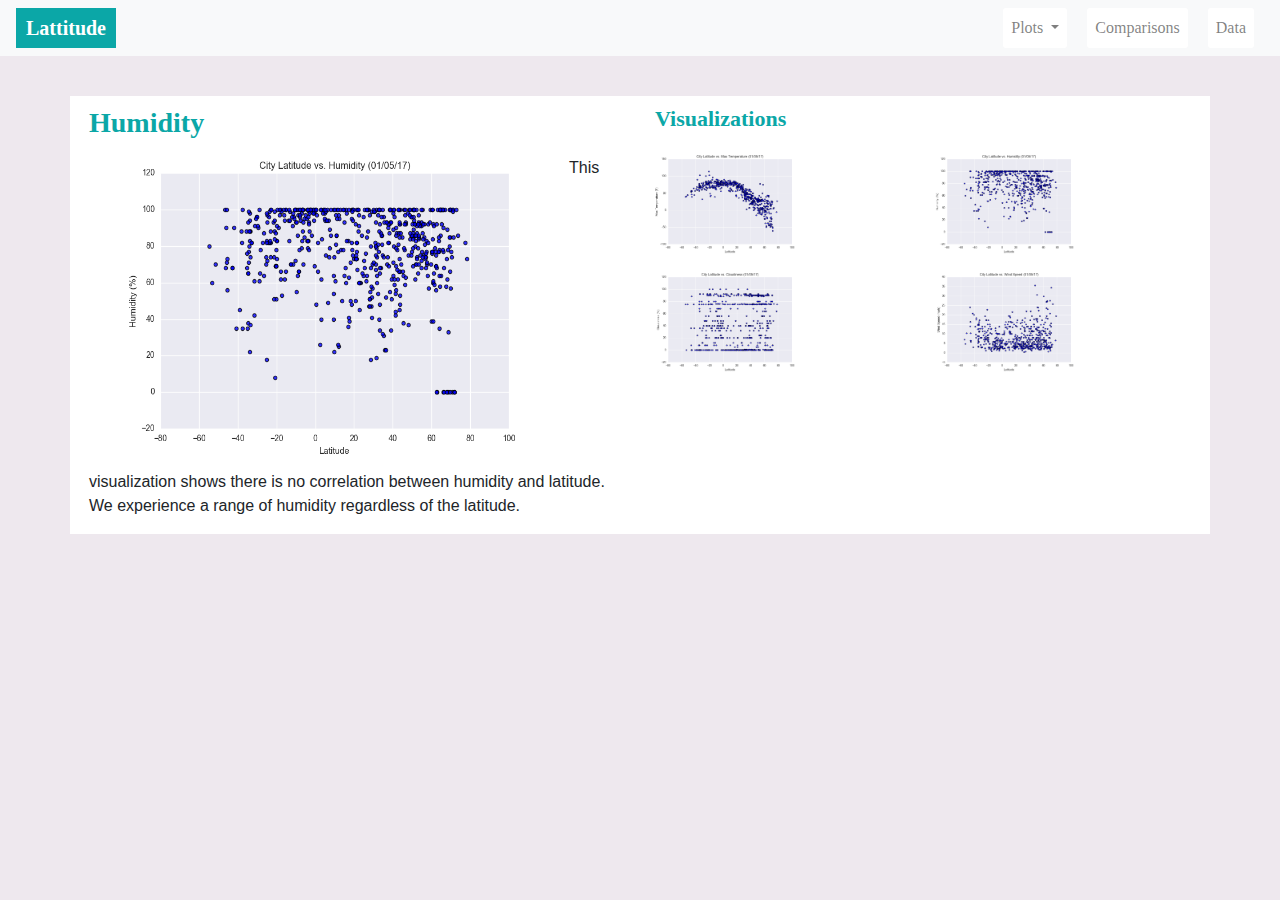
<file: WebVisualizations/visualizations/humidity.html>
<!DOCTYPE html>
<html lang="en">

<head>
<title>Humidity Visualization - Mary Brown</title>
<meta charset="utf-8">
<meta name="viewport" content="width=device-width, initial-scale=1">
<link rel="stylesheet" href="https://maxcdn.bootstrapcdn.com/bootstrap/4.3.1/css/bootstrap.min.css">
<script src="https://ajax.googleapis.com/ajax/libs/jquery/3.4.1/jquery.min.js"></script>
<script src="https://cdnjs.cloudflare.com/ajax/libs/popper.js/1.14.7/umd/popper.min.js"></script>
<script src="https://maxcdn.bootstrapcdn.com/bootstrap/4.3.1/js/bootstrap.min.js"></script>
<link rel="stylesheet" href="../styles.css">
</head>
<body>
<header>
        <nav class="navbar navbar-expand-sm bg-light navbar-light">
            <!-- Brand -->
            <a class="brand navbar-brand" style="color: white;"  href="../index.html"> Lattitude </a>
        
            <!-- Links -->
            <ul class="nav navbar-nav ml-auto">
        
            <!-- Dropdown -->
            <li class="nav-item dropdown">
                <a class="nav-link dropdown-toggle" href="#" id="navbardrop" data-toggle="dropdown">
                    Plots
                </a>
                <div class="dropdown-menu">
                    <a class="dropdown-item" href="temperature.html">Max Temperature</a>
                    <a class="dropdown-item" href="clouds.html">Cloudiness</a>
                    <a class="dropdown-item" href="humidity.html">Humidity</a>
                    <a class="dropdown-item" href="wind.html">Wind Speed</a>
                </div>
            </li>
            <li class="nav-item">
                <a class="nav-link" href="comparisons.html">Comparisons</a>
            </li>
            <li class="nav-item">
                <a class="nav-link" href="data.html">Data</a>
            </li>    
            </ul>
        </nav>
    </header>
        
  <div class="container" style="background-color: white; padding-top: 10px; margin-top: 40px;">
        
        <section>
            <div class="row">
                <div class="col">
                <h1>Humidity</h1>
                <p><img style="padding: 0 15px;float: left" src="../Resources/assets/images/Fig2.png" alt="Humidity vs Latitude" width="480" height="330"></p>
                <p>This visualization shows there is no correlation between humidity and latitude.
                    We experience a range of humidity regardless of the latitude.
                </p>
                </div>
            <div class="col">
                    <h2>Visualizations</h2>
                    <div class="row">
                      <div class="column">
                          <img src="../Resources/assets/images/Fig1.png" alt="Max Temperature" width="160" height="110">
                          <img src="../Resources/assets/images/Fig3.png" alt="Cloudiness" width="160" height="110">
    
                      </div>
                      <div class="column">
                          <img src="../Resources/assets/images/Fig2.png" alt="Humidity" width="160" height="110">
                          <img src="../Resources/assets/images/Fig4.png" alt="Wind Speed" width="160" height="110">
                      </div>
                    </div> 
                </div>
            </div>
        </section>
              
     </div>
   </body>
</html>
</file>
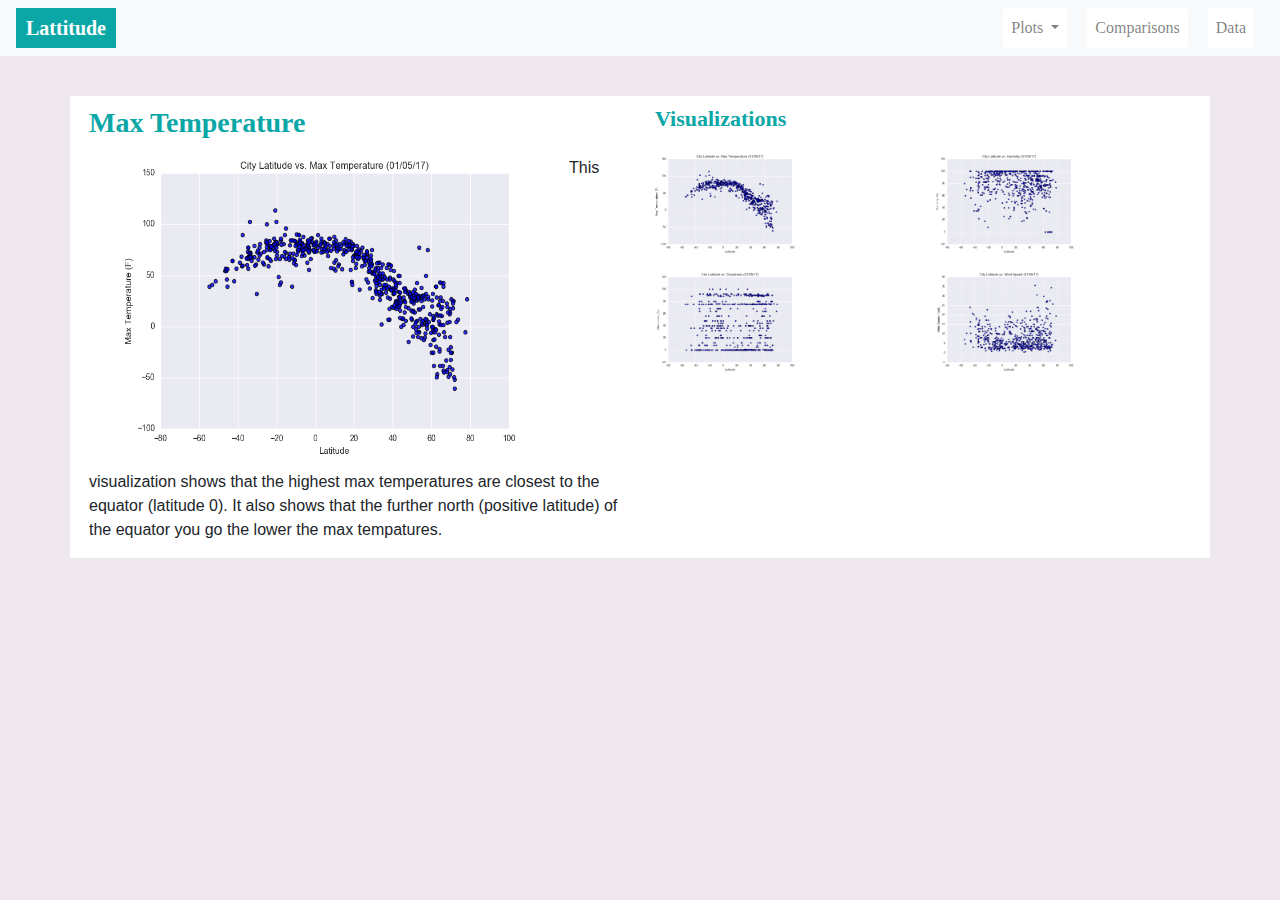
<file: WebVisualizations/visualizations/temperature.html>
<!DOCTYPE html>
<html lang="en">

<head>
<title>Max Temperature Visualization - Mary Brown</title>
<meta charset="utf-8">
<meta name="viewport" content="width=device-width, initial-scale=1">
<link rel="stylesheet" href="https://maxcdn.bootstrapcdn.com/bootstrap/4.3.1/css/bootstrap.min.css">
<script src="https://ajax.googleapis.com/ajax/libs/jquery/3.4.1/jquery.min.js"></script>
<script src="https://cdnjs.cloudflare.com/ajax/libs/popper.js/1.14.7/umd/popper.min.js"></script>
<script src="https://maxcdn.bootstrapcdn.com/bootstrap/4.3.1/js/bootstrap.min.js"></script>
<link rel="stylesheet" href="../styles.css">
</head>
<body>
  <header>
      <nav class="navbar navbar-expand-sm bg-light navbar-light">
        <!-- Brand -->
        <a class="brand navbar-brand" style="color: white;"  href="../index.html"> Lattitude </a>
      
        <!-- Links -->
        <ul class="nav navbar-nav ml-auto">
      
        <!-- Dropdown -->
          <li class="nav-item dropdown">
              <a class="nav-link dropdown-toggle" href="#" id="navbardrop" data-toggle="dropdown">
                Plots
              </a>
              <div class="dropdown-menu">
                <a class="dropdown-item" href="temperature.html">Max Temperature</a>
                <a class="dropdown-item" href="clouds.html">Cloudiness</a>
                <a class="dropdown-item" href="humidity.html">Humidity</a>
                <a class="dropdown-item" href="wind.html">Wind Speed</a>
            </div>
          </li>
          <li class="nav-item">
              <a class="nav-link" href="comparisons.html">Comparisons</a>
          </li>
          <li class="nav-item">
              <a class="nav-link" href="data.html">Data</a>
          </li>    
        </ul>
      </nav>
    </header>
 
    <div class="container" style="background-color: white; padding-top: 10px; margin-top: 40px;">
        <section>
            <div class="row">
                <div class="col">
                    <h1>Max Temperature</h1>
                    <p><img style="padding: 0 15px;float: left" src="../Resources/assets/images/Fig1.png" alt="Wind Speed vs Latitude" width="480" height="330"></p>
                    <p>This visualization shows that the highest max temperatures are closest to the equator (latitude 0). 
                        It also shows that the further north (positive latitude) of the equator you go the lower the max tempatures.
                          </p>
                </div>
            <div class="col">
                    <h2>Visualizations</h2>
                    <div class="row">
                      <div class="column">
                          <img src="../Resources/assets/images/Fig1.png" alt="Max Temperature" width="160" height="110">
                          <img src="../Resources/assets/images/Fig3.png" alt="Cloudiness" width="160" height="110">
                      </div>
                      <div class="column">
                          <img src="../Resources/assets/images/Fig2.png" alt="Humidity" width="160" height="110">
                          <img src="../Resources/assets/images/Fig4.png" alt="Wind Speed" width="160" height="110">
                      </div>
                    </div> 
                </div>
            </div>
    </section>
   </div>
</body>
</html>
</file>
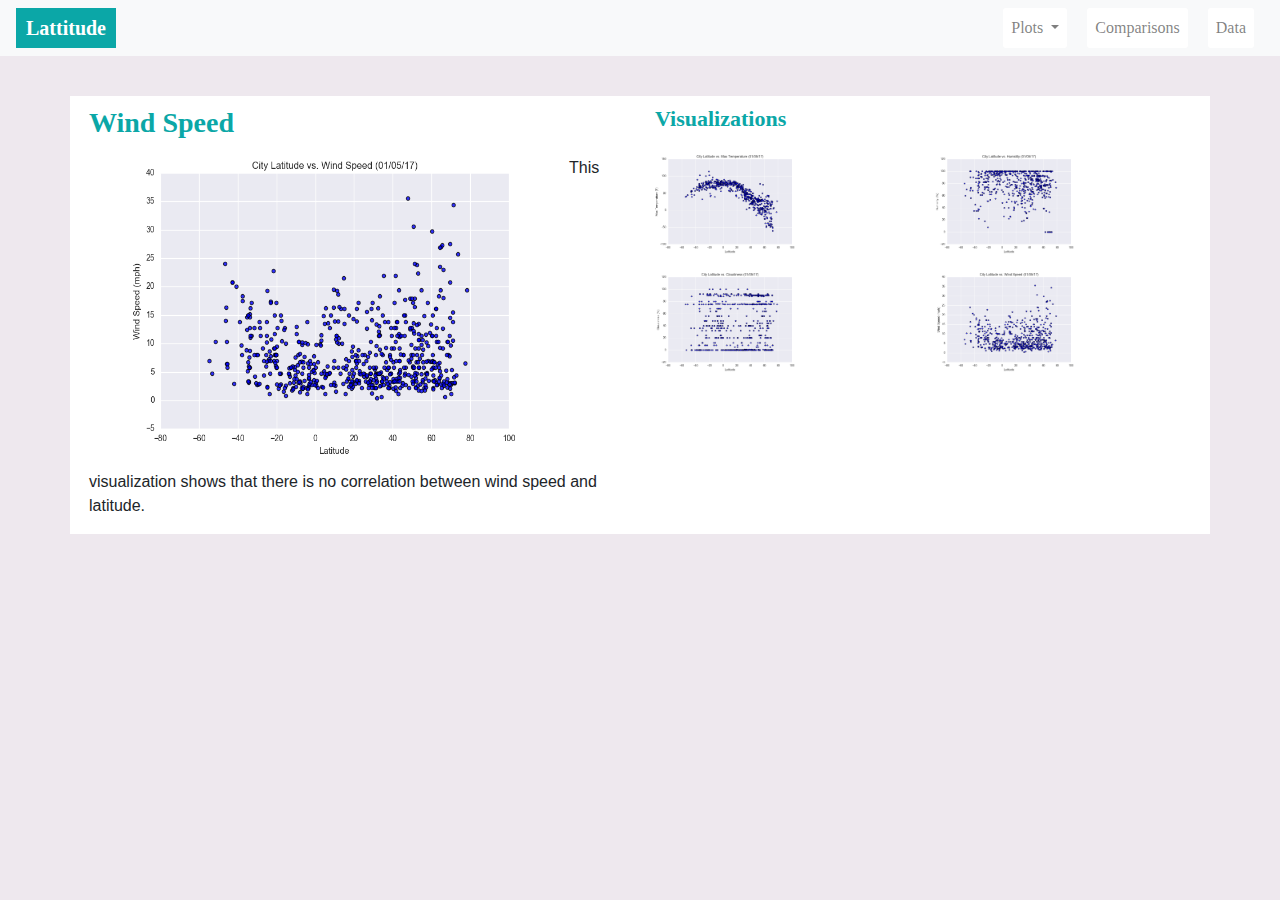
<file: WebVisualizations/visualizations/wind.html>
<!DOCTYPE html>
<html lang="en">
<head>
<title>Wind Speed Visualization - Mary Brown</title>
<meta charset="utf-8">
<meta name="viewport" content="width=device-width, initial-scale=1">
<link rel="stylesheet" href="https://maxcdn.bootstrapcdn.com/bootstrap/4.3.1/css/bootstrap.min.css">
<script src="https://ajax.googleapis.com/ajax/libs/jquery/3.4.1/jquery.min.js"></script>
<script src="https://cdnjs.cloudflare.com/ajax/libs/popper.js/1.14.7/umd/popper.min.js"></script>
<script src="https://maxcdn.bootstrapcdn.com/bootstrap/4.3.1/js/bootstrap.min.js"></script>
<link rel="stylesheet" href="../styles.css">
</head>
<body>

<header>
<nav class="navbar navbar-expand-sm bg-light navbar-light">
<!-- Brand -->
<a class="brand navbar-brand" style="color: white;"  href="../index.html" > Lattitude </a>

<!-- Links -->
<ul class="nav navbar-nav ml-auto">

<!-- Dropdown -->
  <li class="nav-item dropdown">
      <a class="nav-link dropdown-toggle" href="#" id="navbardrop" data-toggle="dropdown">
        Plots
      </a>
      <div class="dropdown-menu">
        <a class="dropdown-item" href="temperature.html">Max Temperature</a>
        <a class="dropdown-item" href="clouds.html">Cloudiness</a>
        <a class="dropdown-item" href="humidity.html">Humidity</a>
        <a class="dropdown-item" href="wind.html">Wind Speed</a>
    </div>
  </li>
  <li class="nav-item">
      <a class="nav-link" href="comparisons.html">Comparisons</a>
  </li>
  <li class="nav-item">
     <a class="nav-link" href="data.html">Data</a>
  </li>    
</ul>
</nav>
</header>

  <div class="container" style="background-color: white; padding-top: 10px; margin-top: 40px">
        <section>
                <div class="row">
                    <div class="col">
                        <h1>Wind Speed</h1>
                        <p><img style="padding: 0 15px;float: left" src="../Resources/assets/images/Fig4.png" alt="Wind Speed vs Latitude" width="480" height="330"></p>
                        <p>This visualization shows that there is no correlation between wind speed and latitude.
                         </p>
                    </div>
                <div class="col">
                        <h2>Visualizations</h2>
                        <div class="row">
                          <div class="column">
                              <img src="../Resources/assets/images/Fig1.png" alt="Max Temperature" width="160" height="110">
                              <img src="../Resources/assets/images/Fig3.png" alt="Cloudiness" width="160" height="110">
        
                          </div>
                          <div class="column">
                              <img src="../Resources/assets/images/Fig2.png" alt="Humidity" width="160" height="110">
                              <img src="../Resources/assets/images/Fig4.png" alt="Wind Speed" width="160" height="110">
                          </div>
                        </div> 
                    </div>
                </div>
        </section>
            
    </div>
</body>
</html>
</file>
<file: WebVisualizations/styles.css>
/* Giving the body the specified background color, adding font sizes for the h1 and h3 elements we'll be using */
body {
  background: #eee8ee;
}

h1 {
  font-size: 28px;
  font-family: 'Times New Roman', Times, serif;
  font-weight: bold; 
  color: rgb(11, 167, 167);
  padding: 10px;
}

h2 {
  font-size: 22px;
  font-family: 'Times New Roman', Times, serif;
  font-weight: bold; 
  color: rgb(11, 167, 167);
  padding: 10px;
}
h3 {
  font-size: 18px;
  font-family: 'Times New Roman', Times, serif;
  font-weight: bold; 
  color: rgb(11, 167, 167);
  padding: 10px;
}

/* Giving our navbar some padding and a background color */
.navbar {
  background: white;
  font-family: 'Times New Roman', Times, serif;
}
.navbar-custom {
  background-color: white;
}
.brand { 
  color: white; 
  background-color: rgb(11, 167, 167);
  padding-left: 10px;
  padding-right: 10px;
  font-family: 'Times New Roman', Times, serif;
  font-weight: bold;

}
/* Making our navbar li's inline-block elements this makes it so we can have multiple on the same line. Floats could have been used too */
.navbar li {
  display: inline-block;
  padding: 0px;
  margin-right: 10px;
  margin-left: 10px;
  cursor: pointer;
  background: white;
  border-radius: 3px;
}

/* Getting rid of the default link styles here */
.navbar li a {
  color: #000;
  text-decoration: none;
}

/* Styling the header, giving it a height, a background color, and some top padding */

/* Centering our h1 tag inside our header, giving it a little padding, removing its margin */
.header h1 {
  padding: 0px;
  margin: 0;
  background: rgb(11, 167, 167);
  font-family: 'Times New Roman', Times, serif;
  font-weight: bold;
  color: white;
  text-align: center;
  vertical-align: middle;
}
.container h1 {
  padding: 0px; 
  margin: 0;
  font-size: 28px;
  font-family: 'Times New Roman', Times, serif;
  font-weight: bold; 
  color: rgb(11, 167, 167);
 }
 .container h2 {
   font-size: 22px;
   font-family: 'Times New Roman', Times, serif;
   font-weight: bold; 
   color: rgb(11, 167, 167);
   padding: 0px;
   align-content: center;
 }
 .container h3 {
  font-size: 18px;
  font-family: 'Times New Roman', Times, serif;
  font-weight: bold; 
  color: rgb(11, 167, 167);
  padding: 0px;
  align-content: center;
}

.indent-1 {
  float: left;
}
.indent-1 section {
  width: 50%; float: left;
}

.row {
  display: flex;
  flex-wrap: wrap;
  padding: 0 4px;
}
/* Create two equal columns that sits next to each other */
.column {
  flex: 50%;
  padding: 0 4px;
}

.column img {
  margin-top: 8px;
  vertical-align: middle;
}
</file>
